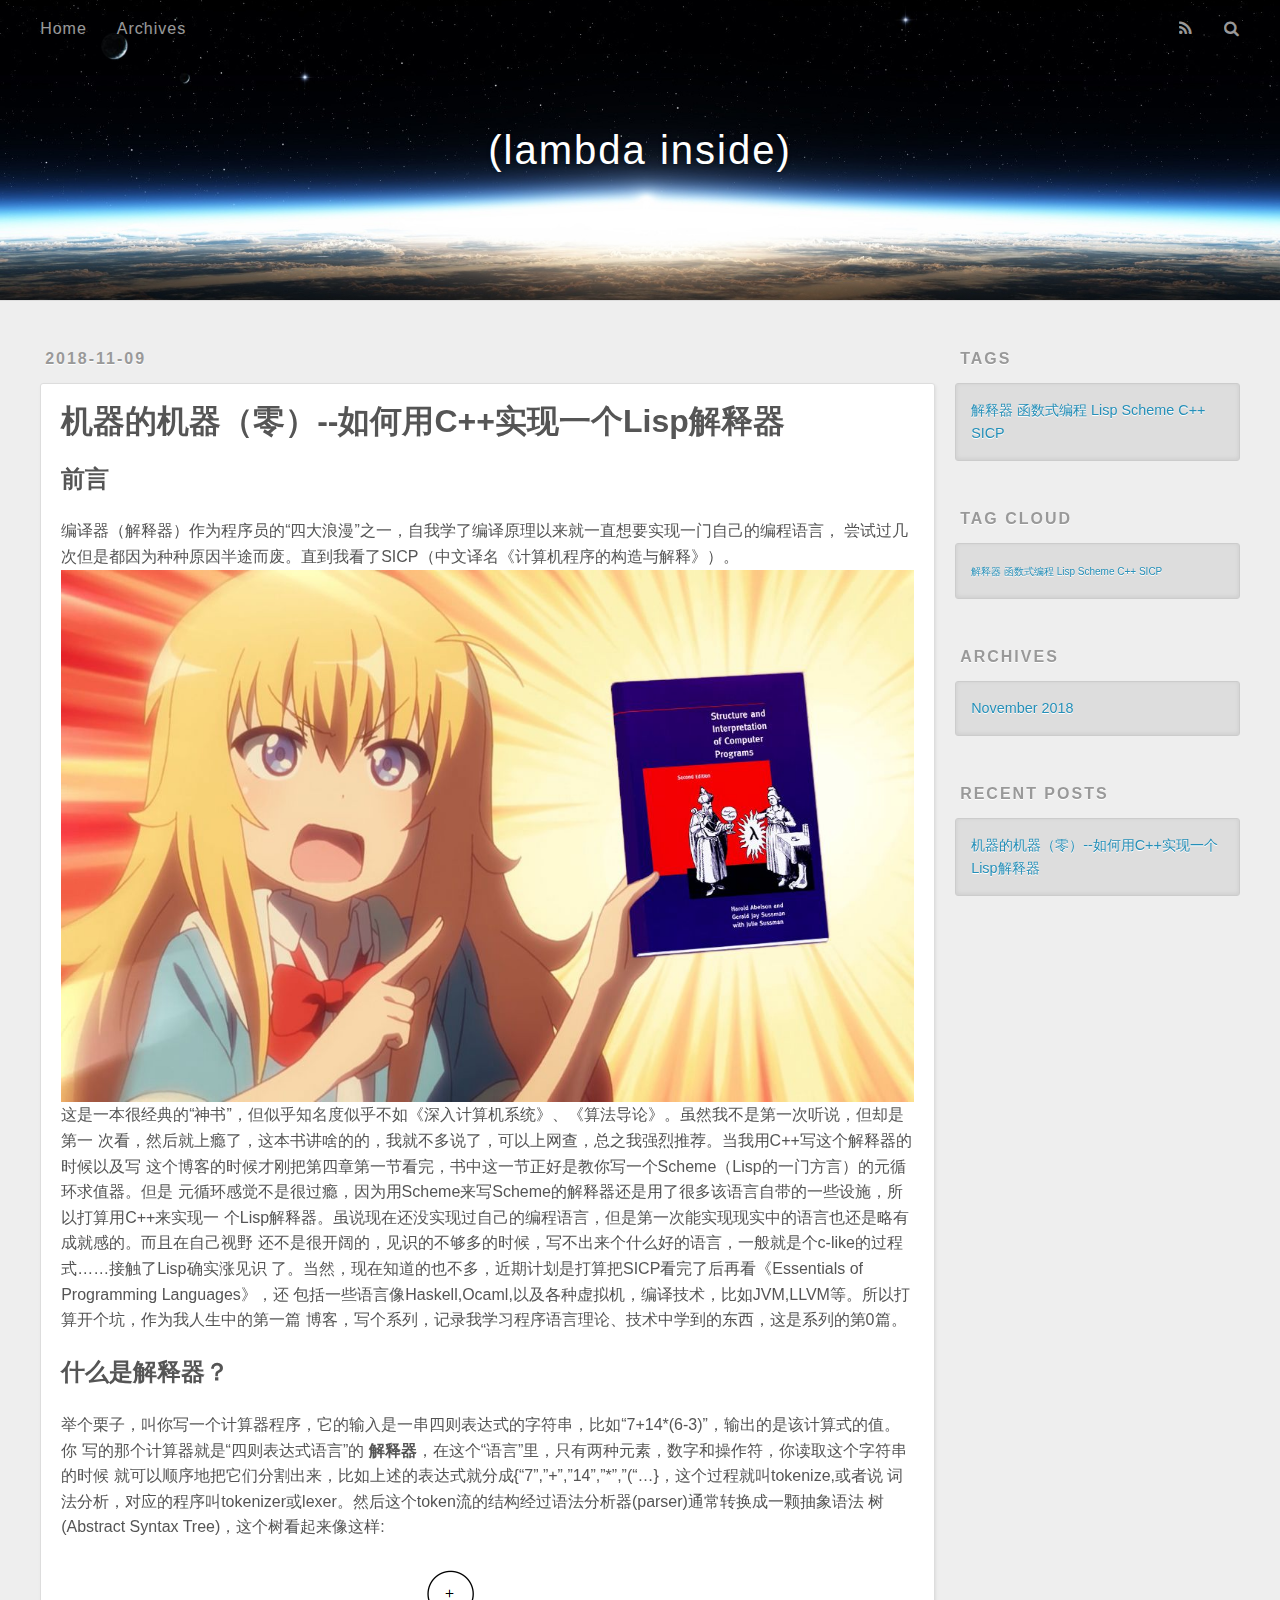
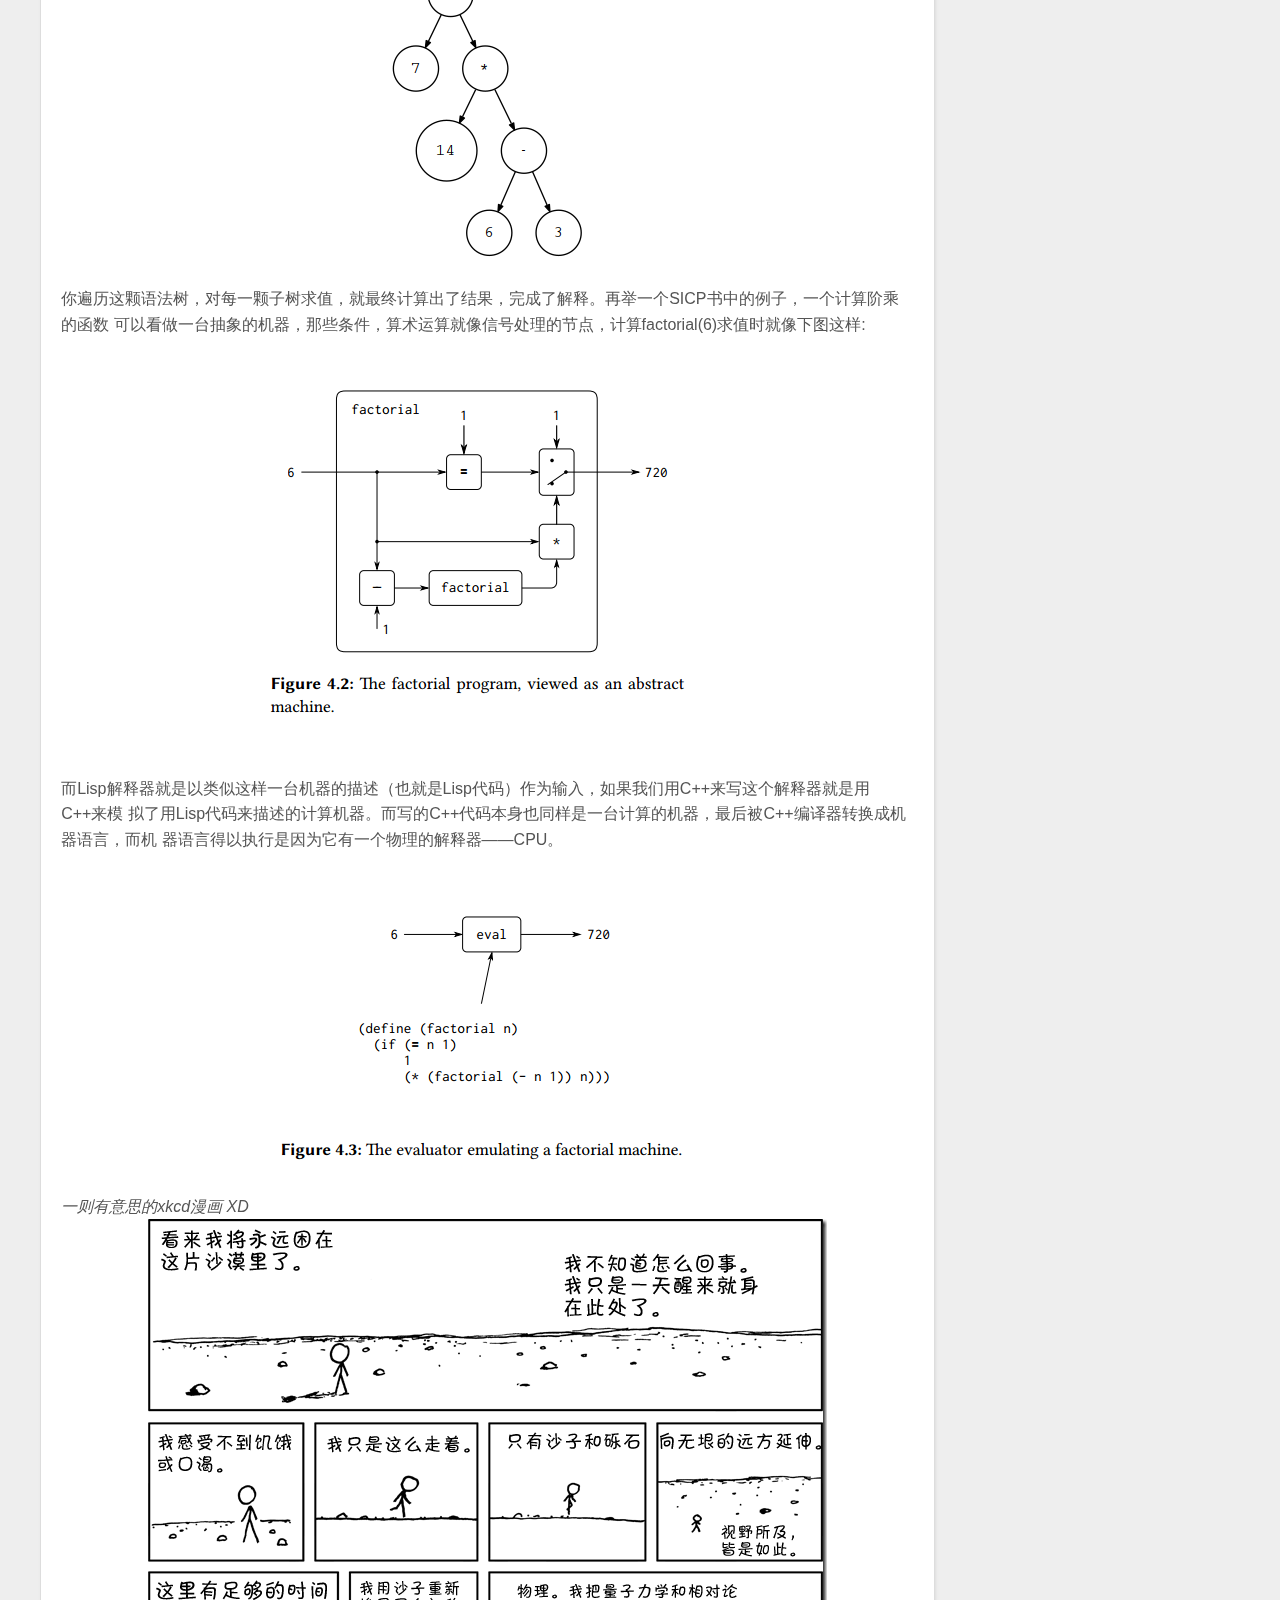
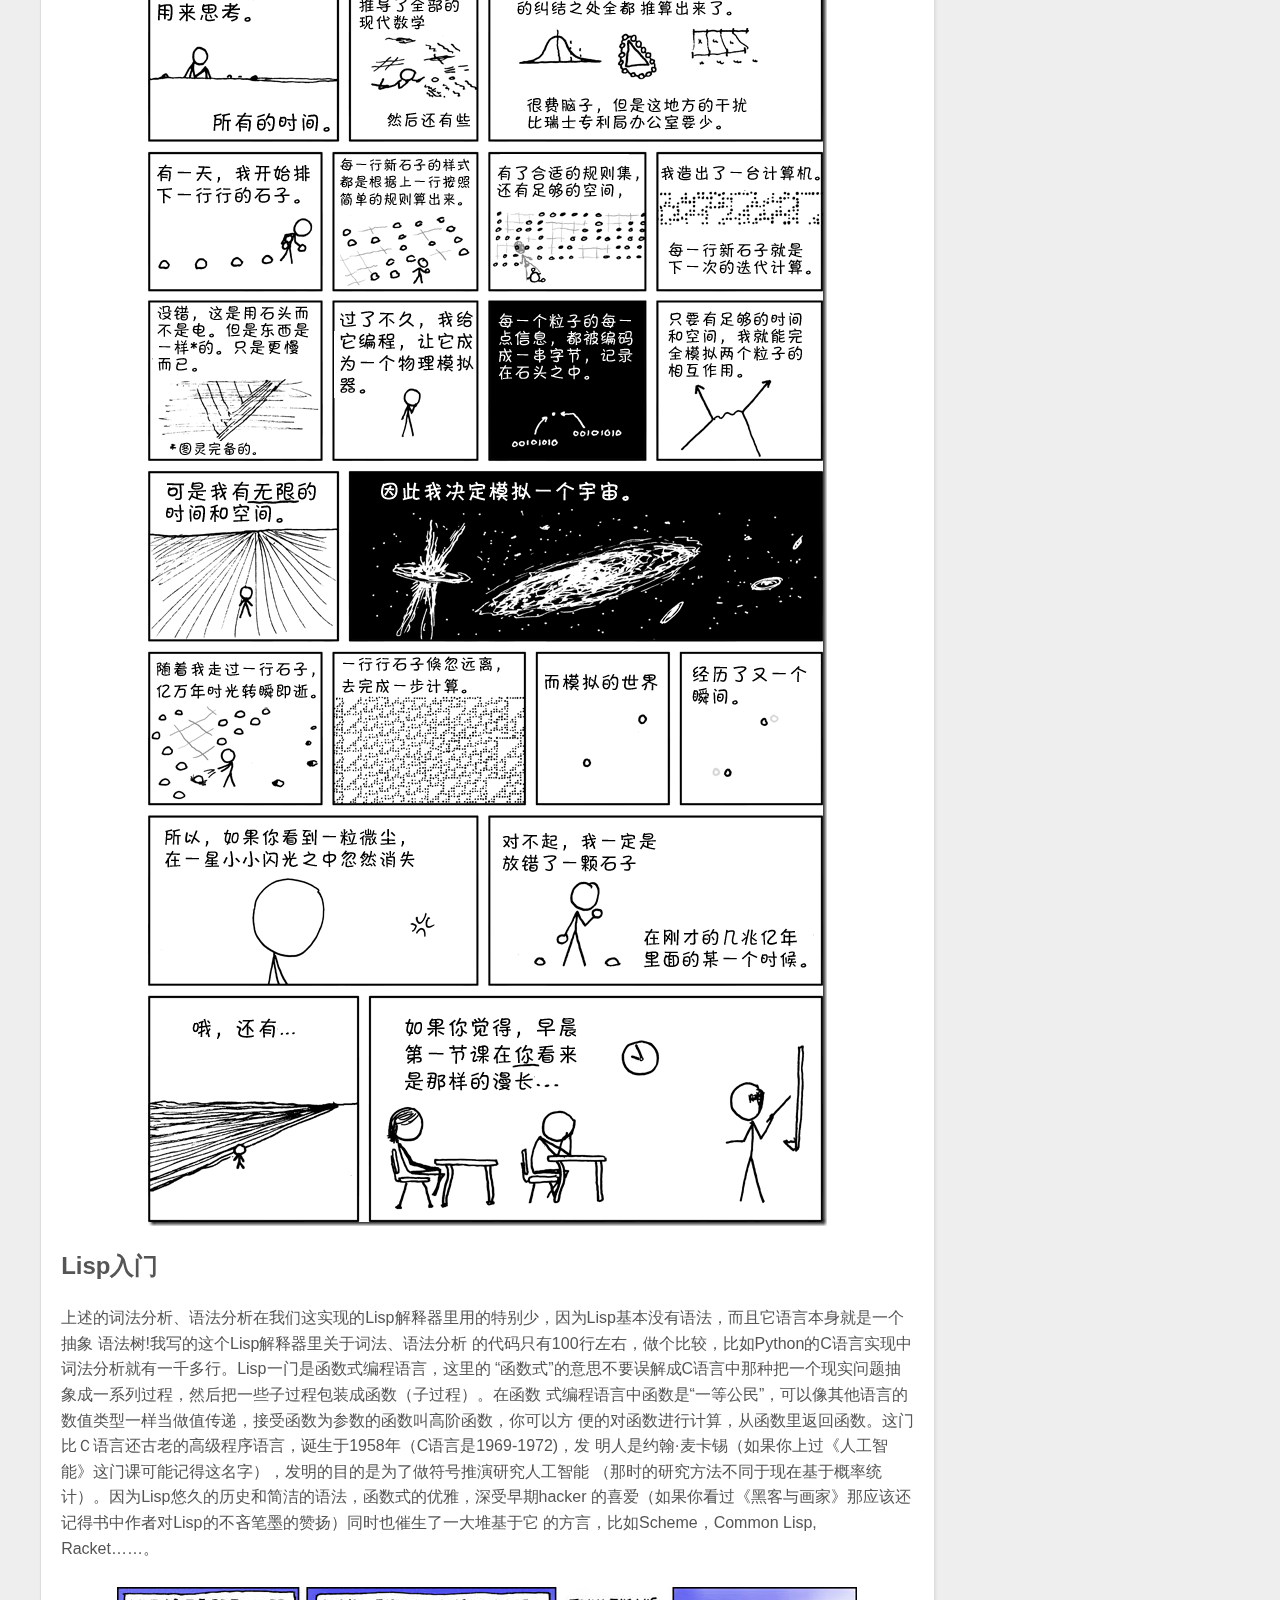
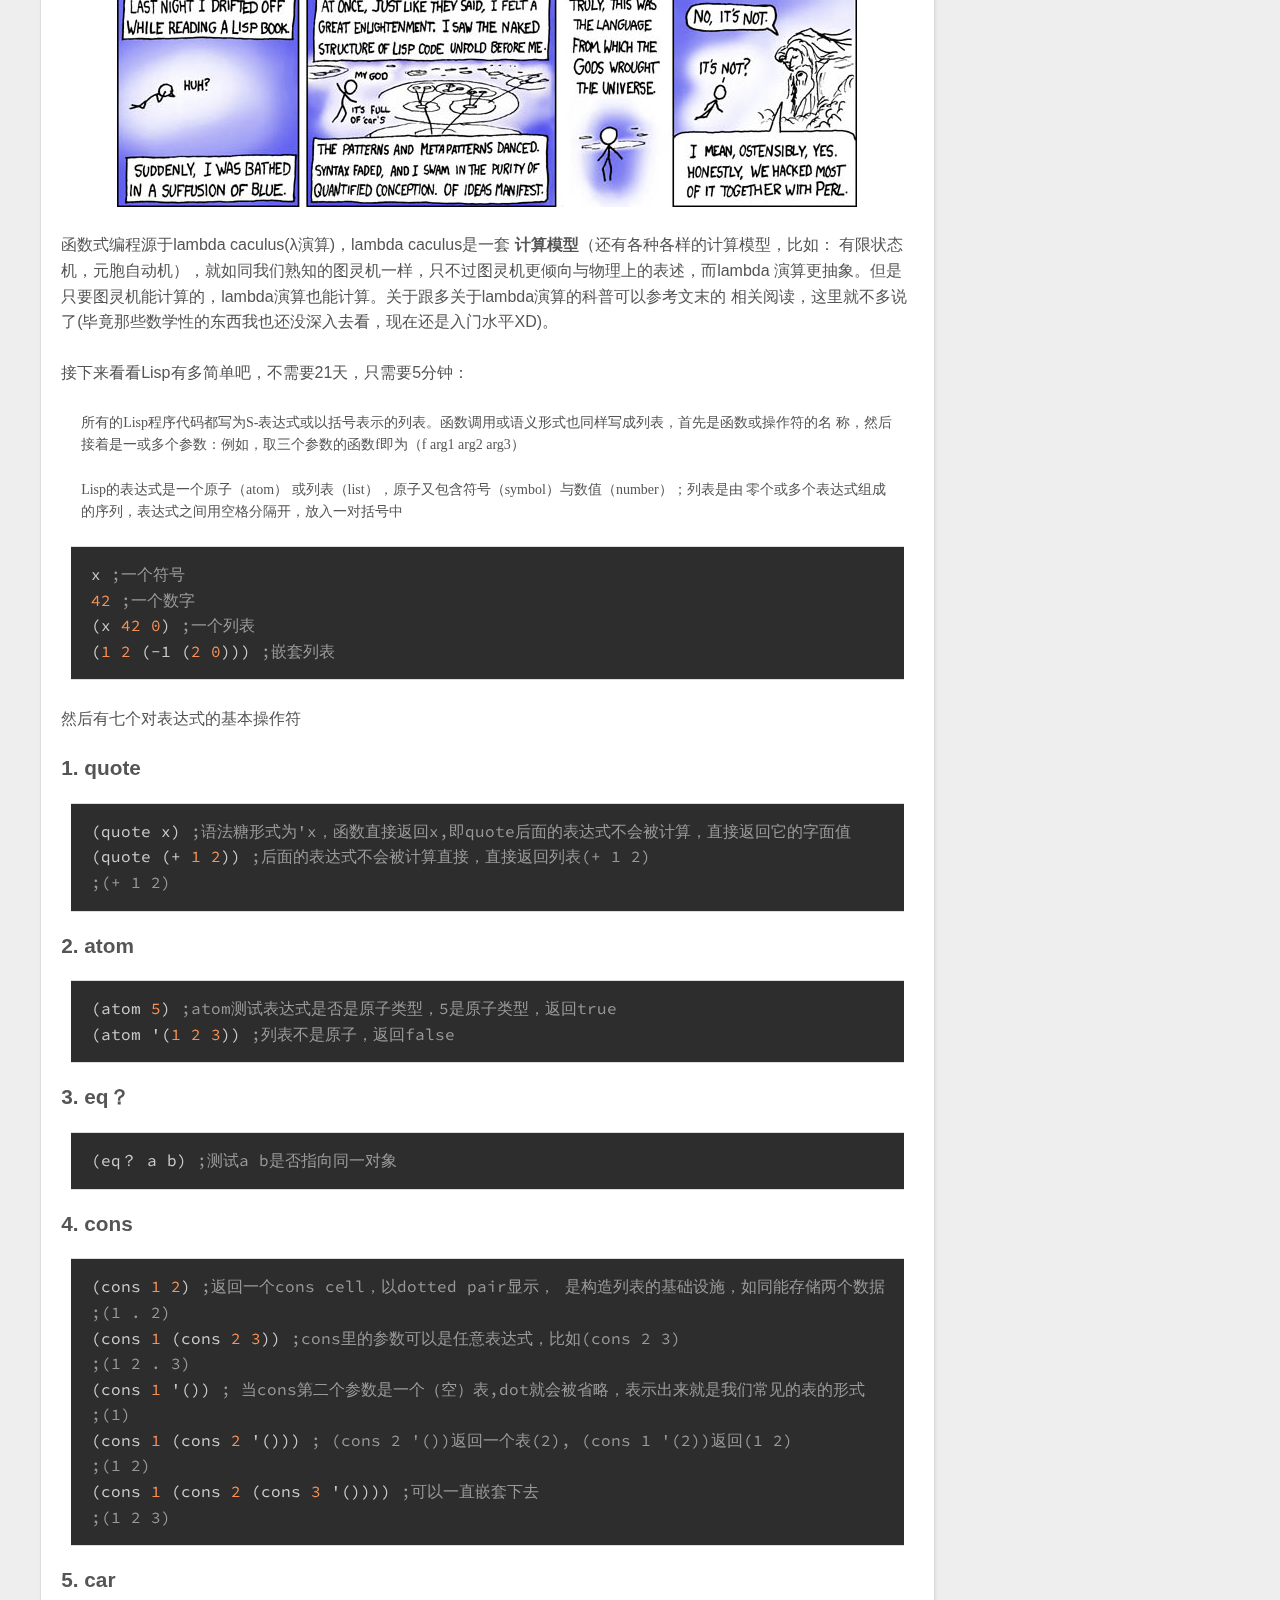
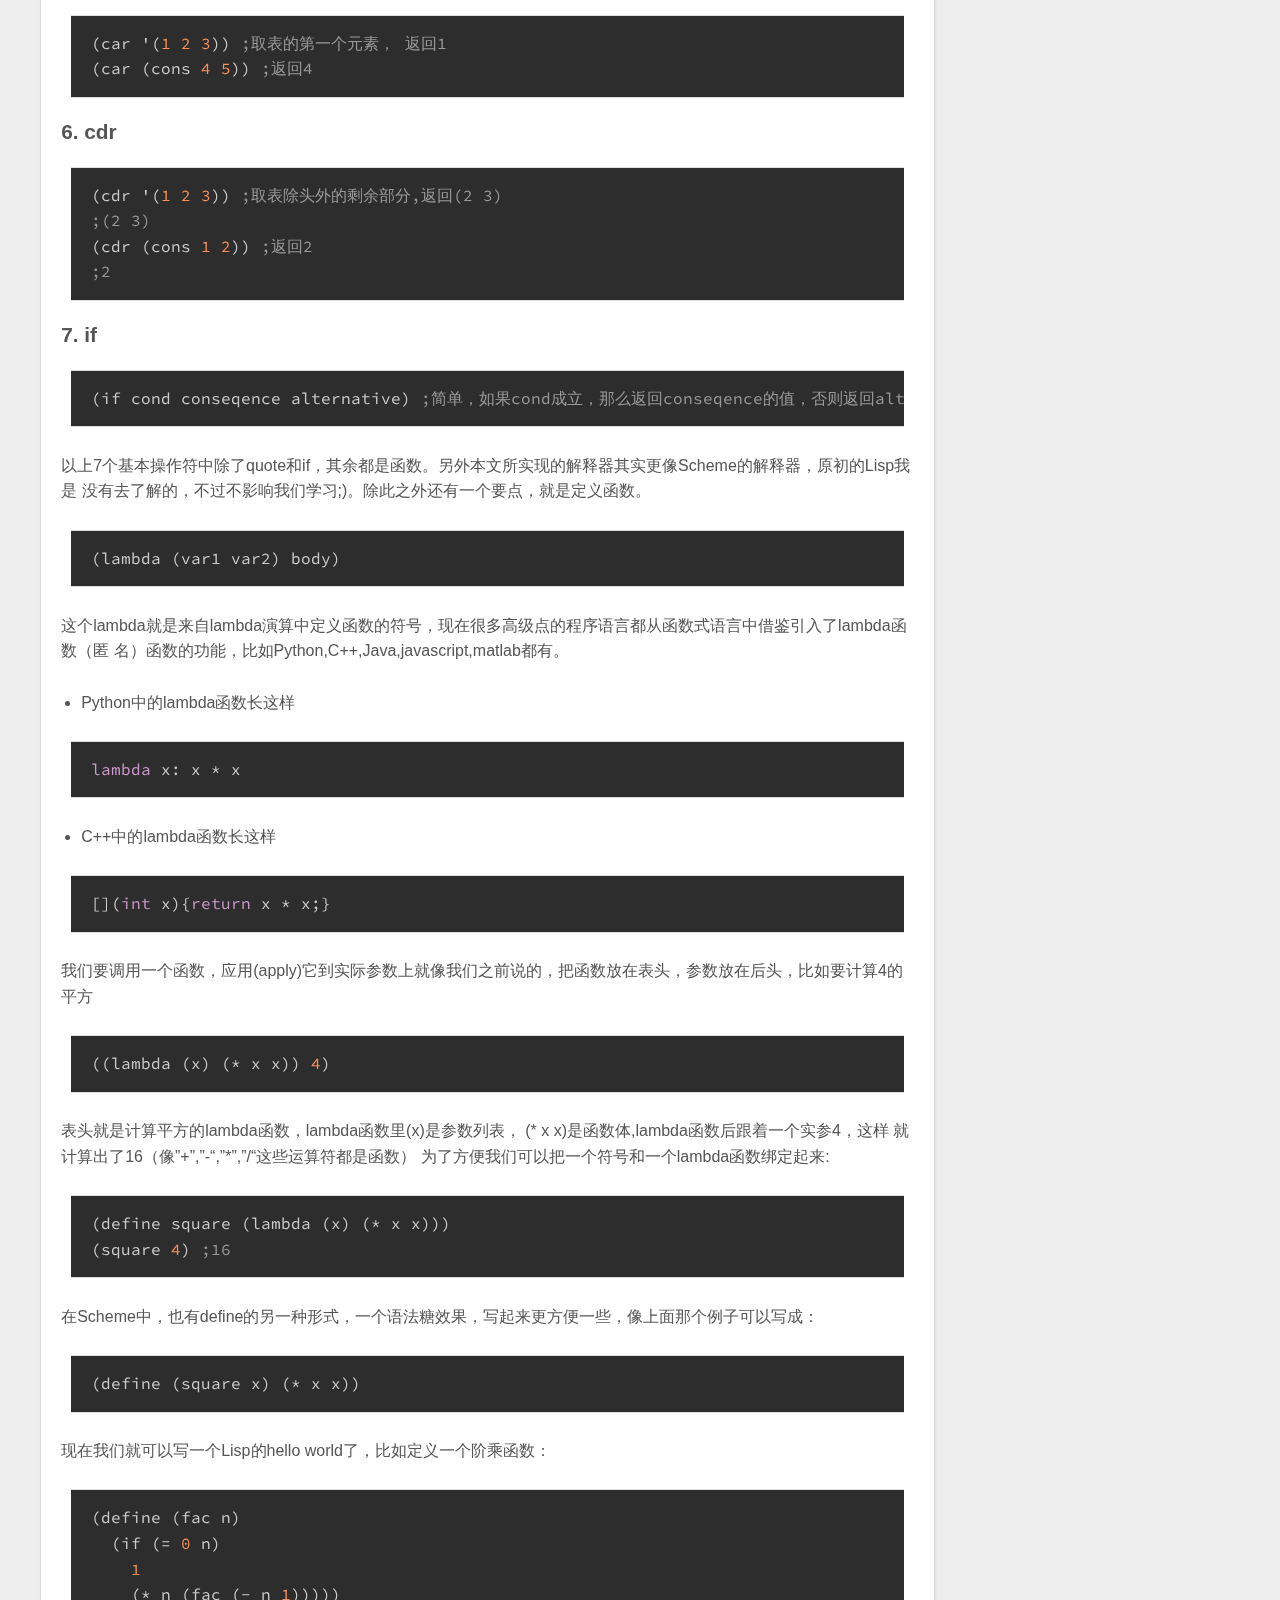
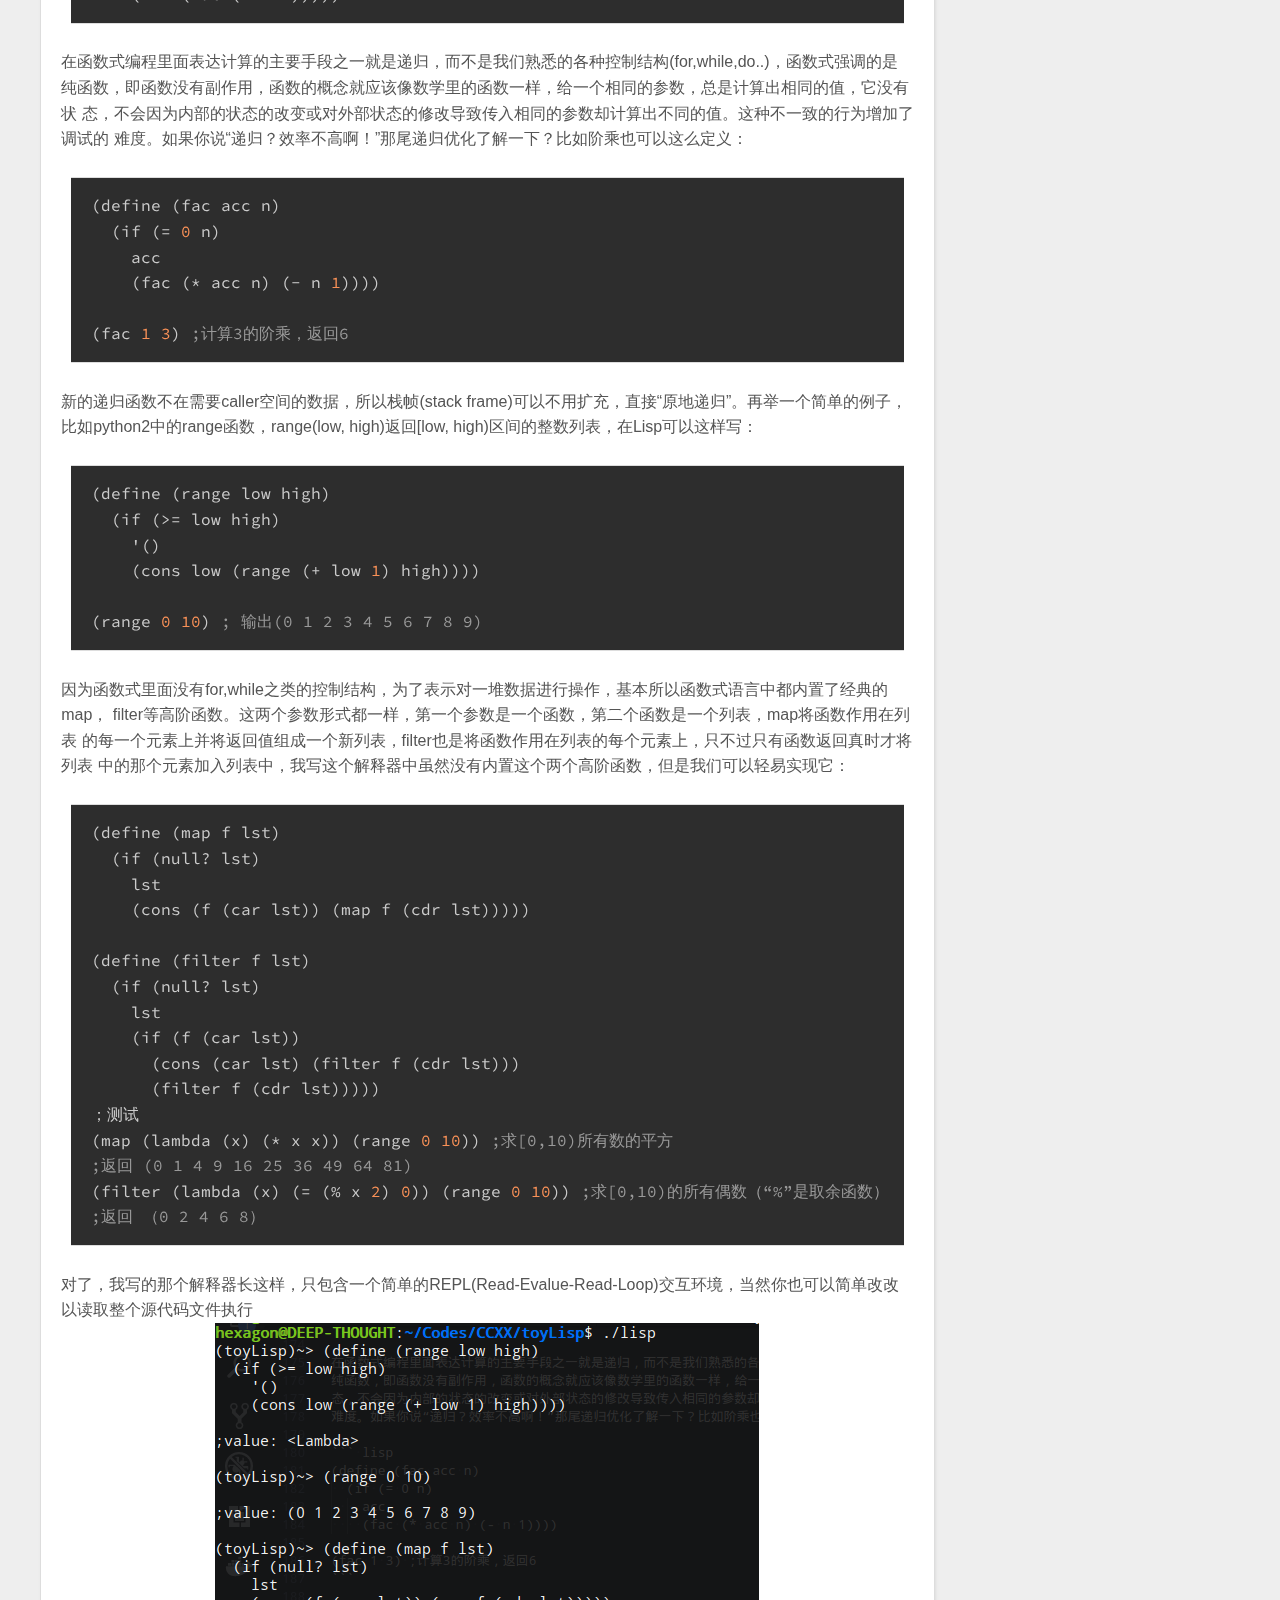
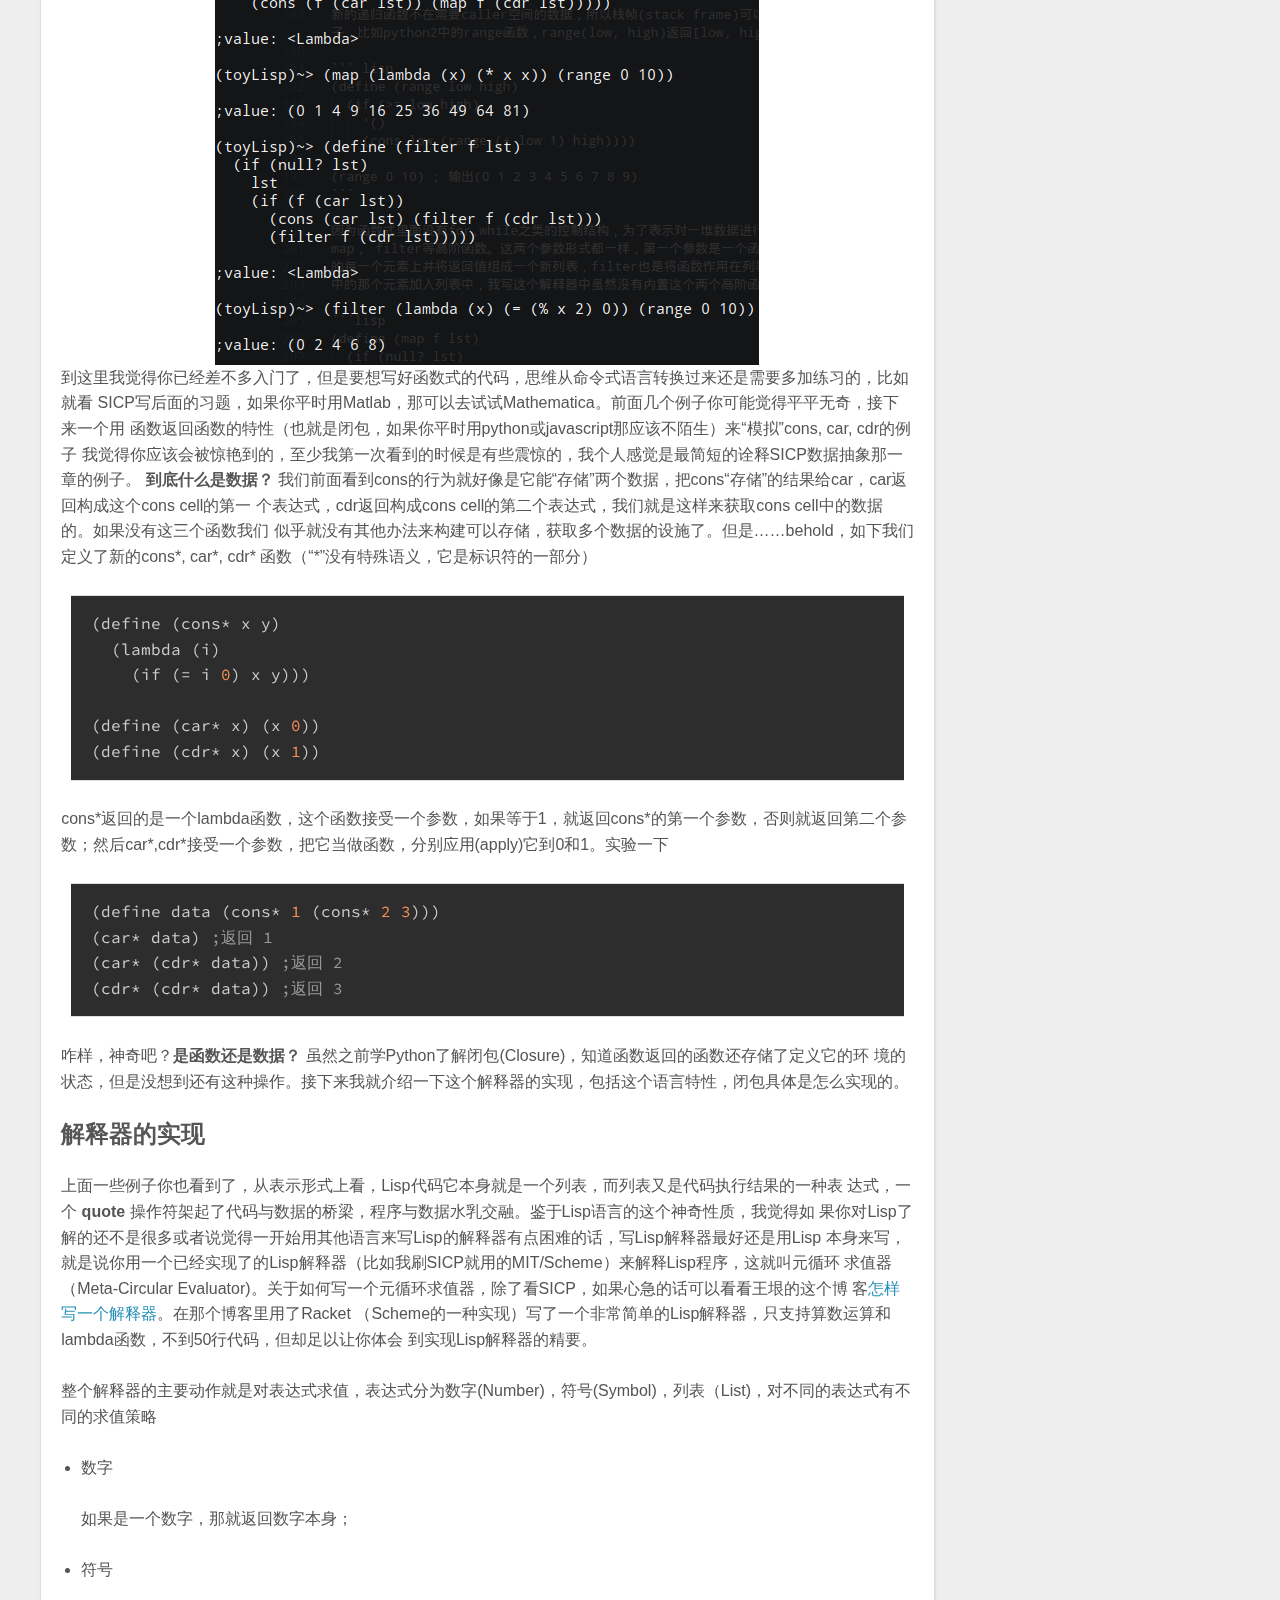
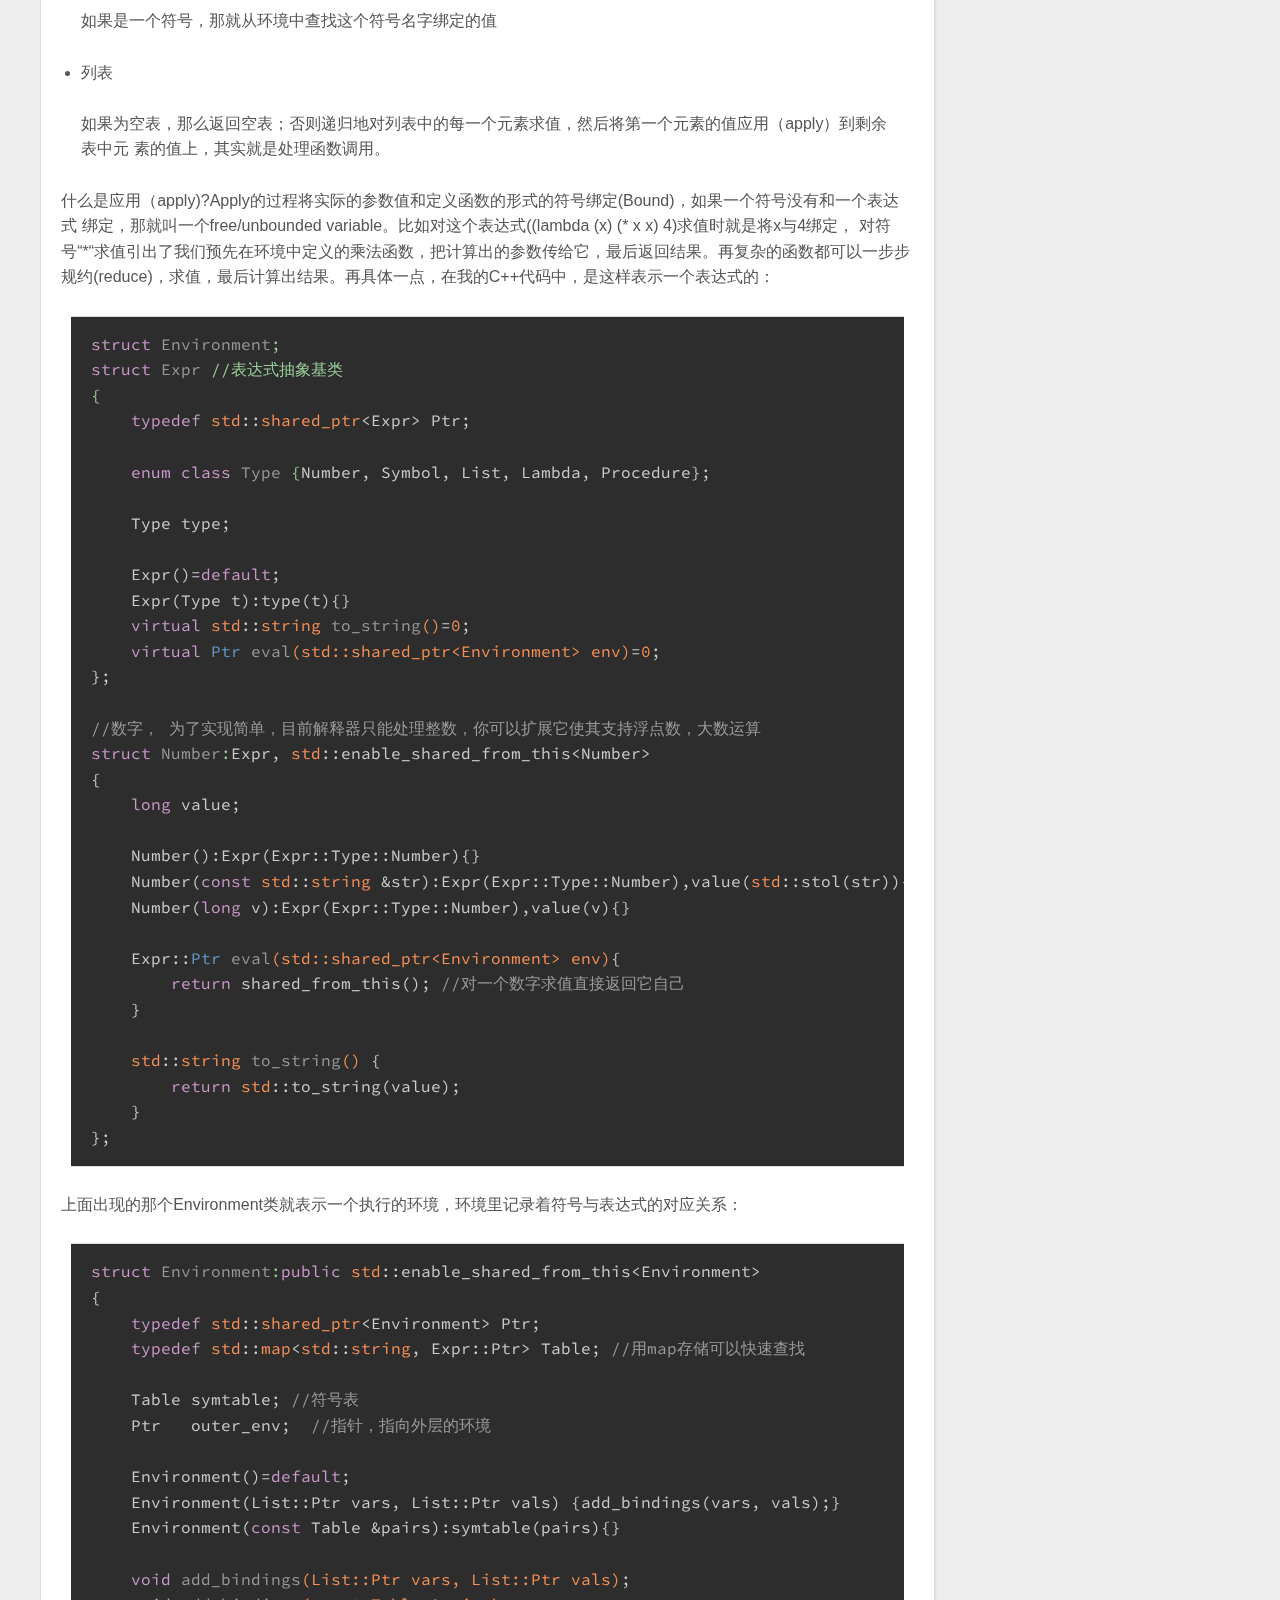
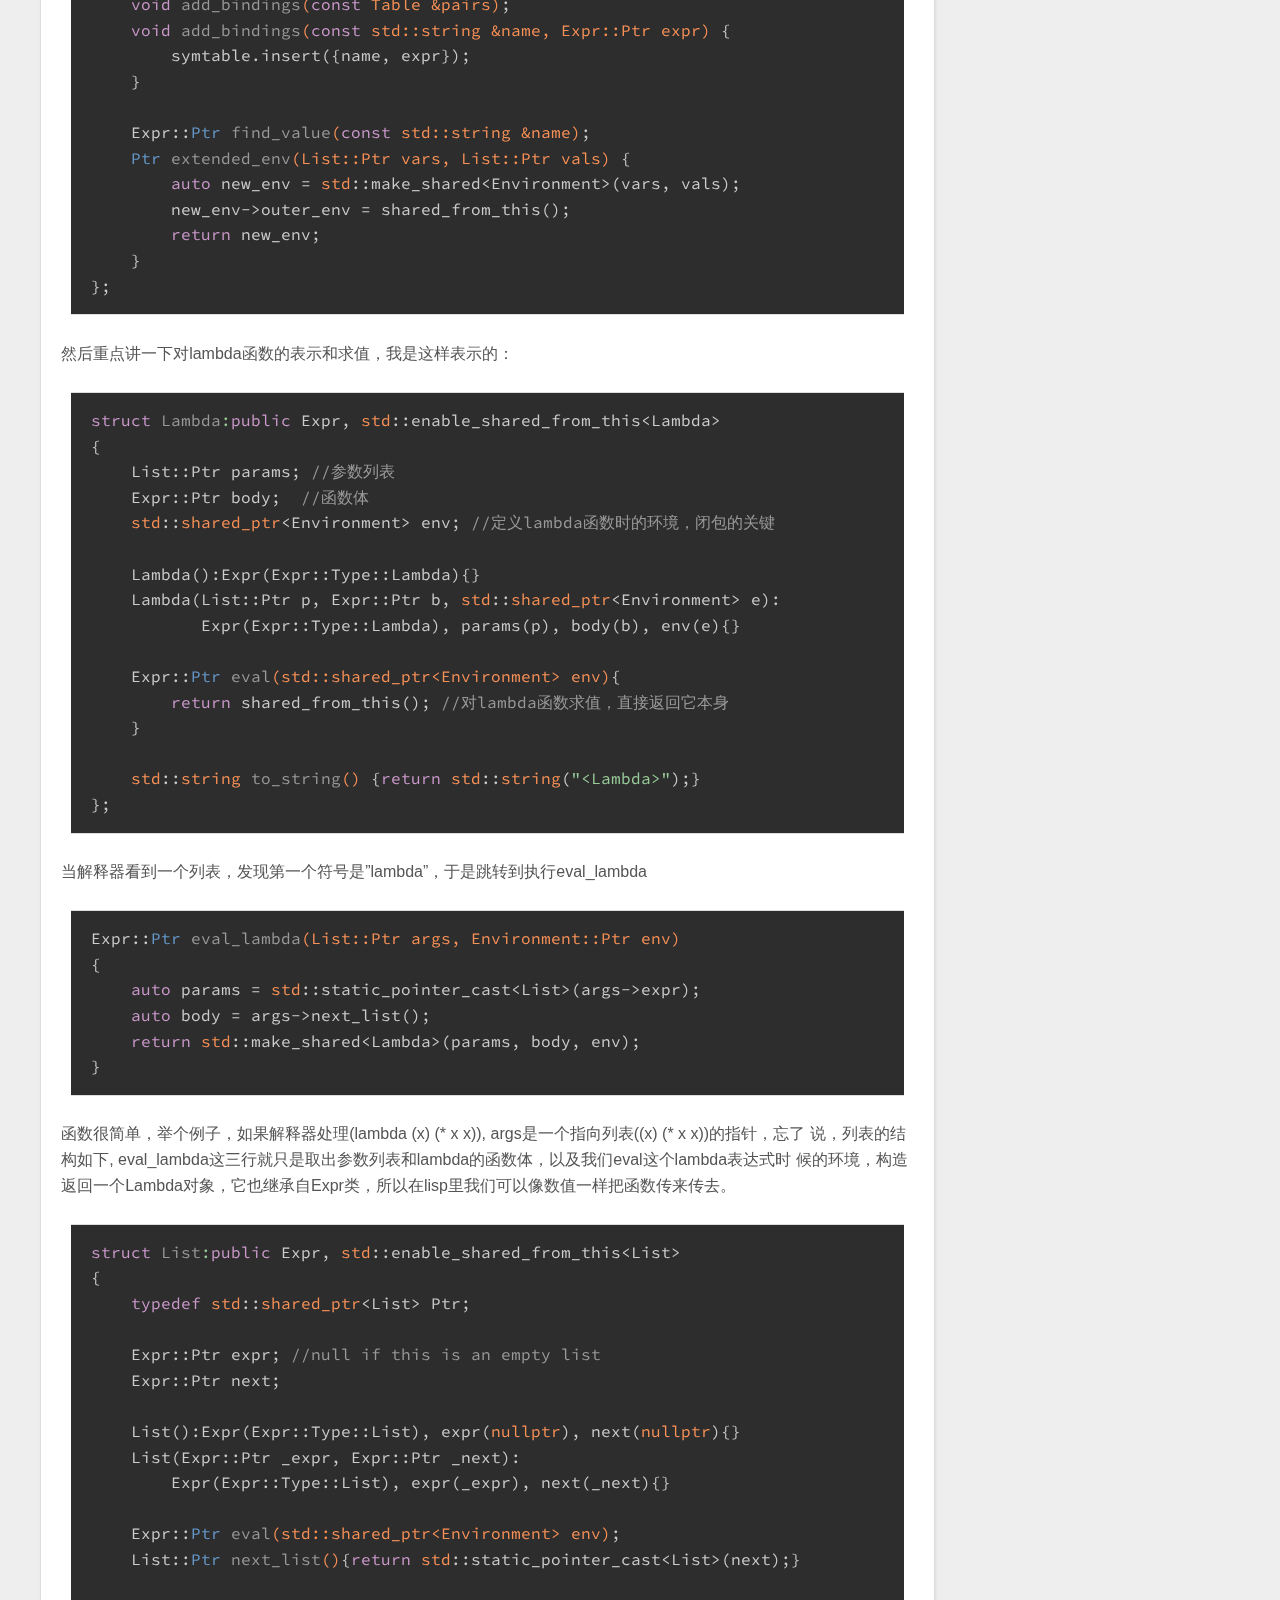
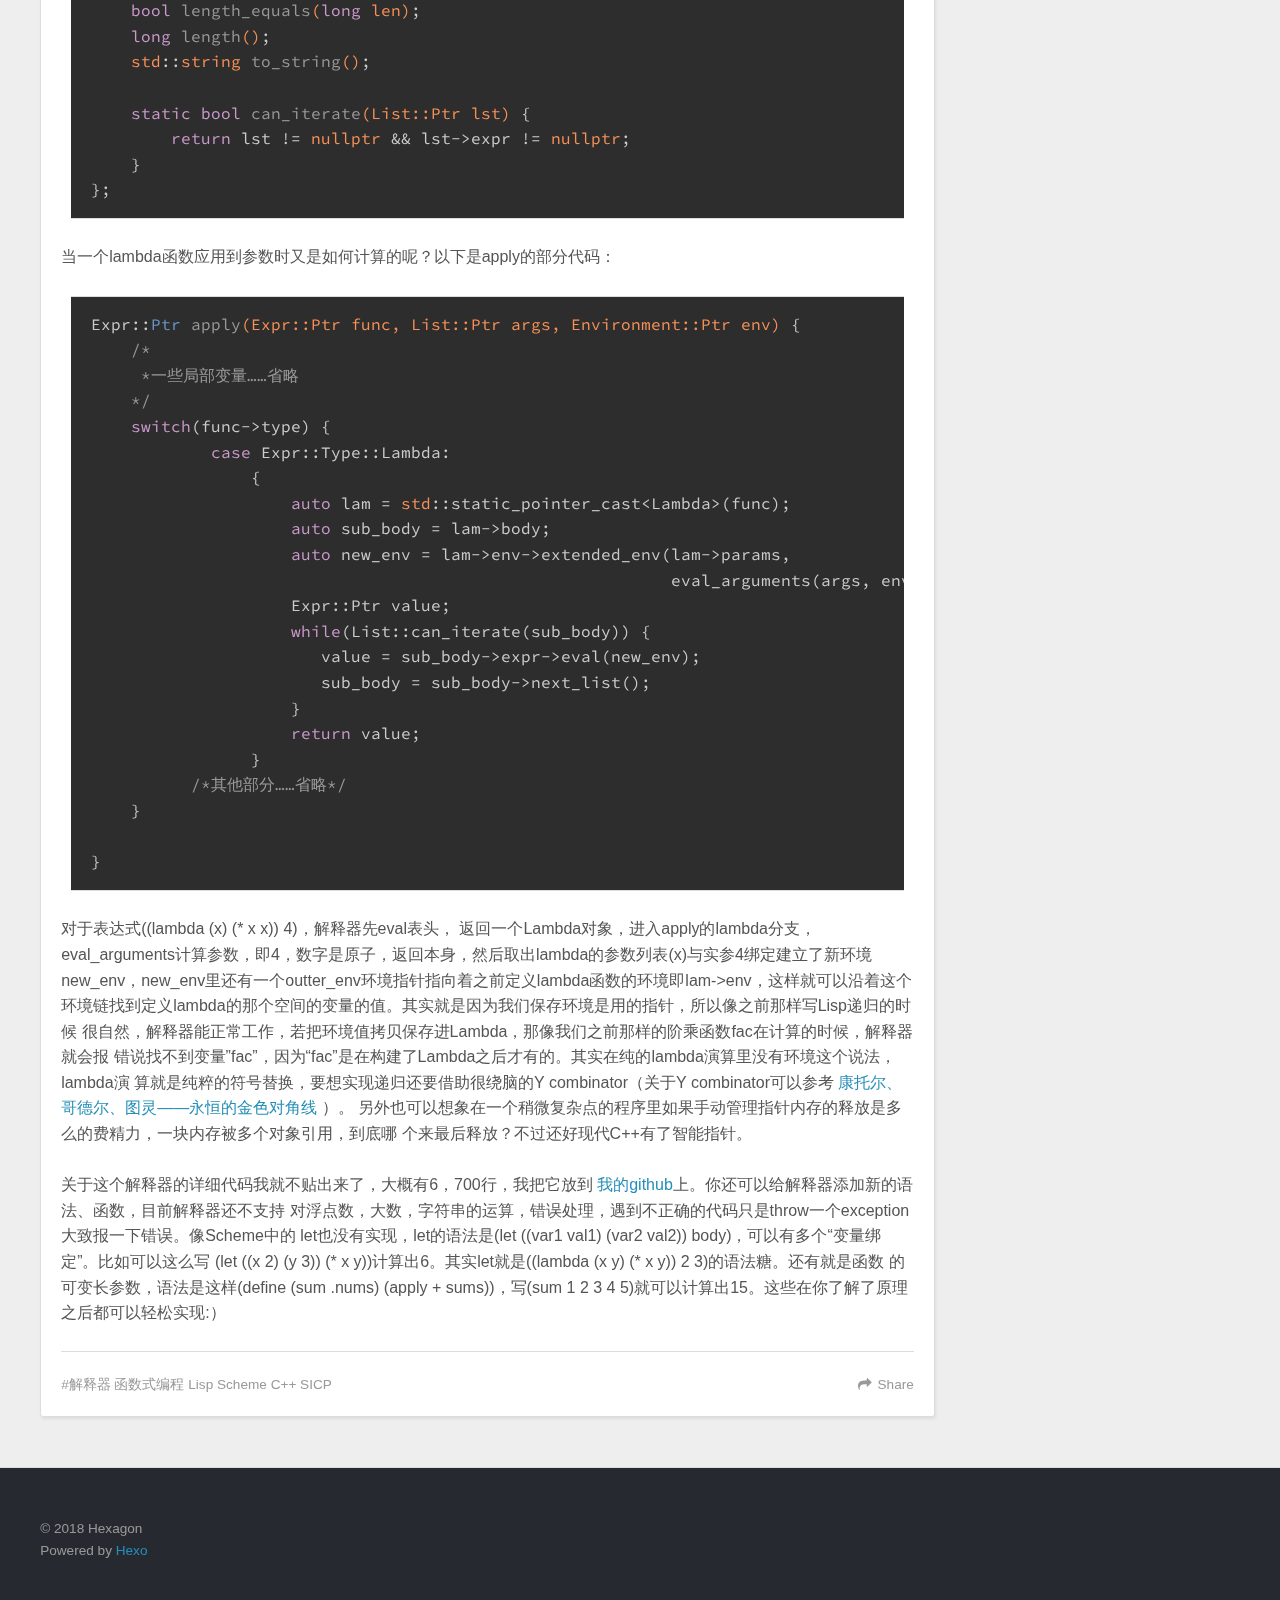
<file: index.html>
<!DOCTYPE html>
<html>
<head><meta name="generator" content="Hexo 3.8.0">
  <meta charset="utf-8">
  

  
  <title>(lambda inside)</title>
  <meta name="viewport" content="width=device-width, initial-scale=1, maximum-scale=1">
  <meta property="og:type" content="website">
<meta property="og:title" content="(lambda inside)">
<meta property="og:url" content="https://xc42.github.io/index.html">
<meta property="og:site_name" content="(lambda inside)">
<meta property="og:locale" content="default">
<meta name="twitter:card" content="summary">
<meta name="twitter:title" content="(lambda inside)">
  
    <link rel="alternate" href="/atom.xml" title="(lambda inside)" type="application/atom+xml">
  
  
    <link rel="icon" href="/favicon.png">
  
  
    <link href="//fonts.googleapis.com/css?family=Source+Code+Pro" rel="stylesheet" type="text/css">
  
  <link rel="stylesheet" href="/css/style.css">
</head>
</html>
<body>
  <div id="container">
    <div id="wrap">
      <header id="header">
  <div id="banner"></div>
  <div id="header-outer" class="outer">
    <div id="header-title" class="inner">
      <h1 id="logo-wrap">
        <a href="/" id="logo">(lambda inside)</a>
      </h1>
      
    </div>
    <div id="header-inner" class="inner">
      <nav id="main-nav">
        <a id="main-nav-toggle" class="nav-icon"></a>
        
          <a class="main-nav-link" href="/">Home</a>
        
          <a class="main-nav-link" href="/archives">Archives</a>
        
      </nav>
      <nav id="sub-nav">
        
          <a id="nav-rss-link" class="nav-icon" href="/atom.xml" title="RSS Feed"></a>
        
        <a id="nav-search-btn" class="nav-icon" title="Search"></a>
      </nav>
      <div id="search-form-wrap">
        <form action="//google.com/search" method="get" accept-charset="UTF-8" class="search-form"><input type="search" name="q" class="search-form-input" placeholder="Search"><button type="submit" class="search-form-submit">&#xF002;</button><input type="hidden" name="sitesearch" value="https://xc42.github.io"></form>
      </div>
    </div>
  </div>
</header>
      <div class="outer">
        <section id="main">
  
    <article id="post-cpp-lisp-interpreter" class="article article-type-post" itemscope="" itemprop="blogPost">
  <div class="article-meta">
    <a href="/2018/11/09/cpp-lisp-interpreter/" class="article-date">
  <time datetime="2018-11-09T05:27:59.000Z" itemprop="datePublished">2018-11-09</time>
</a>
    
  </div>
  <div class="article-inner">
    
    
      <header class="article-header">
        
  
    <h1 itemprop="name">
      <a class="article-title" href="/2018/11/09/cpp-lisp-interpreter/">机器的机器（零）--如何用C++实现一个Lisp解释器</a>
    </h1>
  

      </header>
    
    <div class="article-entry" itemprop="articleBody">
      
        <h2 id="前言"><a href="#前言" class="headerlink" title="前言"></a>前言</h2><p>编译器（解释器）作为程序员的“四大浪漫”之一，自我学了编译原理以来就一直想要实现一门自己的编程语言，
尝试过几次但是都因为种种原因半途而废。直到我看了SICP（中文译名《计算机程序的构造与解释》）。
<img src="/2018/11/09/cpp-lisp-interpreter/sicp.jpg">
这是一本很经典的“神书”，但似乎知名度似乎不如《深入计算机系统》、《算法导论》。虽然我不是第一次听说，但却是第一
次看，然后就上瘾了，这本书讲啥的的，我就不多说了，可以上网查，总之我强烈推荐。当我用C++写这个解释器的时候以及写
这个博客的时候才刚把第四章第一节看完，书中这一节正好是教你写一个Scheme（Lisp的一门方言）的元循环求值器。但是
元循环感觉不是很过瘾，因为用Scheme来写Scheme的解释器还是用了很多该语言自带的一些设施，所以打算用C++来实现一
个Lisp解释器。虽说现在还没实现过自己的编程语言，但是第一次能实现现实中的语言也还是略有成就感的。而且在自己视野
还不是很开阔的，见识的不够多的时候，写不出来个什么好的语言，一般就是个c-like的过程式……接触了Lisp确实涨见识
了。当然，现在知道的也不多，近期计划是打算把SICP看完了后再看《Essentials of Programming Languages》，还
包括一些语言像Haskell,Ocaml,以及各种虚拟机，编译技术，比如JVM,LLVM等。所以打算开个坑，作为我人生中的第一篇
博客，写个系列，记录我学习程序语言理论、技术中学到的东西，这是系列的第0篇。</p>
<h2 id="什么是解释器？"><a href="#什么是解释器？" class="headerlink" title="什么是解释器？"></a>什么是解释器？</h2><p>举个栗子，叫你写一个计算器程序，它的输入是一串四则表达式的字符串，比如“7+14*(6-3)”，输出的是该计算式的值。你
写的那个计算器就是“四则表达式语言”的 <strong>解释器</strong>，在这个“语言”里，只有两种元素，数字和操作符，你读取这个字符串的时候
就可以顺序地把它们分割出来，比如上述的表达式就分成{“7”,”+”,”14”,”*”,”(“…}，这个过程就叫tokenize,或者说
词法分析，对应的程序叫tokenizer或lexer。然后这个token流的结构经过语法分析器(parser)通常转换成一颗抽象语法
树(Abstract Syntax Tree)，这个树看起来像这样:</p>
<img src="/2018/11/09/cpp-lisp-interpreter/ast.png">
<p>你遍历这颗语法树，对每一颗子树求值，就最终计算出了结果，完成了解释。再举一个SICP书中的例子，一个计算阶乘的函数
可以看做一台抽象的机器，那些条件，算术运算就像信号处理的节点，计算factorial(6)求值时就像下图这样:</p>
<img src="/2018/11/09/cpp-lisp-interpreter/fac-machine.png">
<p>而Lisp解释器就是以类似这样一台机器的描述（也就是Lisp代码）作为输入，如果我们用C++来写这个解释器就是用C++来模
拟了用Lisp代码来描述的计算机器。而写的C++代码本身也同样是一台计算的机器，最后被C++编译器转换成机器语言，而机
器语言得以执行是因为它有一个物理的解释器——CPU。</p>
<img src="/2018/11/09/cpp-lisp-interpreter/evaluator.png">
<p><em>一则有意思的xkcd漫画 XD</em>
<img src="/2018/11/09/cpp-lisp-interpreter/computation-xkcd.png" title="元胞自动机"></p>
<h2 id="Lisp入门"><a href="#Lisp入门" class="headerlink" title="Lisp入门"></a>Lisp入门</h2><p>上述的词法分析、语法分析在我们这实现的Lisp解释器里用的特别少，因为Lisp基本没有语法，而且它语言本身就是一个抽象
语法树!我写的这个Lisp解释器里关于词法、语法分析
的代码只有100行左右，做个比较，比如Python的C语言实现中词法分析就有一千多行。Lisp一门是函数式编程语言，这里的
“函数式”的意思不要误解成C语言中那种把一个现实问题抽象成一系列过程，然后把一些子过程包装成函数（子过程）。在函数
式编程语言中函数是“一等公民”，可以像其他语言的数值类型一样当做值传递，接受函数为参数的函数叫高阶函数，你可以方
便的对函数进行计算，从函数里返回函数。这门比Ｃ语言还古老的高级程序语言，诞生于1958年（C语言是1969-1972)，发
明人是约翰·麦卡锡（如果你上过《人工智能》这门课可能记得这名字），发明的目的是为了做符号推演研究人工智能
（那时的研究方法不同于现在基于概率统计）。因为Lisp悠久的历史和简洁的语法，函数式的优雅，深受早期hacker
的喜爱（如果你看过《黑客与画家》那应该还记得书中作者对Lisp的不吝笔墨的赞扬）同时也催生了一大堆基于它
的方言，比如Scheme，Common Lisp, Racket……。</p>
<img src="/2018/11/09/cpp-lisp-interpreter/lisp-xkcd.jpg" title="还有一些meme">
<p>函数式编程源于lambda caculus(λ演算)，lambda caculus是一套 <strong>计算模型</strong>（还有各种各样的计算模型，比如：
有限状态机，元胞自动机），就如同我们熟知的图灵机一样，只不过图灵机更倾向与物理上的表述，而lambda
演算更抽象。但是只要图灵机能计算的，lambda演算也能计算。关于跟多关于lambda演算的科普可以参考文末的
相关阅读，这里就不多说了(毕竟那些数学性的东西我也还没深入去看，现在还是入门水平XD)。</p>
<p>接下来看看Lisp有多简单吧，不需要21天，只需要5分钟：</p>
<blockquote>
<p>所有的Lisp程序代码都写为S-表达式或以括号表示的列表。函数调用或语义形式也同样写成列表，首先是函数或操作符的名
称，然后接着是一或多个参数：例如，取三个参数的函数f即为（f arg1 arg2 arg3）</p>
</blockquote>
<blockquote>
<p>Lisp的表达式是一个原子（atom）
或列表（list），原子又包含符号（symbol）与数值（number）；列表是由
零个或多个表达式组成的序列，表达式之间用空格分隔开，放入一对括号中</p>
</blockquote>
<figure class="highlight lisp"><table><tr><td class="code"><pre><span class="line">x <span class="comment">;一个符号</span></span><br><span class="line"><span class="number">42</span> <span class="comment">;一个数字</span></span><br><span class="line">(<span class="name">x</span> <span class="number">42</span> <span class="number">0</span>) <span class="comment">;一个列表</span></span><br><span class="line">(<span class="number">1</span> <span class="number">2</span> (<span class="name">-1</span> (<span class="number">2</span> <span class="number">0</span>))) <span class="comment">;嵌套列表</span></span><br></pre></td></tr></table></figure>
<p>然后有七个对表达式的基本操作符</p>
<h3 id="1-quote"><a href="#1-quote" class="headerlink" title="1. quote"></a>1. quote</h3><figure class="highlight lisp"><table><tr><td class="code"><pre><span class="line">(<span class="name">quote</span> x) <span class="comment">;语法糖形式为'x，函数直接返回x,即quote后面的表达式不会被计算，直接返回它的字面值</span></span><br><span class="line">(<span class="name">quote</span> (+ <span class="number">1</span> <span class="number">2</span>)) <span class="comment">;后面的表达式不会被计算直接，直接返回列表(+ 1 2)</span></span><br><span class="line"><span class="comment">;(+ 1 2)</span></span><br></pre></td></tr></table></figure>
<h3 id="2-atom"><a href="#2-atom" class="headerlink" title="2. atom"></a>2. atom</h3><figure class="highlight lisp"><table><tr><td class="code"><pre><span class="line">(<span class="name">atom</span> <span class="number">5</span>) <span class="comment">;atom测试表达式是否是原子类型，5是原子类型，返回true</span></span><br><span class="line">(<span class="name">atom</span> '(<span class="number">1</span> <span class="number">2</span> <span class="number">3</span>)) <span class="comment">;列表不是原子，返回false</span></span><br></pre></td></tr></table></figure>
<h3 id="3-eq？"><a href="#3-eq？" class="headerlink" title="3. eq？"></a>3. eq？</h3><figure class="highlight lisp"><table><tr><td class="code"><pre><span class="line">(<span class="name">eq</span>？ a b) <span class="comment">;测试a b是否指向同一对象</span></span><br></pre></td></tr></table></figure>
<h3 id="4-cons"><a href="#4-cons" class="headerlink" title="4. cons"></a>4. cons</h3><figure class="highlight lisp"><table><tr><td class="code"><pre><span class="line">(<span class="name">cons</span> <span class="number">1</span> <span class="number">2</span>) <span class="comment">;返回一个cons cell，以dotted pair显示， 是构造列表的基础设施，如同能存储两个数据</span></span><br><span class="line"><span class="comment">;(1 . 2)</span></span><br><span class="line">(<span class="name">cons</span> <span class="number">1</span> (<span class="name">cons</span> <span class="number">2</span> <span class="number">3</span>)) <span class="comment">;cons里的参数可以是任意表达式，比如(cons 2 3)</span></span><br><span class="line"><span class="comment">;(1 2 . 3)</span></span><br><span class="line">(<span class="name">cons</span> <span class="number">1</span> '()) <span class="comment">; 当cons第二个参数是一个（空）表,dot就会被省略，表示出来就是我们常见的表的形式</span></span><br><span class="line"><span class="comment">;(1)</span></span><br><span class="line">(<span class="name">cons</span> <span class="number">1</span> (<span class="name">cons</span> <span class="number">2</span> '())) <span class="comment">; (cons 2 '())返回一个表(2), (cons 1 '(2))返回(1 2)</span></span><br><span class="line"><span class="comment">;(1 2)</span></span><br><span class="line">(<span class="name">cons</span> <span class="number">1</span> (<span class="name">cons</span> <span class="number">2</span> (<span class="name">cons</span> <span class="number">3</span> '()))) <span class="comment">;可以一直嵌套下去</span></span><br><span class="line"><span class="comment">;(1 2 3)</span></span><br></pre></td></tr></table></figure>
<h3 id="5-car"><a href="#5-car" class="headerlink" title="5. car"></a>5. car</h3><figure class="highlight lisp"><table><tr><td class="code"><pre><span class="line">(<span class="name">car</span> '(<span class="number">1</span> <span class="number">2</span> <span class="number">3</span>)) <span class="comment">;取表的第一个元素， 返回1</span></span><br><span class="line">(<span class="name">car</span> (<span class="name">cons</span> <span class="number">4</span> <span class="number">5</span>)) <span class="comment">;返回4</span></span><br></pre></td></tr></table></figure>
<h3 id="6-cdr"><a href="#6-cdr" class="headerlink" title="6. cdr"></a>6. cdr</h3><figure class="highlight lisp"><table><tr><td class="code"><pre><span class="line">(<span class="name">cdr</span> '(<span class="number">1</span> <span class="number">2</span> <span class="number">3</span>)) <span class="comment">;取表除头外的剩余部分,返回(2 3)</span></span><br><span class="line"><span class="comment">;(2 3)</span></span><br><span class="line">(<span class="name">cdr</span> (<span class="name">cons</span> <span class="number">1</span> <span class="number">2</span>)) <span class="comment">;返回2</span></span><br><span class="line"><span class="comment">;2</span></span><br></pre></td></tr></table></figure>
<h3 id="7-if"><a href="#7-if" class="headerlink" title="7. if"></a>7. if</h3><figure class="highlight lisp"><table><tr><td class="code"><pre><span class="line">(<span class="name">if</span> cond conseqence alternative) <span class="comment">;简单，如果cond成立，那么返回conseqence的值，否则返回alternative</span></span><br></pre></td></tr></table></figure>
<p>以上7个基本操作符中除了quote和if，其余都是函数。另外本文所实现的解释器其实更像Scheme的解释器，原初的Lisp我是
没有去了解的，不过不影响我们学习;)。除此之外还有一个要点，就是定义函数。</p>
<figure class="highlight lisp"><table><tr><td class="code"><pre><span class="line">(<span class="name">lambda</span> (<span class="name">var1</span> var2) body)</span><br></pre></td></tr></table></figure>
<p>这个lambda就是来自lambda演算中定义函数的符号，现在很多高级点的程序语言都从函数式语言中借鉴引入了lambda函数（匿
名）函数的功能，比如Python,C++,Java,javascript,matlab都有。</p>
<ul>
<li>Python中的lambda函数长这样</li>
</ul>
<figure class="highlight python"><table><tr><td class="code"><pre><span class="line"><span class="keyword">lambda</span> x: x * x</span><br></pre></td></tr></table></figure>
<ul>
<li>C++中的lambda函数长这样</li>
</ul>
<figure class="highlight c++"><table><tr><td class="code"><pre><span class="line">[](<span class="keyword">int</span> x)&#123;<span class="keyword">return</span> x * x;&#125;</span><br></pre></td></tr></table></figure>
<p>我们要调用一个函数，应用(apply)它到实际参数上就像我们之前说的，把函数放在表头，参数放在后头，比如要计算4的平方</p>
<figure class="highlight lisp"><table><tr><td class="code"><pre><span class="line">((<span class="name">lambda</span> (<span class="name">x</span>) (<span class="name">*</span> x x)) <span class="number">4</span>)</span><br></pre></td></tr></table></figure>
<p>表头就是计算平方的lambda函数，lambda函数里(x)是参数列表， (* x x)是函数体,lambda函数后跟着一个实参4，这样
就计算出了16（像”+”,”-“,”*”,”/“这些运算符都是函数）
为了方便我们可以把一个符号和一个lambda函数绑定起来:</p>
<figure class="highlight lisp"><table><tr><td class="code"><pre><span class="line">(<span class="name">define</span> square (<span class="name">lambda</span> (<span class="name">x</span>) (<span class="name">*</span> x x)))</span><br><span class="line">(<span class="name">square</span> <span class="number">4</span>) <span class="comment">;16</span></span><br></pre></td></tr></table></figure>
<p>在Scheme中，也有define的另一种形式，一个语法糖效果，写起来更方便一些，像上面那个例子可以写成：</p>
<figure class="highlight lisp"><table><tr><td class="code"><pre><span class="line">(<span class="name">define</span> (<span class="name">square</span> x) (<span class="name">*</span> x x))</span><br></pre></td></tr></table></figure>
<p>现在我们就可以写一个Lisp的hello world了，比如定义一个阶乘函数：</p>
<figure class="highlight lisp"><table><tr><td class="code"><pre><span class="line">(<span class="name">define</span> (<span class="name">fac</span> n)</span><br><span class="line">  (<span class="name">if</span> (<span class="name">=</span> <span class="number">0</span> n)</span><br><span class="line">    <span class="number">1</span>   </span><br><span class="line">    (<span class="name">*</span> n (<span class="name">fac</span> (<span class="name">-</span> n <span class="number">1</span>)))))</span><br></pre></td></tr></table></figure>
<p>在函数式编程里面表达计算的主要手段之一就是递归，而不是我们熟悉的各种控制结构(for,while,do..)，函数式强调的是
纯函数，即函数没有副作用，函数的概念就应该像数学里的函数一样，给一个相同的参数，总是计算出相同的值，它没有状
态，不会因为内部的状态的改变或对外部状态的修改导致传入相同的参数却计算出不同的值。这种不一致的行为增加了调试的
难度。如果你说“递归？效率不高啊！”那尾递归优化了解一下？比如阶乘也可以这么定义：</p>
<figure class="highlight lisp"><table><tr><td class="code"><pre><span class="line">(<span class="name">define</span> (<span class="name">fac</span> acc n)</span><br><span class="line">  (<span class="name">if</span> (<span class="name">=</span> <span class="number">0</span> n)</span><br><span class="line">    acc</span><br><span class="line">    (<span class="name">fac</span> (<span class="name">*</span> acc n) (<span class="name">-</span> n <span class="number">1</span>))))</span><br><span class="line"></span><br><span class="line">(<span class="name">fac</span> <span class="number">1</span> <span class="number">3</span>) <span class="comment">;计算3的阶乘，返回6</span></span><br></pre></td></tr></table></figure>
<p>新的递归函数不在需要caller空间的数据，所以栈帧(stack frame)可以不用扩充，直接“原地递归”。再举一个简单的例子，比如python2中的range函数，range(low, high)返回[low, high)区间的整数列表，在Lisp可以这样写：</p>
<figure class="highlight lisp"><table><tr><td class="code"><pre><span class="line">(<span class="name">define</span> (<span class="name">range</span> low high)</span><br><span class="line">  (<span class="name">if</span> (<span class="name">&gt;=</span> low high)</span><br><span class="line">    '()</span><br><span class="line">    (<span class="name">cons</span> low (<span class="name">range</span> (<span class="name">+</span> low <span class="number">1</span>) high))))</span><br><span class="line"></span><br><span class="line">(<span class="name">range</span> <span class="number">0</span> <span class="number">10</span>) <span class="comment">; 输出(0 1 2 3 4 5 6 7 8 9)</span></span><br></pre></td></tr></table></figure>
<p>因为函数式里面没有for,while之类的控制结构，为了表示对一堆数据进行操作，基本所以函数式语言中都内置了经典的
map， filter等高阶函数。这两个参数形式都一样，第一个参数是一个函数，第二个函数是一个列表，map将函数作用在列表
的每一个元素上并将返回值组成一个新列表，filter也是将函数作用在列表的每个元素上，只不过只有函数返回真时才将列表
中的那个元素加入列表中，我写这个解释器中虽然没有内置这个两个高阶函数，但是我们可以轻易实现它：</p>
<figure class="highlight lisp"><table><tr><td class="code"><pre><span class="line">(<span class="name">define</span> (<span class="name">map</span> f lst)</span><br><span class="line">  (<span class="name">if</span> (<span class="name">null</span>? lst)</span><br><span class="line">    lst</span><br><span class="line">    (<span class="name">cons</span> (<span class="name">f</span> (<span class="name">car</span> lst)) (<span class="name">map</span> f (<span class="name">cdr</span> lst)))))</span><br><span class="line"></span><br><span class="line">(<span class="name">define</span> (<span class="name">filter</span> f lst)</span><br><span class="line">  (<span class="name">if</span> (<span class="name">null</span>? lst)</span><br><span class="line">    lst</span><br><span class="line">    (<span class="name">if</span> (<span class="name">f</span> (<span class="name">car</span> lst))</span><br><span class="line">      (<span class="name">cons</span> (<span class="name">car</span> lst) (<span class="name">filter</span> f (<span class="name">cdr</span> lst)))</span><br><span class="line">      (<span class="name">filter</span> f (<span class="name">cdr</span> lst)))))</span><br><span class="line">；测试</span><br><span class="line">(<span class="name">map</span> (<span class="name">lambda</span> (<span class="name">x</span>) (<span class="name">*</span> x x)) (<span class="name">range</span> <span class="number">0</span> <span class="number">10</span>)) <span class="comment">;求[0,10)所有数的平方</span></span><br><span class="line"><span class="comment">;返回 (0 1 4 9 16 25 36 49 64 81) </span></span><br><span class="line">(<span class="name">filter</span> (<span class="name">lambda</span> (<span class="name">x</span>) (<span class="name">=</span> (% x <span class="number">2</span>) <span class="number">0</span>)) (<span class="name">range</span> <span class="number">0</span> <span class="number">10</span>)) <span class="comment">;求[0,10)的所有偶数（“%”是取余函数）</span></span><br><span class="line"><span class="comment">;返回 （0 2 4 6 8）</span></span><br></pre></td></tr></table></figure>
<p>对了，我写的那个解释器长这样，只包含一个简单的REPL(Read-Evalue-Read-Loop)交互环境，当然你也可以简单改改
以读取整个源代码文件执行
<img src="/2018/11/09/cpp-lisp-interpreter/toyLisp.png" title="toyLisp">
到这里我觉得你已经差不多入门了，但是要想写好函数式的代码，思维从命令式语言转换过来还是需要多加练习的，比如就看
SICP写后面的习题，如果你平时用Matlab，那可以去试试Mathematica。前面几个例子你可能觉得平平无奇，接下来一个用
函数返回函数的特性（也就是闭包，如果你平时用python或javascript那应该不陌生）来“模拟”cons, car, cdr的例子
我觉得你应该会被惊艳到的，至少我第一次看到的时候是有些震惊的，我个人感觉是最简短的诠释SICP数据抽象那一章的例子。
<strong>到底什么是数据？</strong>
我们前面看到cons的行为就好像是它能“存储”两个数据，把cons“存储”的结果给car，car返回构成这个cons cell的第一
个表达式，cdr返回构成cons cell的第二个表达式，我们就是这样来获取cons cell中的数据的。如果没有这三个函数我们
似乎就没有其他办法来构建可以存储，获取多个数据的设施了。但是……behold，如下我们定义了新的cons*, car*, cdr*
函数（“*”没有特殊语义，它是标识符的一部分）</p>
<figure class="highlight lisp"><table><tr><td class="code"><pre><span class="line">(<span class="name">define</span> (<span class="name">cons*</span> x y)  </span><br><span class="line">  (<span class="name">lambda</span> (<span class="name">i</span>)</span><br><span class="line">    (<span class="name">if</span> (<span class="name">=</span> i <span class="number">0</span>) x y)))</span><br><span class="line"></span><br><span class="line">(<span class="name">define</span> (<span class="name">car*</span> x) (<span class="name">x</span> <span class="number">0</span>))</span><br><span class="line">(<span class="name">define</span> (<span class="name">cdr*</span> x) (<span class="name">x</span> <span class="number">1</span>))</span><br></pre></td></tr></table></figure>
<p>cons*返回的是一个lambda函数，这个函数接受一个参数，如果等于1，就返回cons*的第一个参数，否则就返回第二个参
数；然后car*,cdr*接受一个参数，把它当做函数，分别应用(apply)它到0和1。实验一下</p>
<figure class="highlight lisp"><table><tr><td class="code"><pre><span class="line">(<span class="name">define</span> data (<span class="name">cons*</span> <span class="number">1</span> (<span class="name">cons*</span> <span class="number">2</span> <span class="number">3</span>)))</span><br><span class="line">(<span class="name">car*</span> data) <span class="comment">;返回 1</span></span><br><span class="line">(<span class="name">car*</span> (<span class="name">cdr*</span> data)) <span class="comment">;返回 2</span></span><br><span class="line">(<span class="name">cdr*</span> (<span class="name">cdr*</span> data)) <span class="comment">;返回 3</span></span><br></pre></td></tr></table></figure>
<p>咋样，神奇吧？<strong>是函数还是数据？</strong> 虽然之前学Python了解闭包(Closure)，知道函数返回的函数还存储了定义它的环
境的状态，但是没想到还有这种操作。接下来我就介绍一下这个解释器的实现，包括这个语言特性，闭包具体是怎么实现的。</p>
<h2 id="解释器的实现"><a href="#解释器的实现" class="headerlink" title="解释器的实现"></a>解释器的实现</h2><p>上面一些例子你也看到了，从表示形式上看，Lisp代码它本身就是一个列表，而列表又是代码执行结果的一种表
达式，一个  <strong>quote</strong> 操作符架起了代码与数据的桥梁，程序与数据水乳交融。鉴于Lisp语言的这个神奇性质，我觉得如
果你对Lisp了解的还不是很多或者说觉得一开始用其他语言来写Lisp的解释器有点困难的话，写Lisp解释器最好还是用Lisp
本身来写，就是说你用一个已经实现了的Lisp解释器（比如我刷SICP就用的MIT/Scheme）来解释Lisp程序，这就叫元循环
求值器（Meta-Circular Evaluator)。关于如何写一个元循环求值器，除了看SICP，如果心急的话可以看看王垠的这个博
客<a href="http://www.yinwang.org/blog-cn/2012/08/01/interpreter" target="_blank" rel="noopener">怎样写一个解释器</a>。在那个博客里用了Racket
（Scheme的一种实现）写了一个非常简单的Lisp解释器，只支持算数运算和lambda函数，不到50行代码，但却足以让你体会
到实现Lisp解释器的精要。</p>
<p>整个解释器的主要动作就是对表达式求值，表达式分为数字(Number)，符号(Symbol)，列表（List)，对不同的表达式有不
同的求值策略</p>
<ul>
<li><p>数字</p>
<p>如果是一个数字，那就返回数字本身；</p>
</li>
<li><p>符号</p>
<p>如果是一个符号，那就从环境中查找这个符号名字绑定的值</p>
</li>
<li><p>列表</p>
<p>如果为空表，那么返回空表；否则递归地对列表中的每一个元素求值，然后将第一个元素的值应用（apply）到剩余表中元
素的值上，其实就是处理函数调用。</p>
</li>
</ul>
<p>什么是应用（apply)?Apply的过程将实际的参数值和定义函数的形式的符号绑定(Bound)，如果一个符号没有和一个表达式
绑定，那就叫一个free/unbounded variable。比如对这个表达式((lambda (x) (* x x) 4)求值时就是将x与4绑定，
对符号“*“求值引出了我们预先在环境中定义的乘法函数，把计算出的参数传给它，最后返回结果。再复杂的函数都可以一步步
规约(reduce)，求值，最后计算出结果。再具体一点，在我的C++代码中，是这样表示一个表达式的：</p>
<figure class="highlight c++"><table><tr><td class="code"><pre><span class="line"><span class="class"><span class="keyword">struct</span> <span class="title">Environment</span>;</span></span><br><span class="line"><span class="class"><span class="keyword">struct</span> <span class="title">Expr</span> //表达式抽象基类</span></span><br><span class="line"><span class="class">&#123;</span></span><br><span class="line">    <span class="keyword">typedef</span> <span class="built_in">std</span>::<span class="built_in">shared_ptr</span>&lt;Expr&gt; Ptr;</span><br><span class="line"></span><br><span class="line">    <span class="keyword">enum</span> <span class="class"><span class="keyword">class</span> <span class="title">Type</span> &#123;</span>Number, Symbol, List, Lambda, Procedure&#125;;</span><br><span class="line"></span><br><span class="line">    Type type;</span><br><span class="line"></span><br><span class="line">    Expr()=<span class="keyword">default</span>;</span><br><span class="line">    Expr(Type t):type(t)&#123;&#125;</span><br><span class="line">    <span class="keyword">virtual</span> <span class="built_in">std</span>::<span class="function"><span class="built_in">string</span> <span class="title">to_string</span><span class="params">()</span></span>=<span class="number">0</span>;</span><br><span class="line">    <span class="function"><span class="keyword">virtual</span> Ptr <span class="title">eval</span><span class="params">(<span class="built_in">std</span>::<span class="built_in">shared_ptr</span>&lt;Environment&gt; env)</span></span>=<span class="number">0</span>;</span><br><span class="line">&#125;;</span><br><span class="line"></span><br><span class="line"><span class="comment">//数字， 为了实现简单，目前解释器只能处理整数，你可以扩展它使其支持浮点数，大数运算</span></span><br><span class="line"><span class="class"><span class="keyword">struct</span> <span class="title">Number</span>:</span>Expr, <span class="built_in">std</span>::enable_shared_from_this&lt;Number&gt;</span><br><span class="line">&#123;</span><br><span class="line">    <span class="keyword">long</span> value;</span><br><span class="line"></span><br><span class="line">    Number():Expr(Expr::Type::Number)&#123;&#125;</span><br><span class="line">    Number(<span class="keyword">const</span> <span class="built_in">std</span>::<span class="built_in">string</span> &amp;str):Expr(Expr::Type::Number),value(<span class="built_in">std</span>::stol(str))&#123;&#125;</span><br><span class="line">    Number(<span class="keyword">long</span> v):Expr(Expr::Type::Number),value(v)&#123;&#125;</span><br><span class="line">    </span><br><span class="line">    Expr::<span class="function">Ptr <span class="title">eval</span><span class="params">(<span class="built_in">std</span>::<span class="built_in">shared_ptr</span>&lt;Environment&gt; env)</span></span>&#123;</span><br><span class="line">        <span class="keyword">return</span> shared_from_this(); <span class="comment">//对一个数字求值直接返回它自己</span></span><br><span class="line">    &#125;</span><br><span class="line"></span><br><span class="line">    <span class="built_in">std</span>::<span class="function"><span class="built_in">string</span> <span class="title">to_string</span><span class="params">()</span> </span>&#123;</span><br><span class="line">        <span class="keyword">return</span> <span class="built_in">std</span>::to_string(value);</span><br><span class="line">    &#125;</span><br><span class="line">&#125;;</span><br></pre></td></tr></table></figure>
<p>上面出现的那个Environment类就表示一个执行的环境，环境里记录着符号与表达式的对应关系：</p>
<figure class="highlight c++"><table><tr><td class="code"><pre><span class="line"><span class="class"><span class="keyword">struct</span> <span class="title">Environment</span>:</span><span class="keyword">public</span> <span class="built_in">std</span>::enable_shared_from_this&lt;Environment&gt;</span><br><span class="line">&#123;</span><br><span class="line">    <span class="keyword">typedef</span> <span class="built_in">std</span>::<span class="built_in">shared_ptr</span>&lt;Environment&gt; Ptr;</span><br><span class="line">    <span class="keyword">typedef</span> <span class="built_in">std</span>::<span class="built_in">map</span>&lt;<span class="built_in">std</span>::<span class="built_in">string</span>, Expr::Ptr&gt; Table; <span class="comment">//用map存储可以快速查找</span></span><br><span class="line"></span><br><span class="line">    Table symtable; <span class="comment">//符号表</span></span><br><span class="line">    Ptr   outer_env;  <span class="comment">//指针，指向外层的环境</span></span><br><span class="line">   </span><br><span class="line">    Environment()=<span class="keyword">default</span>;</span><br><span class="line">    Environment(List::Ptr vars, List::Ptr vals) &#123;add_bindings(vars, vals);&#125;</span><br><span class="line">    Environment(<span class="keyword">const</span> Table &amp;pairs):symtable(pairs)&#123;&#125;</span><br><span class="line"></span><br><span class="line">    <span class="function"><span class="keyword">void</span> <span class="title">add_bindings</span><span class="params">(List::Ptr vars, List::Ptr vals)</span></span>;</span><br><span class="line">    <span class="function"><span class="keyword">void</span> <span class="title">add_bindings</span><span class="params">(<span class="keyword">const</span> Table &amp;pairs)</span></span>; </span><br><span class="line">    <span class="function"><span class="keyword">void</span> <span class="title">add_bindings</span><span class="params">(<span class="keyword">const</span> <span class="built_in">std</span>::<span class="built_in">string</span> &amp;name, Expr::Ptr expr)</span> </span>&#123;</span><br><span class="line">        symtable.insert(&#123;name, expr&#125;);</span><br><span class="line">    &#125;</span><br><span class="line"></span><br><span class="line">    Expr::<span class="function">Ptr <span class="title">find_value</span><span class="params">(<span class="keyword">const</span> <span class="built_in">std</span>::<span class="built_in">string</span> &amp;name)</span></span>; </span><br><span class="line">    <span class="function">Ptr <span class="title">extended_env</span><span class="params">(List::Ptr vars, List::Ptr vals)</span> </span>&#123;</span><br><span class="line">        <span class="keyword">auto</span> new_env = <span class="built_in">std</span>::make_shared&lt;Environment&gt;(vars, vals);</span><br><span class="line">        new_env-&gt;outer_env = shared_from_this(); </span><br><span class="line">        <span class="keyword">return</span> new_env;</span><br><span class="line">    &#125;</span><br><span class="line">&#125;;</span><br></pre></td></tr></table></figure>
<p>然后重点讲一下对lambda函数的表示和求值，我是这样表示的：</p>
<figure class="highlight cpp"><table><tr><td class="code"><pre><span class="line"><span class="class"><span class="keyword">struct</span> <span class="title">Lambda</span>:</span><span class="keyword">public</span> Expr, <span class="built_in">std</span>::enable_shared_from_this&lt;Lambda&gt;</span><br><span class="line">&#123;</span><br><span class="line">    List::Ptr params; <span class="comment">//参数列表</span></span><br><span class="line">    Expr::Ptr body;  <span class="comment">//函数体</span></span><br><span class="line">    <span class="built_in">std</span>::<span class="built_in">shared_ptr</span>&lt;Environment&gt; env; <span class="comment">//定义lambda函数时的环境，闭包的关键</span></span><br><span class="line"></span><br><span class="line">    Lambda():Expr(Expr::Type::Lambda)&#123;&#125;</span><br><span class="line">    Lambda(List::Ptr p, Expr::Ptr b, <span class="built_in">std</span>::<span class="built_in">shared_ptr</span>&lt;Environment&gt; e):</span><br><span class="line">           Expr(Expr::Type::Lambda), params(p), body(b), env(e)&#123;&#125;</span><br><span class="line"></span><br><span class="line">    Expr::<span class="function">Ptr <span class="title">eval</span><span class="params">(<span class="built_in">std</span>::<span class="built_in">shared_ptr</span>&lt;Environment&gt; env)</span></span>&#123;</span><br><span class="line">        <span class="keyword">return</span> shared_from_this(); <span class="comment">//对lambda函数求值，直接返回它本身</span></span><br><span class="line">    &#125;</span><br><span class="line"></span><br><span class="line">    <span class="built_in">std</span>::<span class="function"><span class="built_in">string</span> <span class="title">to_string</span><span class="params">()</span> </span>&#123;<span class="keyword">return</span> <span class="built_in">std</span>::<span class="built_in">string</span>(<span class="string">"&lt;Lambda&gt;"</span>);&#125;</span><br><span class="line">&#125;;</span><br></pre></td></tr></table></figure>
<p>当解释器看到一个列表，发现第一个符号是”lambda”，于是跳转到执行eval_lambda</p>
<figure class="highlight cpp"><table><tr><td class="code"><pre><span class="line">Expr::<span class="function">Ptr <span class="title">eval_lambda</span><span class="params">(List::Ptr args, Environment::Ptr env)</span></span></span><br><span class="line"><span class="function"></span>&#123;</span><br><span class="line">    <span class="keyword">auto</span> params = <span class="built_in">std</span>::static_pointer_cast&lt;List&gt;(args-&gt;expr);</span><br><span class="line">    <span class="keyword">auto</span> body = args-&gt;next_list();</span><br><span class="line">    <span class="keyword">return</span> <span class="built_in">std</span>::make_shared&lt;Lambda&gt;(params, body, env);</span><br><span class="line">&#125;</span><br></pre></td></tr></table></figure>
<p>函数很简单，举个例子，如果解释器处理(lambda (x) (* x x)), args是一个指向列表((x) (* x x))的指针，忘了
说，列表的结构如下,  eval_lambda这三行就只是取出参数列表和lambda的函数体，以及我们eval这个lambda表达式时
候的环境，构造返回一个Lambda对象，它也继承自Expr类，所以在lisp里我们可以像数值一样把函数传来传去。</p>
<figure class="highlight cpp"><table><tr><td class="code"><pre><span class="line"><span class="class"><span class="keyword">struct</span> <span class="title">List</span>:</span><span class="keyword">public</span> Expr, <span class="built_in">std</span>::enable_shared_from_this&lt;List&gt;</span><br><span class="line">&#123;</span><br><span class="line">    <span class="keyword">typedef</span> <span class="built_in">std</span>::<span class="built_in">shared_ptr</span>&lt;List&gt; Ptr;</span><br><span class="line"></span><br><span class="line">    Expr::Ptr expr; <span class="comment">//null if this is an empty list</span></span><br><span class="line">    Expr::Ptr next;</span><br><span class="line"></span><br><span class="line">    List():Expr(Expr::Type::List), expr(<span class="literal">nullptr</span>), next(<span class="literal">nullptr</span>)&#123;&#125;</span><br><span class="line">    List(Expr::Ptr _expr, Expr::Ptr _next):</span><br><span class="line">        Expr(Expr::Type::List), expr(_expr), next(_next)&#123;&#125;</span><br><span class="line"></span><br><span class="line">    Expr::<span class="function">Ptr <span class="title">eval</span><span class="params">(<span class="built_in">std</span>::<span class="built_in">shared_ptr</span>&lt;Environment&gt; env)</span></span>;</span><br><span class="line">    List::<span class="function">Ptr <span class="title">next_list</span><span class="params">()</span></span>&#123;<span class="keyword">return</span> <span class="built_in">std</span>::static_pointer_cast&lt;List&gt;(next);&#125;</span><br><span class="line"></span><br><span class="line">    <span class="function"><span class="keyword">bool</span> <span class="title">length_equals</span><span class="params">(<span class="keyword">long</span> len)</span></span>; </span><br><span class="line">    <span class="function"><span class="keyword">long</span> <span class="title">length</span><span class="params">()</span></span>;</span><br><span class="line">    <span class="built_in">std</span>::<span class="function"><span class="built_in">string</span> <span class="title">to_string</span><span class="params">()</span></span>; </span><br><span class="line"></span><br><span class="line">    <span class="function"><span class="keyword">static</span> <span class="keyword">bool</span> <span class="title">can_iterate</span><span class="params">(List::Ptr lst)</span> </span>&#123;</span><br><span class="line">        <span class="keyword">return</span> lst != <span class="literal">nullptr</span> &amp;&amp; lst-&gt;expr != <span class="literal">nullptr</span>;</span><br><span class="line">    &#125;</span><br><span class="line">&#125;;</span><br></pre></td></tr></table></figure>
<p>当一个lambda函数应用到参数时又是如何计算的呢？以下是apply的部分代码：</p>
<figure class="highlight cpp"><table><tr><td class="code"><pre><span class="line">Expr::<span class="function">Ptr <span class="title">apply</span><span class="params">(Expr::Ptr func, List::Ptr args, Environment::Ptr env)</span> </span>&#123;</span><br><span class="line">    <span class="comment">/*</span></span><br><span class="line"><span class="comment">     *一些局部变量……省略</span></span><br><span class="line"><span class="comment">    */</span></span><br><span class="line">    <span class="keyword">switch</span>(func-&gt;type) &#123;</span><br><span class="line">            <span class="keyword">case</span> Expr::Type::Lambda:</span><br><span class="line">                &#123;</span><br><span class="line">                    <span class="keyword">auto</span> lam = <span class="built_in">std</span>::static_pointer_cast&lt;Lambda&gt;(func);</span><br><span class="line">                    <span class="keyword">auto</span> sub_body = lam-&gt;body;</span><br><span class="line">                    <span class="keyword">auto</span> new_env = lam-&gt;env-&gt;extended_env(lam-&gt;params,</span><br><span class="line">                                                          eval_arguments(args, env));</span><br><span class="line">                    Expr::Ptr value;</span><br><span class="line">                    <span class="keyword">while</span>(List::can_iterate(sub_body)) &#123;</span><br><span class="line">                       value = sub_body-&gt;expr-&gt;eval(new_env);</span><br><span class="line">                       sub_body = sub_body-&gt;next_list();</span><br><span class="line">                    &#125;</span><br><span class="line">                    <span class="keyword">return</span> value;</span><br><span class="line">                &#125;</span><br><span class="line">          <span class="comment">/*其他部分……省略*/</span></span><br><span class="line">    &#125;</span><br><span class="line"></span><br><span class="line">&#125;</span><br></pre></td></tr></table></figure>
<p>对于表达式((lambda (x) (* x x)) 4)，解释器先eval表头， 返回一个Lambda对象，进入apply的lambda分支，
eval_arguments计算参数，即4，数字是原子，返回本身，然后取出lambda的参数列表(x)与实参4绑定建立了新环境
new_env，new_env里还有一个outter_env环境指针指向着之前定义lambda函数的环境即lam-&gt;env，这样就可以沿着这个
环境链找到定义lambda的那个空间的变量的值。其实就是因为我们保存环境是用的指针，所以像之前那样写Lisp递归的时候
很自然，解释器能正常工作，若把环境值拷贝保存进Lambda，那像我们之前那样的阶乘函数fac在计算的时候，解释器就会报
错说找不到变量”fac”，因为“fac”是在构建了Lambda之后才有的。其实在纯的lambda演算里没有环境这个说法，lambda演
算就是纯粹的符号替换，要想实现递归还要借助很绕脑的Y combinator（关于Y combinator可以参考
<a href="http://mindhacks.cn/2006/10/15/cantor-godel-turing-an-eternal-golden-diagonal/" target="_blank" rel="noopener">康托尔、哥德尔、图灵——永恒的金色对角线</a> ）。
另外也可以想象在一个稍微复杂点的程序里如果手动管理指针内存的释放是多么的费精力，一块内存被多个对象引用，到底哪
个来最后释放？不过还好现代C++有了智能指针。</p>
<p>关于这个解释器的详细代码我就不贴出来了，大概有6，700行，我把它放到
<a href="https://github.com/xc42/toyLisp" target="_blank" rel="noopener">我的github</a>上。你还可以给解释器添加新的语法、函数，目前解释器还不支持
对浮点数，大数，字符串的运算，错误处理，遇到不正确的代码只是throw一个exception大致报一下错误。像Scheme中的
let也没有实现，let的语法是(let ((var1 val1) (var2 val2)) body)，可以有多个“变量绑定”。比如可以这么写
(let ((x 2) (y 3)) (* x y))计算出6。其实let就是((lambda (x y) (* x y)) 2 3)的语法糖。还有就是函数
的可变长参数，语法是这样(define (sum .nums) (apply + sums))，写(sum 1 2 3 4 5)就可以计算出15。这些在你了解了原理之后都可以轻松实现:）</p>

      
    </div>
    <footer class="article-footer">
      <a data-url="https://xc42.github.io/2018/11/09/cpp-lisp-interpreter/" data-id="cjo9nf2l00000jhpqz27lr28u" class="article-share-link">Share</a>
      
      
  <ul class="article-tag-list"><li class="article-tag-list-item"><a class="article-tag-list-link" href="/tags/解释器-函数式编程-Lisp-Scheme-C-SICP/">解释器 函数式编程 Lisp Scheme C++ SICP</a></li></ul>

    </footer>
  </div>
  
</article>


  


</section>
        
          <aside id="sidebar">
  
    

  
    
  <div class="widget-wrap">
    <h3 class="widget-title">Tags</h3>
    <div class="widget">
      <ul class="tag-list"><li class="tag-list-item"><a class="tag-list-link" href="/tags/解释器-函数式编程-Lisp-Scheme-C-SICP/">解释器 函数式编程 Lisp Scheme C++ SICP</a></li></ul>
    </div>
  </div>


  
    
  <div class="widget-wrap">
    <h3 class="widget-title">Tag Cloud</h3>
    <div class="widget tagcloud">
      <a href="/tags/解释器-函数式编程-Lisp-Scheme-C-SICP/" style="font-size: 10px;">解释器 函数式编程 Lisp Scheme C++ SICP</a>
    </div>
  </div>

  
    
  <div class="widget-wrap">
    <h3 class="widget-title">Archives</h3>
    <div class="widget">
      <ul class="archive-list"><li class="archive-list-item"><a class="archive-list-link" href="/archives/2018/11/">November 2018</a></li></ul>
    </div>
  </div>


  
    
  <div class="widget-wrap">
    <h3 class="widget-title">Recent Posts</h3>
    <div class="widget">
      <ul>
        
          <li>
            <a href="/2018/11/09/cpp-lisp-interpreter/">机器的机器（零）--如何用C++实现一个Lisp解释器</a>
          </li>
        
      </ul>
    </div>
  </div>

  
</aside>
        
      </div>
      <footer id="footer">
  
  <div class="outer">
    <div id="footer-info" class="inner">
      &copy; 2018 Hexagon<br>
      Powered by <a href="http://hexo.io/" target="_blank">Hexo</a>
    </div>
  </div>
</footer>
    </div>
    <nav id="mobile-nav">
  
    <a href="/" class="mobile-nav-link">Home</a>
  
    <a href="/archives" class="mobile-nav-link">Archives</a>
  
</nav>
    

<script src="//ajax.googleapis.com/ajax/libs/jquery/2.0.3/jquery.min.js"></script>


  <link rel="stylesheet" href="/fancybox/jquery.fancybox.css">
  <script src="/fancybox/jquery.fancybox.pack.js"></script>


<script src="/js/script.js"></script>



  </div>
</body>
</html>
</file>
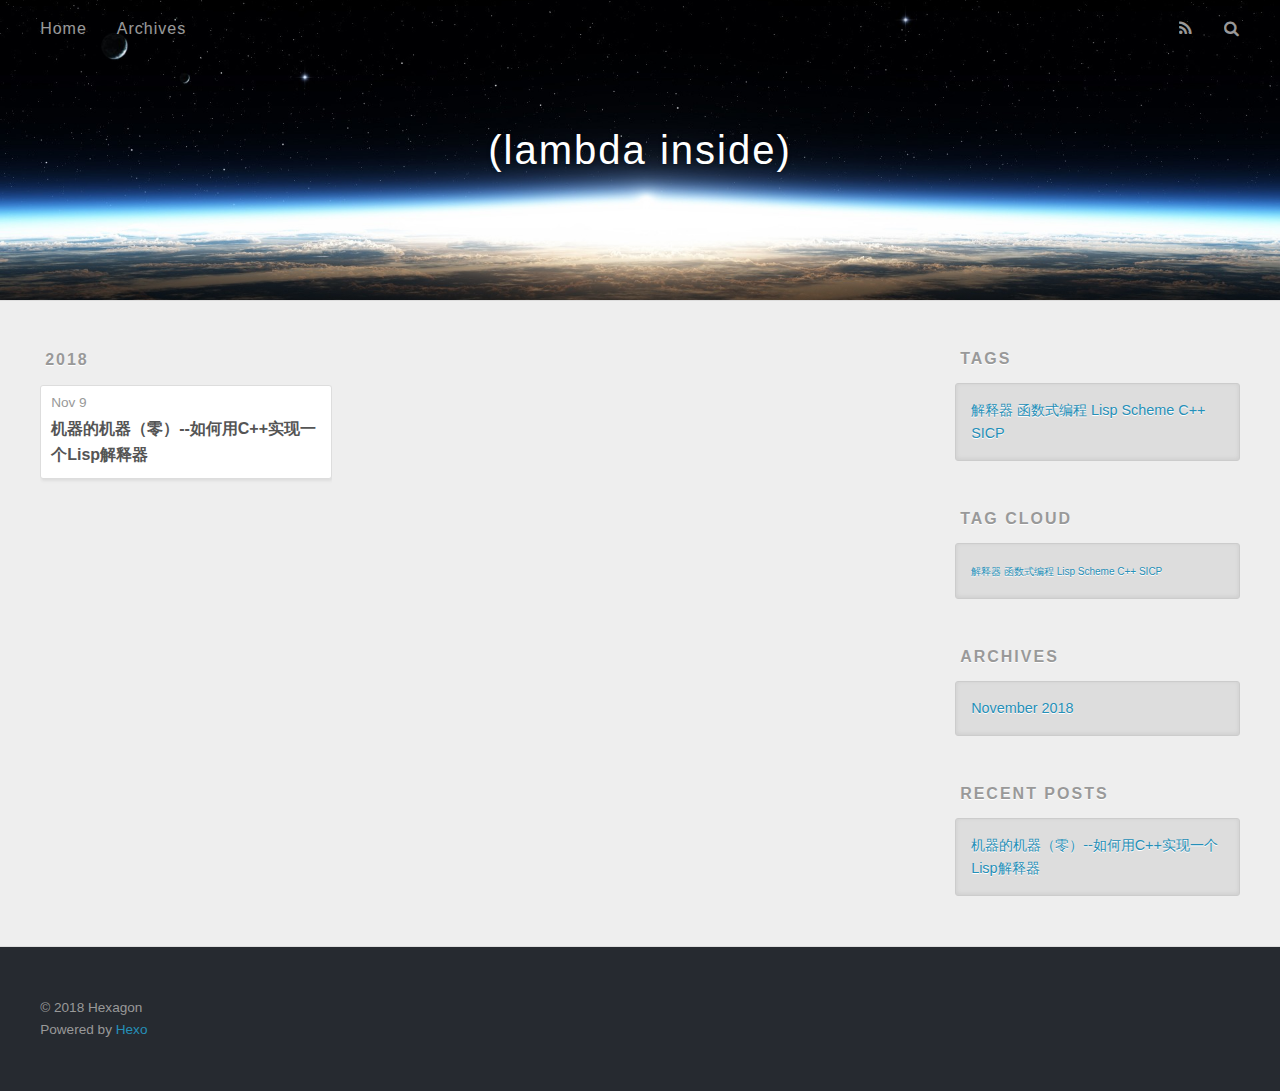
<file: archives/index.html>
<!DOCTYPE html>
<html>
<head><meta name="generator" content="Hexo 3.8.0">
  <meta charset="utf-8">
  

  
  <title>Archives | (lambda inside)</title>
  <meta name="viewport" content="width=device-width, initial-scale=1, maximum-scale=1">
  <meta property="og:type" content="website">
<meta property="og:title" content="(lambda inside)">
<meta property="og:url" content="https://xc42.github.io/archives/index.html">
<meta property="og:site_name" content="(lambda inside)">
<meta property="og:locale" content="default">
<meta name="twitter:card" content="summary">
<meta name="twitter:title" content="(lambda inside)">
  
    <link rel="alternate" href="/atom.xml" title="(lambda inside)" type="application/atom+xml">
  
  
    <link rel="icon" href="/favicon.png">
  
  
    <link href="//fonts.googleapis.com/css?family=Source+Code+Pro" rel="stylesheet" type="text/css">
  
  <link rel="stylesheet" href="/css/style.css">
</head>
</html>
<body>
  <div id="container">
    <div id="wrap">
      <header id="header">
  <div id="banner"></div>
  <div id="header-outer" class="outer">
    <div id="header-title" class="inner">
      <h1 id="logo-wrap">
        <a href="/" id="logo">(lambda inside)</a>
      </h1>
      
    </div>
    <div id="header-inner" class="inner">
      <nav id="main-nav">
        <a id="main-nav-toggle" class="nav-icon"></a>
        
          <a class="main-nav-link" href="/">Home</a>
        
          <a class="main-nav-link" href="/archives">Archives</a>
        
      </nav>
      <nav id="sub-nav">
        
          <a id="nav-rss-link" class="nav-icon" href="/atom.xml" title="RSS Feed"></a>
        
        <a id="nav-search-btn" class="nav-icon" title="Search"></a>
      </nav>
      <div id="search-form-wrap">
        <form action="//google.com/search" method="get" accept-charset="UTF-8" class="search-form"><input type="search" name="q" class="search-form-input" placeholder="Search"><button type="submit" class="search-form-submit">&#xF002;</button><input type="hidden" name="sitesearch" value="https://xc42.github.io"></form>
      </div>
    </div>
  </div>
</header>
      <div class="outer">
        <section id="main">
  
  
    
    
      
      
      <section class="archives-wrap">
        <div class="archive-year-wrap">
          <a href="/archives/2018" class="archive-year">2018</a>
        </div>
        <div class="archives">
    
    <article class="archive-article archive-type-post">
  <div class="archive-article-inner">
    <header class="archive-article-header">
      <a href="/2018/11/09/cpp-lisp-interpreter/" class="archive-article-date">
  <time datetime="2018-11-09T05:27:59.000Z" itemprop="datePublished">Nov 9</time>
</a>
      
  
    <h1 itemprop="name">
      <a class="archive-article-title" href="/2018/11/09/cpp-lisp-interpreter/">机器的机器（零）--如何用C++实现一个Lisp解释器</a>
    </h1>
  

    </header>
  </div>
</article>
  
  
    </div></section>
  


</section>
        
          <aside id="sidebar">
  
    

  
    
  <div class="widget-wrap">
    <h3 class="widget-title">Tags</h3>
    <div class="widget">
      <ul class="tag-list"><li class="tag-list-item"><a class="tag-list-link" href="/tags/解释器-函数式编程-Lisp-Scheme-C-SICP/">解释器 函数式编程 Lisp Scheme C++ SICP</a></li></ul>
    </div>
  </div>


  
    
  <div class="widget-wrap">
    <h3 class="widget-title">Tag Cloud</h3>
    <div class="widget tagcloud">
      <a href="/tags/解释器-函数式编程-Lisp-Scheme-C-SICP/" style="font-size: 10px;">解释器 函数式编程 Lisp Scheme C++ SICP</a>
    </div>
  </div>

  
    
  <div class="widget-wrap">
    <h3 class="widget-title">Archives</h3>
    <div class="widget">
      <ul class="archive-list"><li class="archive-list-item"><a class="archive-list-link" href="/archives/2018/11/">November 2018</a></li></ul>
    </div>
  </div>


  
    
  <div class="widget-wrap">
    <h3 class="widget-title">Recent Posts</h3>
    <div class="widget">
      <ul>
        
          <li>
            <a href="/2018/11/09/cpp-lisp-interpreter/">机器的机器（零）--如何用C++实现一个Lisp解释器</a>
          </li>
        
      </ul>
    </div>
  </div>

  
</aside>
        
      </div>
      <footer id="footer">
  
  <div class="outer">
    <div id="footer-info" class="inner">
      &copy; 2018 Hexagon<br>
      Powered by <a href="http://hexo.io/" target="_blank">Hexo</a>
    </div>
  </div>
</footer>
    </div>
    <nav id="mobile-nav">
  
    <a href="/" class="mobile-nav-link">Home</a>
  
    <a href="/archives" class="mobile-nav-link">Archives</a>
  
</nav>
    

<script src="//ajax.googleapis.com/ajax/libs/jquery/2.0.3/jquery.min.js"></script>


  <link rel="stylesheet" href="/fancybox/jquery.fancybox.css">
  <script src="/fancybox/jquery.fancybox.pack.js"></script>


<script src="/js/script.js"></script>



  </div>
</body>
</html>
</file>
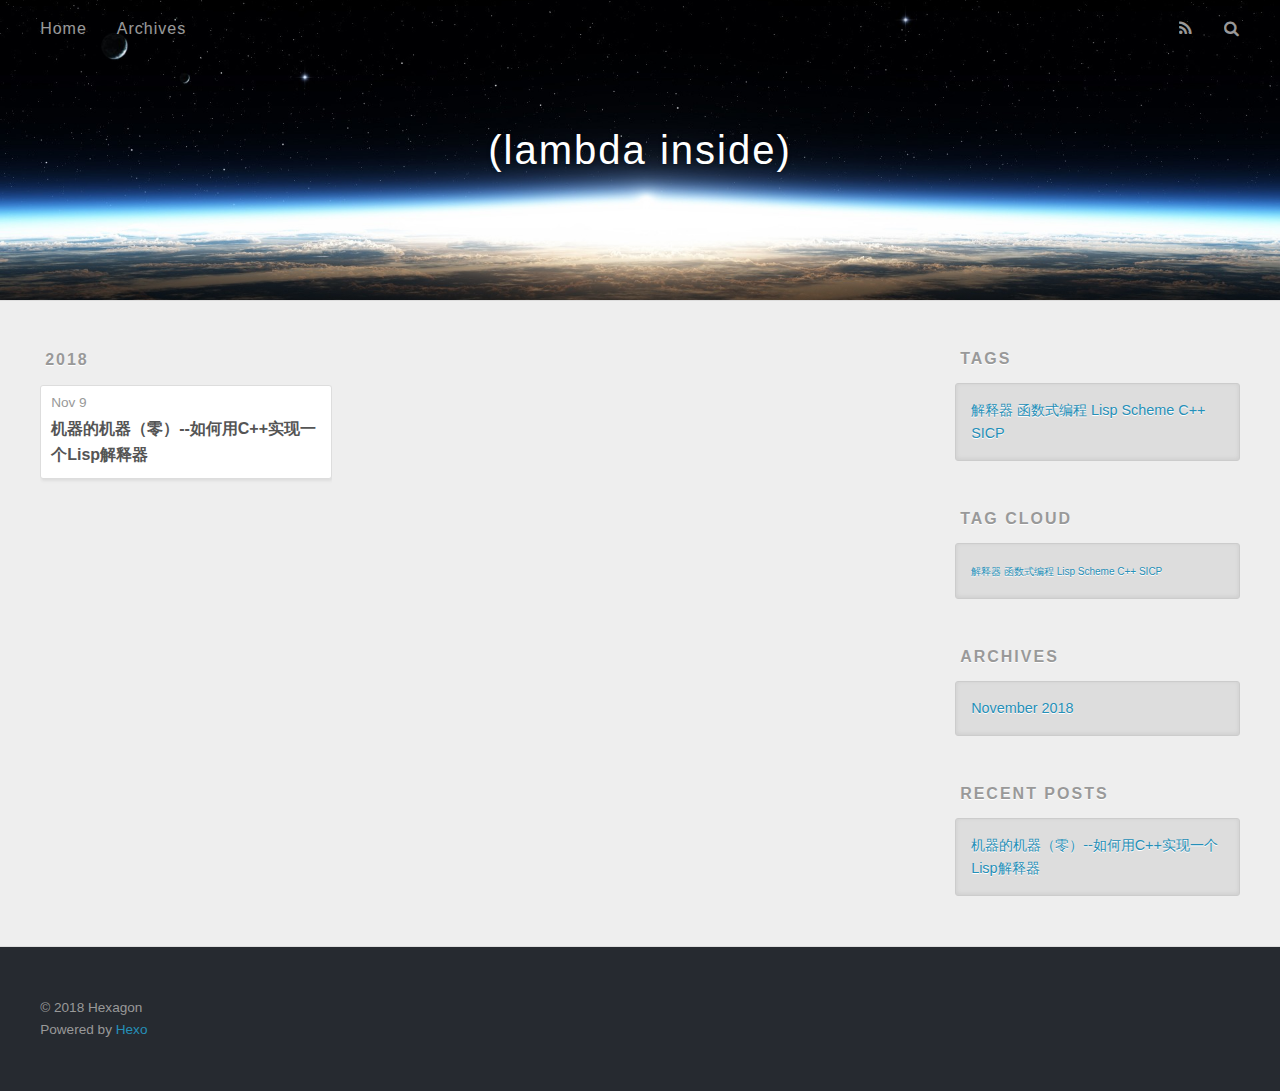
<file: archives/2018/index.html>
<!DOCTYPE html>
<html>
<head><meta name="generator" content="Hexo 3.8.0">
  <meta charset="utf-8">
  

  
  <title>Archives: 2018 | (lambda inside)</title>
  <meta name="viewport" content="width=device-width, initial-scale=1, maximum-scale=1">
  <meta property="og:type" content="website">
<meta property="og:title" content="(lambda inside)">
<meta property="og:url" content="https://xc42.github.io/archives/2018/index.html">
<meta property="og:site_name" content="(lambda inside)">
<meta property="og:locale" content="default">
<meta name="twitter:card" content="summary">
<meta name="twitter:title" content="(lambda inside)">
  
    <link rel="alternate" href="/atom.xml" title="(lambda inside)" type="application/atom+xml">
  
  
    <link rel="icon" href="/favicon.png">
  
  
    <link href="//fonts.googleapis.com/css?family=Source+Code+Pro" rel="stylesheet" type="text/css">
  
  <link rel="stylesheet" href="/css/style.css">
</head>
</html>
<body>
  <div id="container">
    <div id="wrap">
      <header id="header">
  <div id="banner"></div>
  <div id="header-outer" class="outer">
    <div id="header-title" class="inner">
      <h1 id="logo-wrap">
        <a href="/" id="logo">(lambda inside)</a>
      </h1>
      
    </div>
    <div id="header-inner" class="inner">
      <nav id="main-nav">
        <a id="main-nav-toggle" class="nav-icon"></a>
        
          <a class="main-nav-link" href="/">Home</a>
        
          <a class="main-nav-link" href="/archives">Archives</a>
        
      </nav>
      <nav id="sub-nav">
        
          <a id="nav-rss-link" class="nav-icon" href="/atom.xml" title="RSS Feed"></a>
        
        <a id="nav-search-btn" class="nav-icon" title="Search"></a>
      </nav>
      <div id="search-form-wrap">
        <form action="//google.com/search" method="get" accept-charset="UTF-8" class="search-form"><input type="search" name="q" class="search-form-input" placeholder="Search"><button type="submit" class="search-form-submit">&#xF002;</button><input type="hidden" name="sitesearch" value="https://xc42.github.io"></form>
      </div>
    </div>
  </div>
</header>
      <div class="outer">
        <section id="main">
  
  
    
    
      
      
      <section class="archives-wrap">
        <div class="archive-year-wrap">
          <a href="/archives/2018" class="archive-year">2018</a>
        </div>
        <div class="archives">
    
    <article class="archive-article archive-type-post">
  <div class="archive-article-inner">
    <header class="archive-article-header">
      <a href="/2018/11/09/cpp-lisp-interpreter/" class="archive-article-date">
  <time datetime="2018-11-09T05:27:59.000Z" itemprop="datePublished">Nov 9</time>
</a>
      
  
    <h1 itemprop="name">
      <a class="archive-article-title" href="/2018/11/09/cpp-lisp-interpreter/">机器的机器（零）--如何用C++实现一个Lisp解释器</a>
    </h1>
  

    </header>
  </div>
</article>
  
  
    </div></section>
  


</section>
        
          <aside id="sidebar">
  
    

  
    
  <div class="widget-wrap">
    <h3 class="widget-title">Tags</h3>
    <div class="widget">
      <ul class="tag-list"><li class="tag-list-item"><a class="tag-list-link" href="/tags/解释器-函数式编程-Lisp-Scheme-C-SICP/">解释器 函数式编程 Lisp Scheme C++ SICP</a></li></ul>
    </div>
  </div>


  
    
  <div class="widget-wrap">
    <h3 class="widget-title">Tag Cloud</h3>
    <div class="widget tagcloud">
      <a href="/tags/解释器-函数式编程-Lisp-Scheme-C-SICP/" style="font-size: 10px;">解释器 函数式编程 Lisp Scheme C++ SICP</a>
    </div>
  </div>

  
    
  <div class="widget-wrap">
    <h3 class="widget-title">Archives</h3>
    <div class="widget">
      <ul class="archive-list"><li class="archive-list-item"><a class="archive-list-link" href="/archives/2018/11/">November 2018</a></li></ul>
    </div>
  </div>


  
    
  <div class="widget-wrap">
    <h3 class="widget-title">Recent Posts</h3>
    <div class="widget">
      <ul>
        
          <li>
            <a href="/2018/11/09/cpp-lisp-interpreter/">机器的机器（零）--如何用C++实现一个Lisp解释器</a>
          </li>
        
      </ul>
    </div>
  </div>

  
</aside>
        
      </div>
      <footer id="footer">
  
  <div class="outer">
    <div id="footer-info" class="inner">
      &copy; 2018 Hexagon<br>
      Powered by <a href="http://hexo.io/" target="_blank">Hexo</a>
    </div>
  </div>
</footer>
    </div>
    <nav id="mobile-nav">
  
    <a href="/" class="mobile-nav-link">Home</a>
  
    <a href="/archives" class="mobile-nav-link">Archives</a>
  
</nav>
    

<script src="//ajax.googleapis.com/ajax/libs/jquery/2.0.3/jquery.min.js"></script>


  <link rel="stylesheet" href="/fancybox/jquery.fancybox.css">
  <script src="/fancybox/jquery.fancybox.pack.js"></script>


<script src="/js/script.js"></script>



  </div>
</body>
</html>
</file>
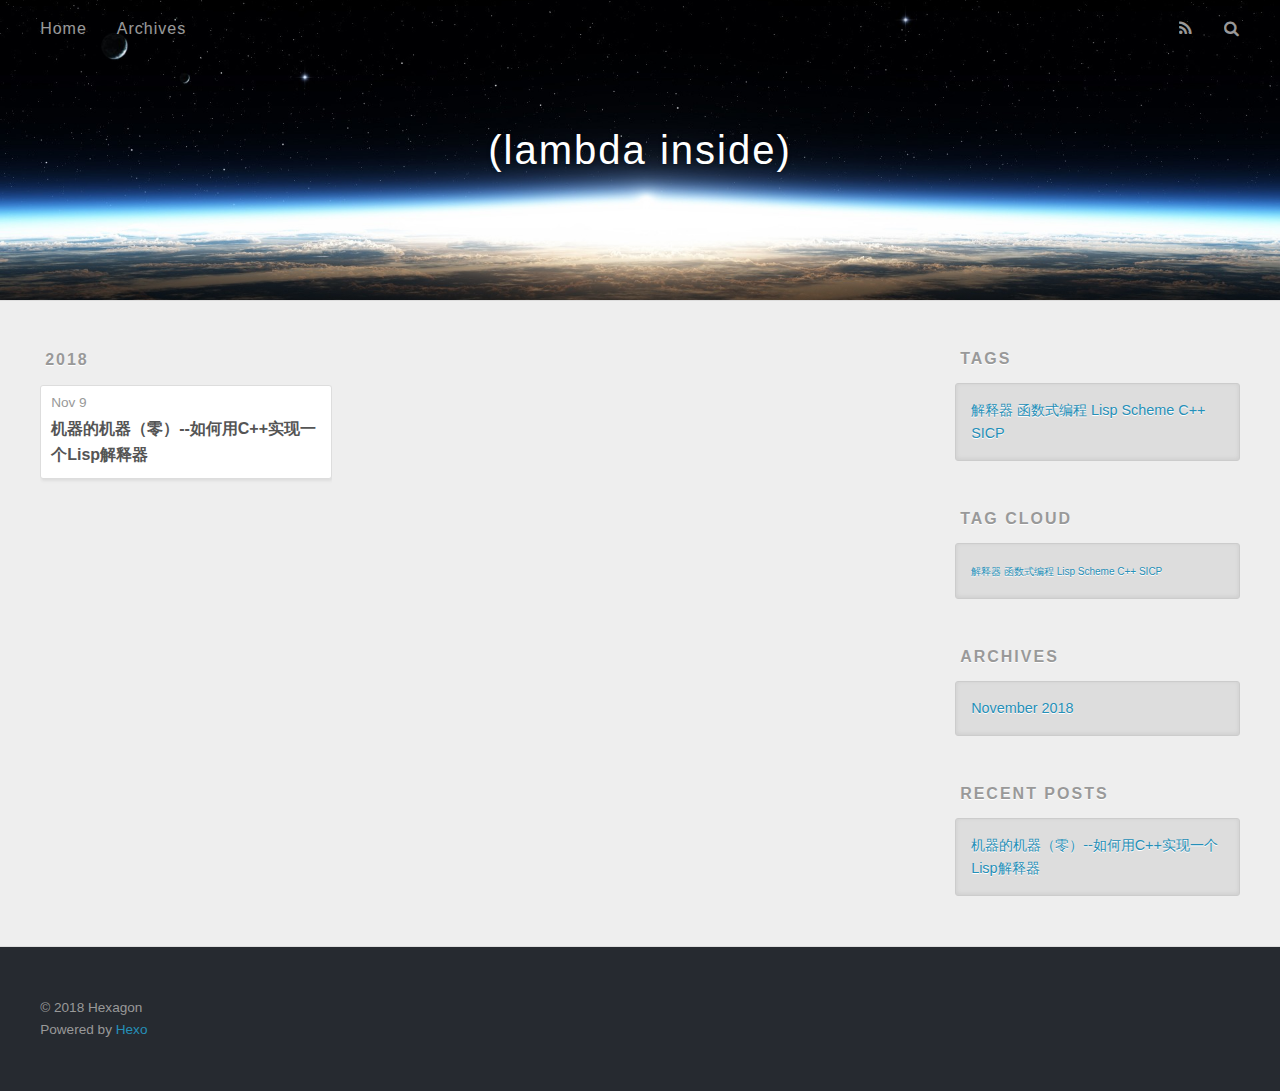
<file: tags/解释器-函数式编程-Lisp-Scheme-C-SICP/index.html>
<!DOCTYPE html>
<html>
<head><meta name="generator" content="Hexo 3.8.0">
  <meta charset="utf-8">
  

  
  <title>Tag: 解释器 函数式编程 Lisp Scheme C++ SICP | (lambda inside)</title>
  <meta name="viewport" content="width=device-width, initial-scale=1, maximum-scale=1">
  <meta property="og:type" content="website">
<meta property="og:title" content="(lambda inside)">
<meta property="og:url" content="https://xc42.github.io/tags/解释器-函数式编程-Lisp-Scheme-C-SICP/index.html">
<meta property="og:site_name" content="(lambda inside)">
<meta property="og:locale" content="default">
<meta name="twitter:card" content="summary">
<meta name="twitter:title" content="(lambda inside)">
  
    <link rel="alternate" href="/atom.xml" title="(lambda inside)" type="application/atom+xml">
  
  
    <link rel="icon" href="/favicon.png">
  
  
    <link href="//fonts.googleapis.com/css?family=Source+Code+Pro" rel="stylesheet" type="text/css">
  
  <link rel="stylesheet" href="/css/style.css">
</head>
</html>
<body>
  <div id="container">
    <div id="wrap">
      <header id="header">
  <div id="banner"></div>
  <div id="header-outer" class="outer">
    <div id="header-title" class="inner">
      <h1 id="logo-wrap">
        <a href="/" id="logo">(lambda inside)</a>
      </h1>
      
    </div>
    <div id="header-inner" class="inner">
      <nav id="main-nav">
        <a id="main-nav-toggle" class="nav-icon"></a>
        
          <a class="main-nav-link" href="/">Home</a>
        
          <a class="main-nav-link" href="/archives">Archives</a>
        
      </nav>
      <nav id="sub-nav">
        
          <a id="nav-rss-link" class="nav-icon" href="/atom.xml" title="RSS Feed"></a>
        
        <a id="nav-search-btn" class="nav-icon" title="Search"></a>
      </nav>
      <div id="search-form-wrap">
        <form action="//google.com/search" method="get" accept-charset="UTF-8" class="search-form"><input type="search" name="q" class="search-form-input" placeholder="Search"><button type="submit" class="search-form-submit">&#xF002;</button><input type="hidden" name="sitesearch" value="https://xc42.github.io"></form>
      </div>
    </div>
  </div>
</header>
      <div class="outer">
        <section id="main">
  
  
    
    
      
      
      <section class="archives-wrap">
        <div class="archive-year-wrap">
          <a href="/archives/2018" class="archive-year">2018</a>
        </div>
        <div class="archives">
    
    <article class="archive-article archive-type-post">
  <div class="archive-article-inner">
    <header class="archive-article-header">
      <a href="/2018/11/09/cpp-lisp-interpreter/" class="archive-article-date">
  <time datetime="2018-11-09T05:27:59.000Z" itemprop="datePublished">Nov 9</time>
</a>
      
  
    <h1 itemprop="name">
      <a class="archive-article-title" href="/2018/11/09/cpp-lisp-interpreter/">机器的机器（零）--如何用C++实现一个Lisp解释器</a>
    </h1>
  

    </header>
  </div>
</article>
  
  
    </div></section>
  


</section>
        
          <aside id="sidebar">
  
    

  
    
  <div class="widget-wrap">
    <h3 class="widget-title">Tags</h3>
    <div class="widget">
      <ul class="tag-list"><li class="tag-list-item"><a class="tag-list-link" href="/tags/解释器-函数式编程-Lisp-Scheme-C-SICP/">解释器 函数式编程 Lisp Scheme C++ SICP</a></li></ul>
    </div>
  </div>


  
    
  <div class="widget-wrap">
    <h3 class="widget-title">Tag Cloud</h3>
    <div class="widget tagcloud">
      <a href="/tags/解释器-函数式编程-Lisp-Scheme-C-SICP/" style="font-size: 10px;">解释器 函数式编程 Lisp Scheme C++ SICP</a>
    </div>
  </div>

  
    
  <div class="widget-wrap">
    <h3 class="widget-title">Archives</h3>
    <div class="widget">
      <ul class="archive-list"><li class="archive-list-item"><a class="archive-list-link" href="/archives/2018/11/">November 2018</a></li></ul>
    </div>
  </div>


  
    
  <div class="widget-wrap">
    <h3 class="widget-title">Recent Posts</h3>
    <div class="widget">
      <ul>
        
          <li>
            <a href="/2018/11/09/cpp-lisp-interpreter/">机器的机器（零）--如何用C++实现一个Lisp解释器</a>
          </li>
        
      </ul>
    </div>
  </div>

  
</aside>
        
      </div>
      <footer id="footer">
  
  <div class="outer">
    <div id="footer-info" class="inner">
      &copy; 2018 Hexagon<br>
      Powered by <a href="http://hexo.io/" target="_blank">Hexo</a>
    </div>
  </div>
</footer>
    </div>
    <nav id="mobile-nav">
  
    <a href="/" class="mobile-nav-link">Home</a>
  
    <a href="/archives" class="mobile-nav-link">Archives</a>
  
</nav>
    

<script src="//ajax.googleapis.com/ajax/libs/jquery/2.0.3/jquery.min.js"></script>


  <link rel="stylesheet" href="/fancybox/jquery.fancybox.css">
  <script src="/fancybox/jquery.fancybox.pack.js"></script>


<script src="/js/script.js"></script>



  </div>
</body>
</html>
</file>
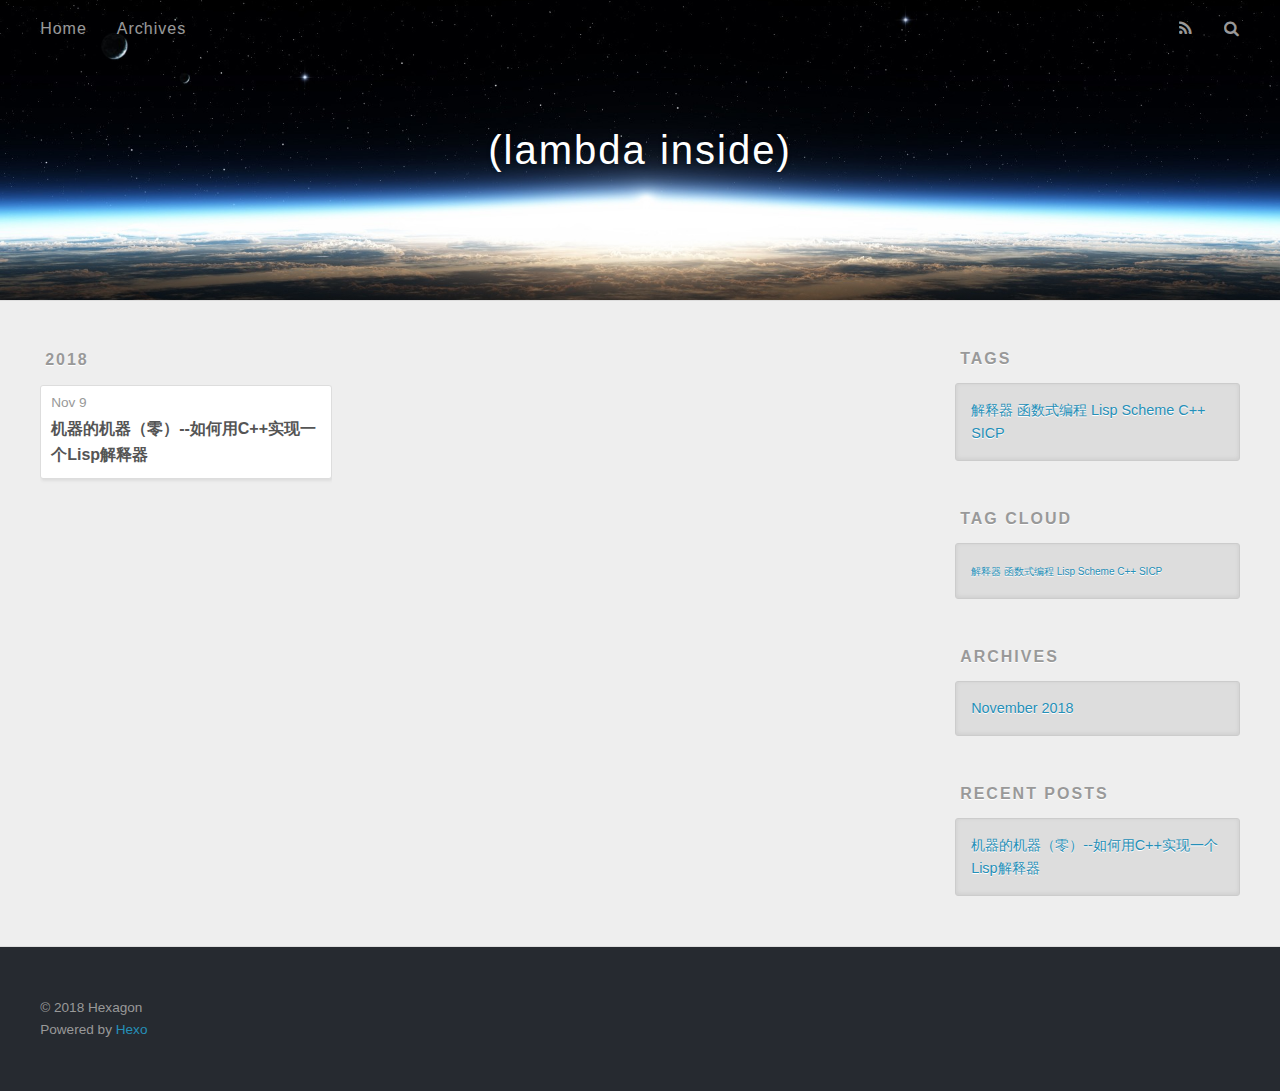
<file: archives/2018/11/index.html>
<!DOCTYPE html>
<html>
<head><meta name="generator" content="Hexo 3.8.0">
  <meta charset="utf-8">
  

  
  <title>Archives: 2018/11 | (lambda inside)</title>
  <meta name="viewport" content="width=device-width, initial-scale=1, maximum-scale=1">
  <meta property="og:type" content="website">
<meta property="og:title" content="(lambda inside)">
<meta property="og:url" content="https://xc42.github.io/archives/2018/11/index.html">
<meta property="og:site_name" content="(lambda inside)">
<meta property="og:locale" content="default">
<meta name="twitter:card" content="summary">
<meta name="twitter:title" content="(lambda inside)">
  
    <link rel="alternate" href="/atom.xml" title="(lambda inside)" type="application/atom+xml">
  
  
    <link rel="icon" href="/favicon.png">
  
  
    <link href="//fonts.googleapis.com/css?family=Source+Code+Pro" rel="stylesheet" type="text/css">
  
  <link rel="stylesheet" href="/css/style.css">
</head>
</html>
<body>
  <div id="container">
    <div id="wrap">
      <header id="header">
  <div id="banner"></div>
  <div id="header-outer" class="outer">
    <div id="header-title" class="inner">
      <h1 id="logo-wrap">
        <a href="/" id="logo">(lambda inside)</a>
      </h1>
      
    </div>
    <div id="header-inner" class="inner">
      <nav id="main-nav">
        <a id="main-nav-toggle" class="nav-icon"></a>
        
          <a class="main-nav-link" href="/">Home</a>
        
          <a class="main-nav-link" href="/archives">Archives</a>
        
      </nav>
      <nav id="sub-nav">
        
          <a id="nav-rss-link" class="nav-icon" href="/atom.xml" title="RSS Feed"></a>
        
        <a id="nav-search-btn" class="nav-icon" title="Search"></a>
      </nav>
      <div id="search-form-wrap">
        <form action="//google.com/search" method="get" accept-charset="UTF-8" class="search-form"><input type="search" name="q" class="search-form-input" placeholder="Search"><button type="submit" class="search-form-submit">&#xF002;</button><input type="hidden" name="sitesearch" value="https://xc42.github.io"></form>
      </div>
    </div>
  </div>
</header>
      <div class="outer">
        <section id="main">
  
  
    
    
      
      
      <section class="archives-wrap">
        <div class="archive-year-wrap">
          <a href="/archives/2018" class="archive-year">2018</a>
        </div>
        <div class="archives">
    
    <article class="archive-article archive-type-post">
  <div class="archive-article-inner">
    <header class="archive-article-header">
      <a href="/2018/11/09/cpp-lisp-interpreter/" class="archive-article-date">
  <time datetime="2018-11-09T05:27:59.000Z" itemprop="datePublished">Nov 9</time>
</a>
      
  
    <h1 itemprop="name">
      <a class="archive-article-title" href="/2018/11/09/cpp-lisp-interpreter/">机器的机器（零）--如何用C++实现一个Lisp解释器</a>
    </h1>
  

    </header>
  </div>
</article>
  
  
    </div></section>
  


</section>
        
          <aside id="sidebar">
  
    

  
    
  <div class="widget-wrap">
    <h3 class="widget-title">Tags</h3>
    <div class="widget">
      <ul class="tag-list"><li class="tag-list-item"><a class="tag-list-link" href="/tags/解释器-函数式编程-Lisp-Scheme-C-SICP/">解释器 函数式编程 Lisp Scheme C++ SICP</a></li></ul>
    </div>
  </div>


  
    
  <div class="widget-wrap">
    <h3 class="widget-title">Tag Cloud</h3>
    <div class="widget tagcloud">
      <a href="/tags/解释器-函数式编程-Lisp-Scheme-C-SICP/" style="font-size: 10px;">解释器 函数式编程 Lisp Scheme C++ SICP</a>
    </div>
  </div>

  
    
  <div class="widget-wrap">
    <h3 class="widget-title">Archives</h3>
    <div class="widget">
      <ul class="archive-list"><li class="archive-list-item"><a class="archive-list-link" href="/archives/2018/11/">November 2018</a></li></ul>
    </div>
  </div>


  
    
  <div class="widget-wrap">
    <h3 class="widget-title">Recent Posts</h3>
    <div class="widget">
      <ul>
        
          <li>
            <a href="/2018/11/09/cpp-lisp-interpreter/">机器的机器（零）--如何用C++实现一个Lisp解释器</a>
          </li>
        
      </ul>
    </div>
  </div>

  
</aside>
        
      </div>
      <footer id="footer">
  
  <div class="outer">
    <div id="footer-info" class="inner">
      &copy; 2018 Hexagon<br>
      Powered by <a href="http://hexo.io/" target="_blank">Hexo</a>
    </div>
  </div>
</footer>
    </div>
    <nav id="mobile-nav">
  
    <a href="/" class="mobile-nav-link">Home</a>
  
    <a href="/archives" class="mobile-nav-link">Archives</a>
  
</nav>
    

<script src="//ajax.googleapis.com/ajax/libs/jquery/2.0.3/jquery.min.js"></script>


  <link rel="stylesheet" href="/fancybox/jquery.fancybox.css">
  <script src="/fancybox/jquery.fancybox.pack.js"></script>


<script src="/js/script.js"></script>



  </div>
</body>
</html>
</file>
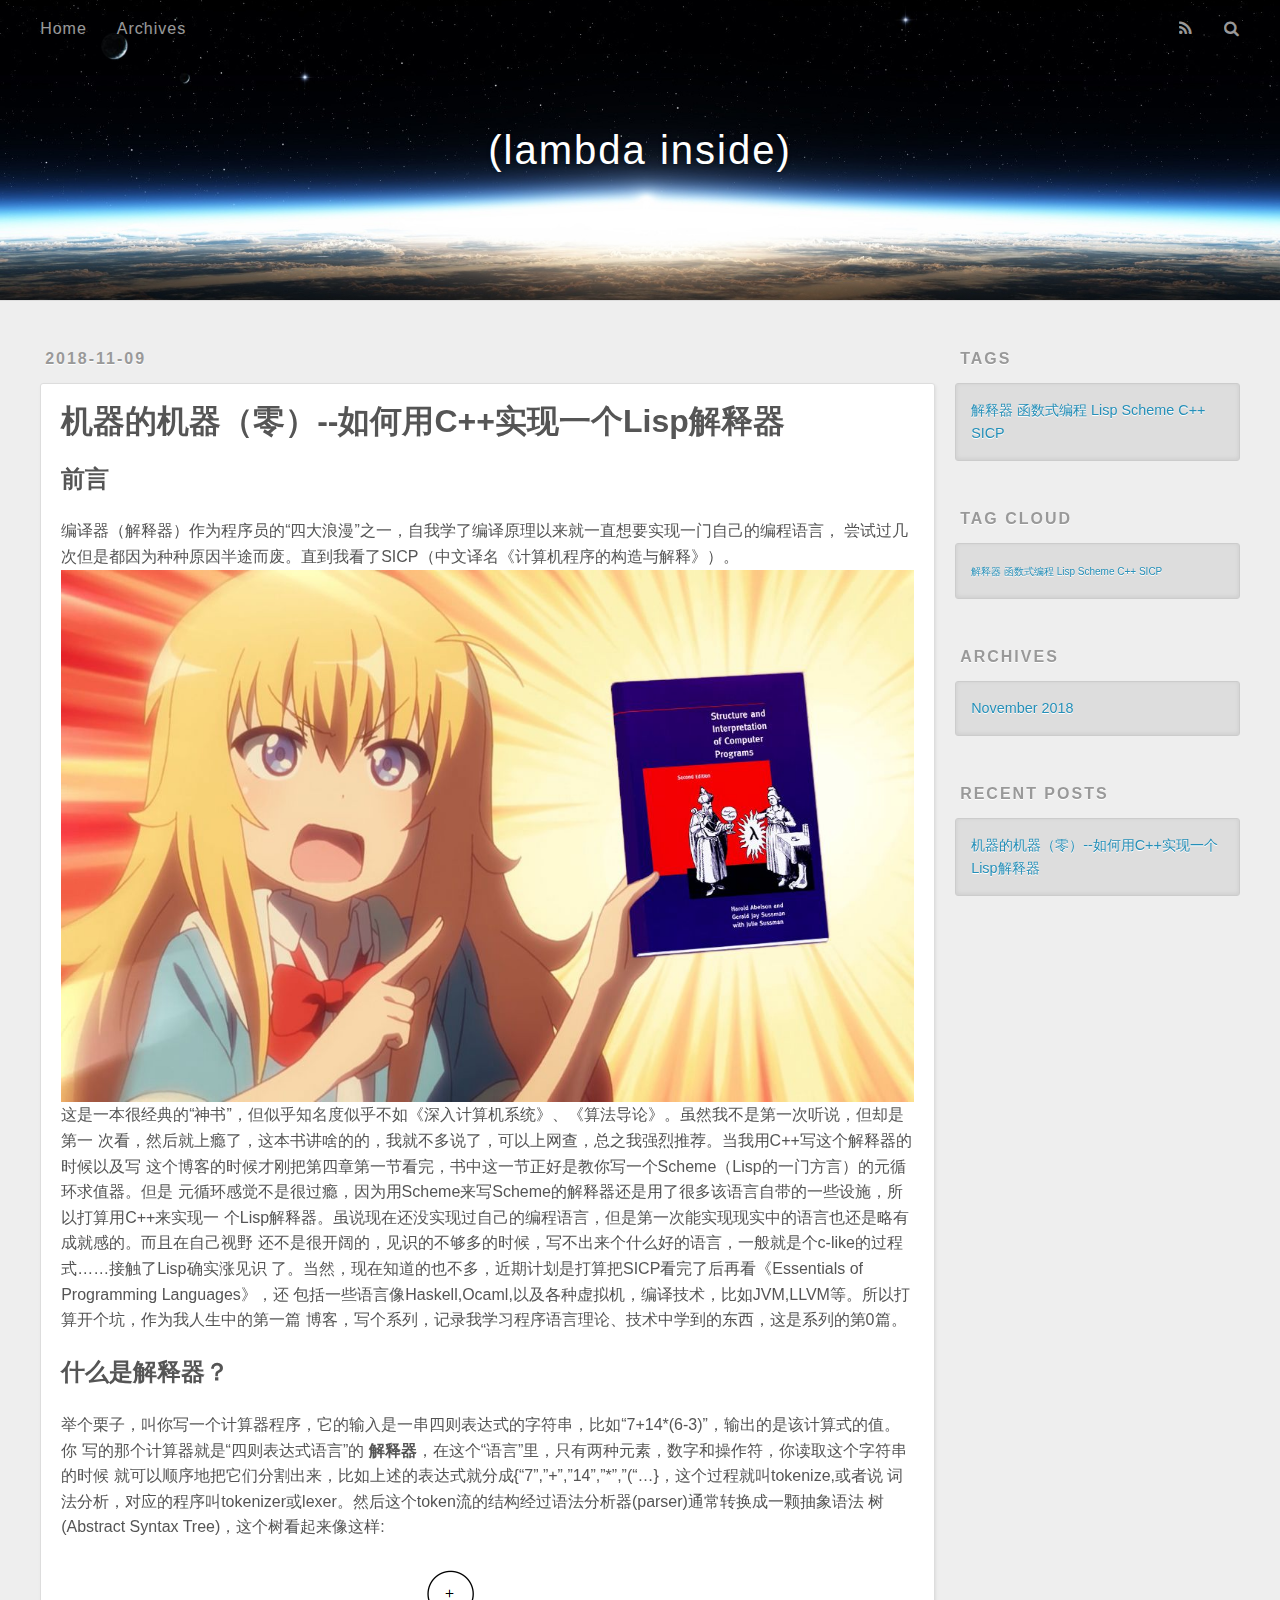
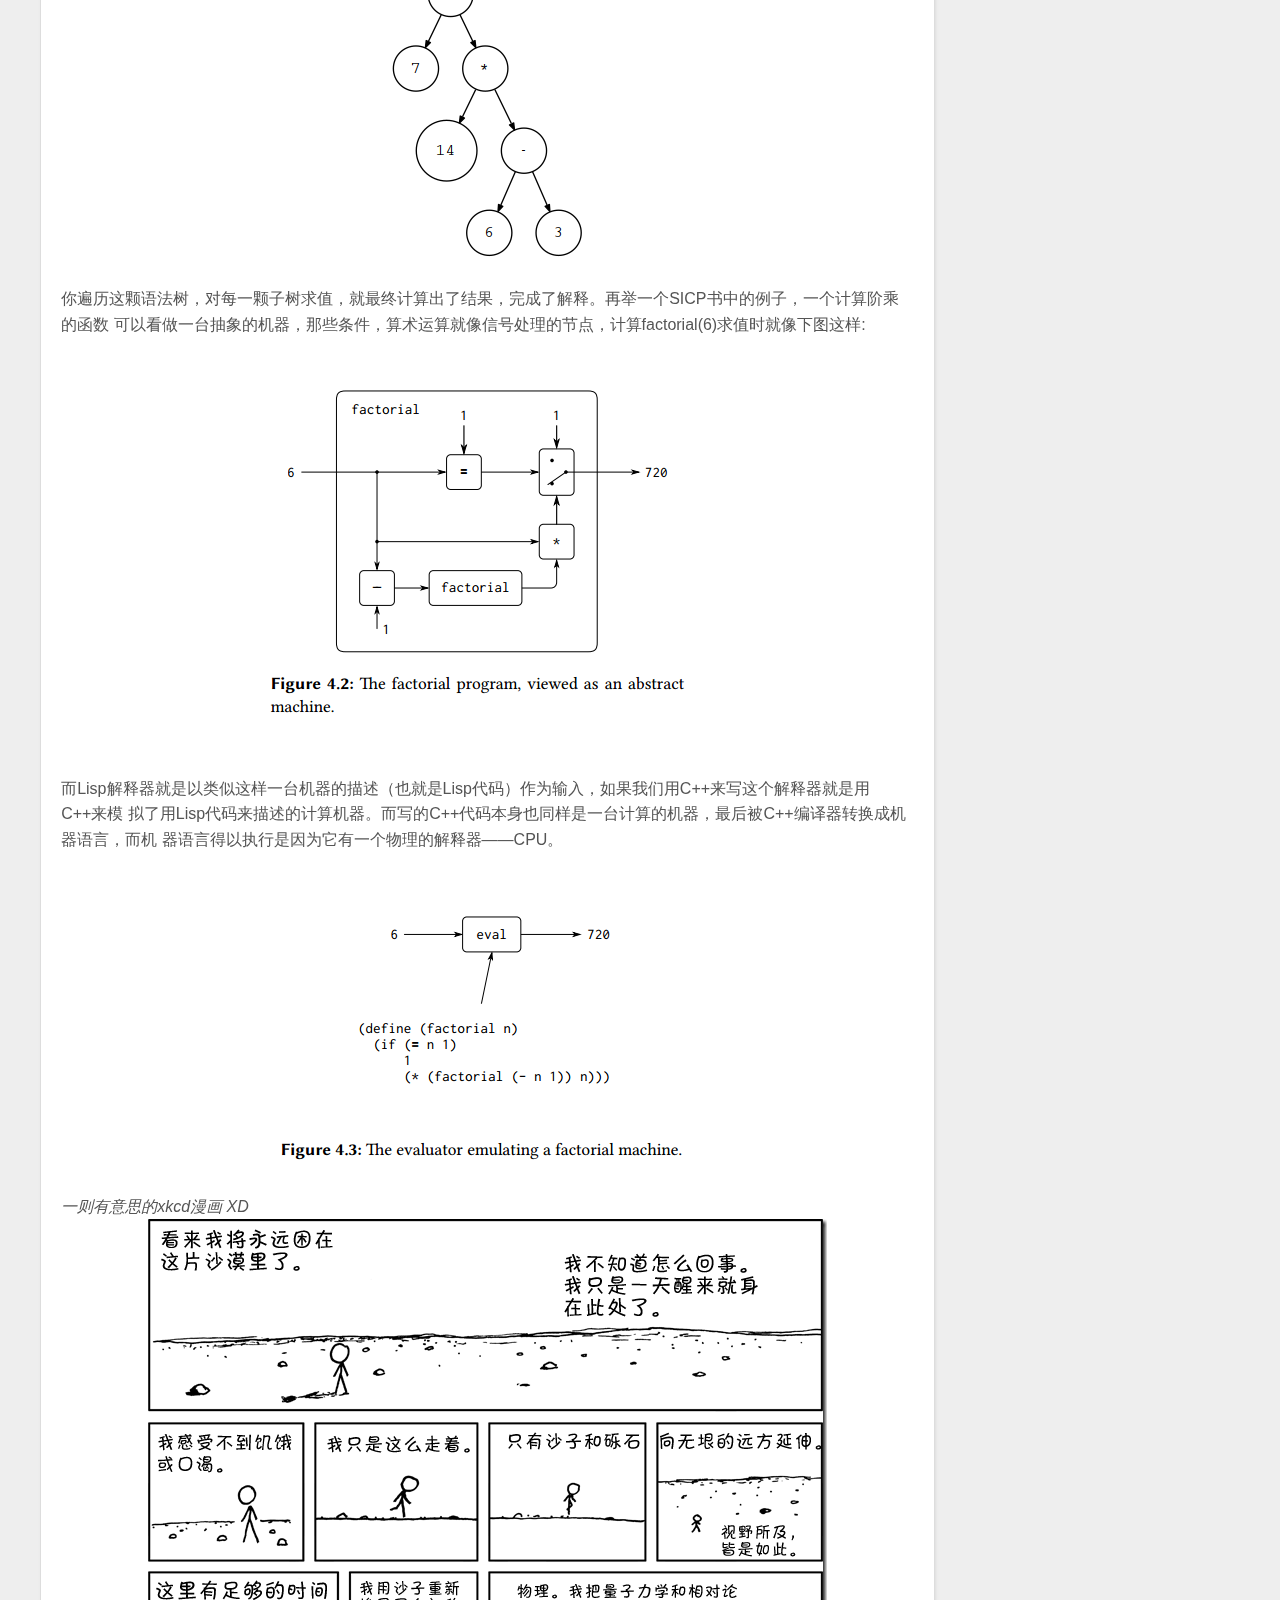
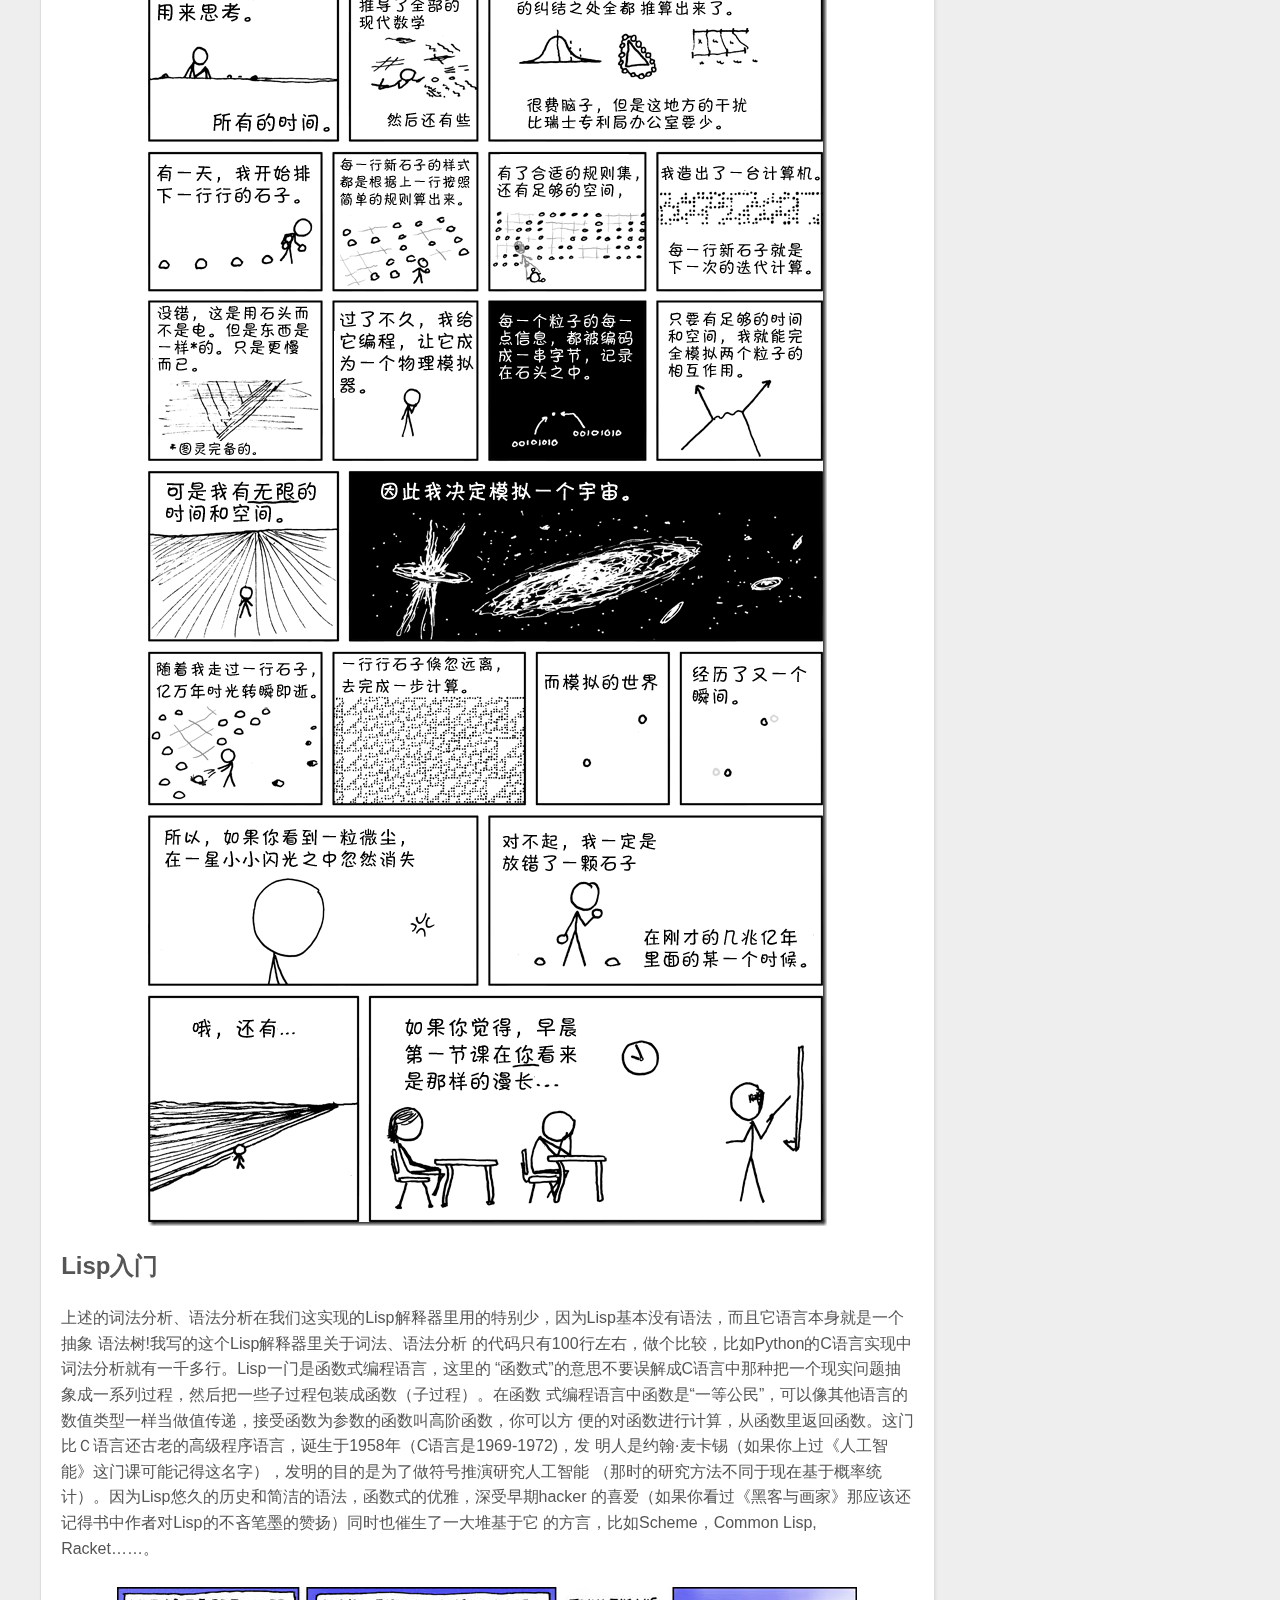
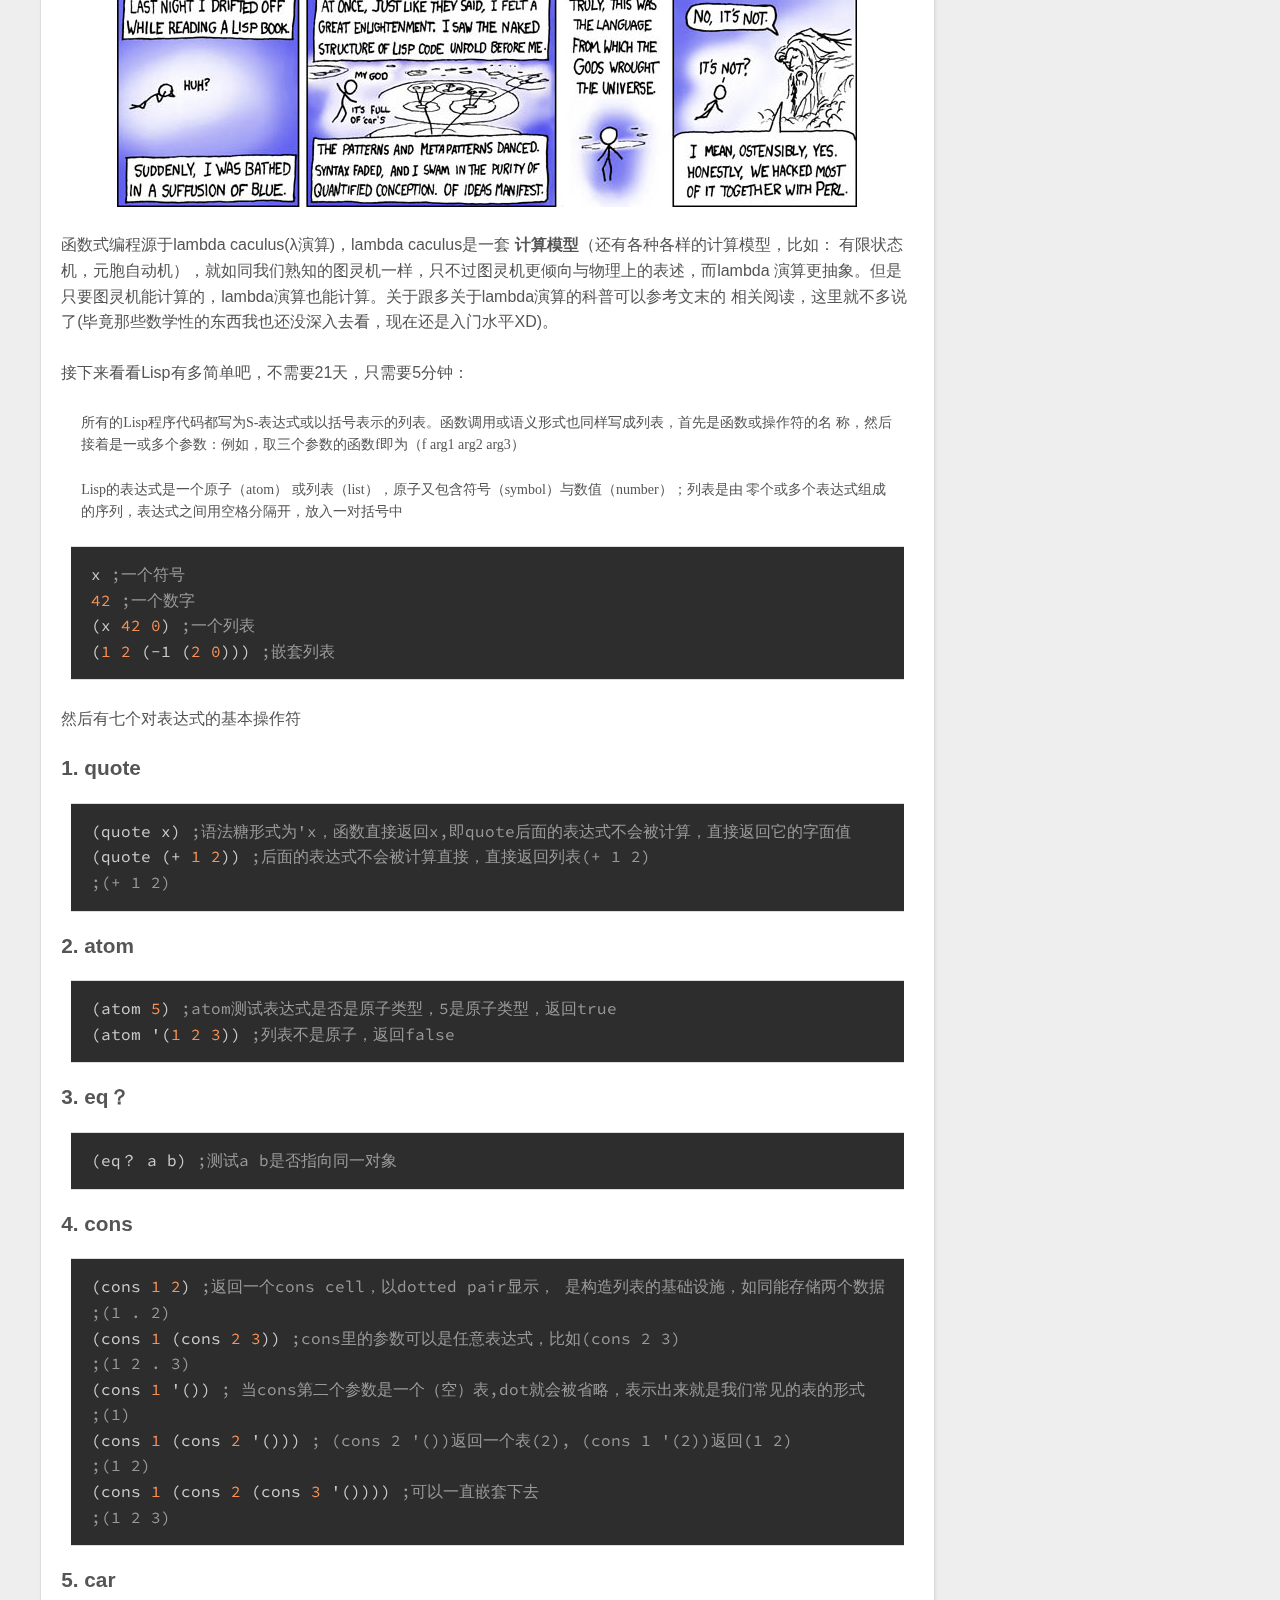
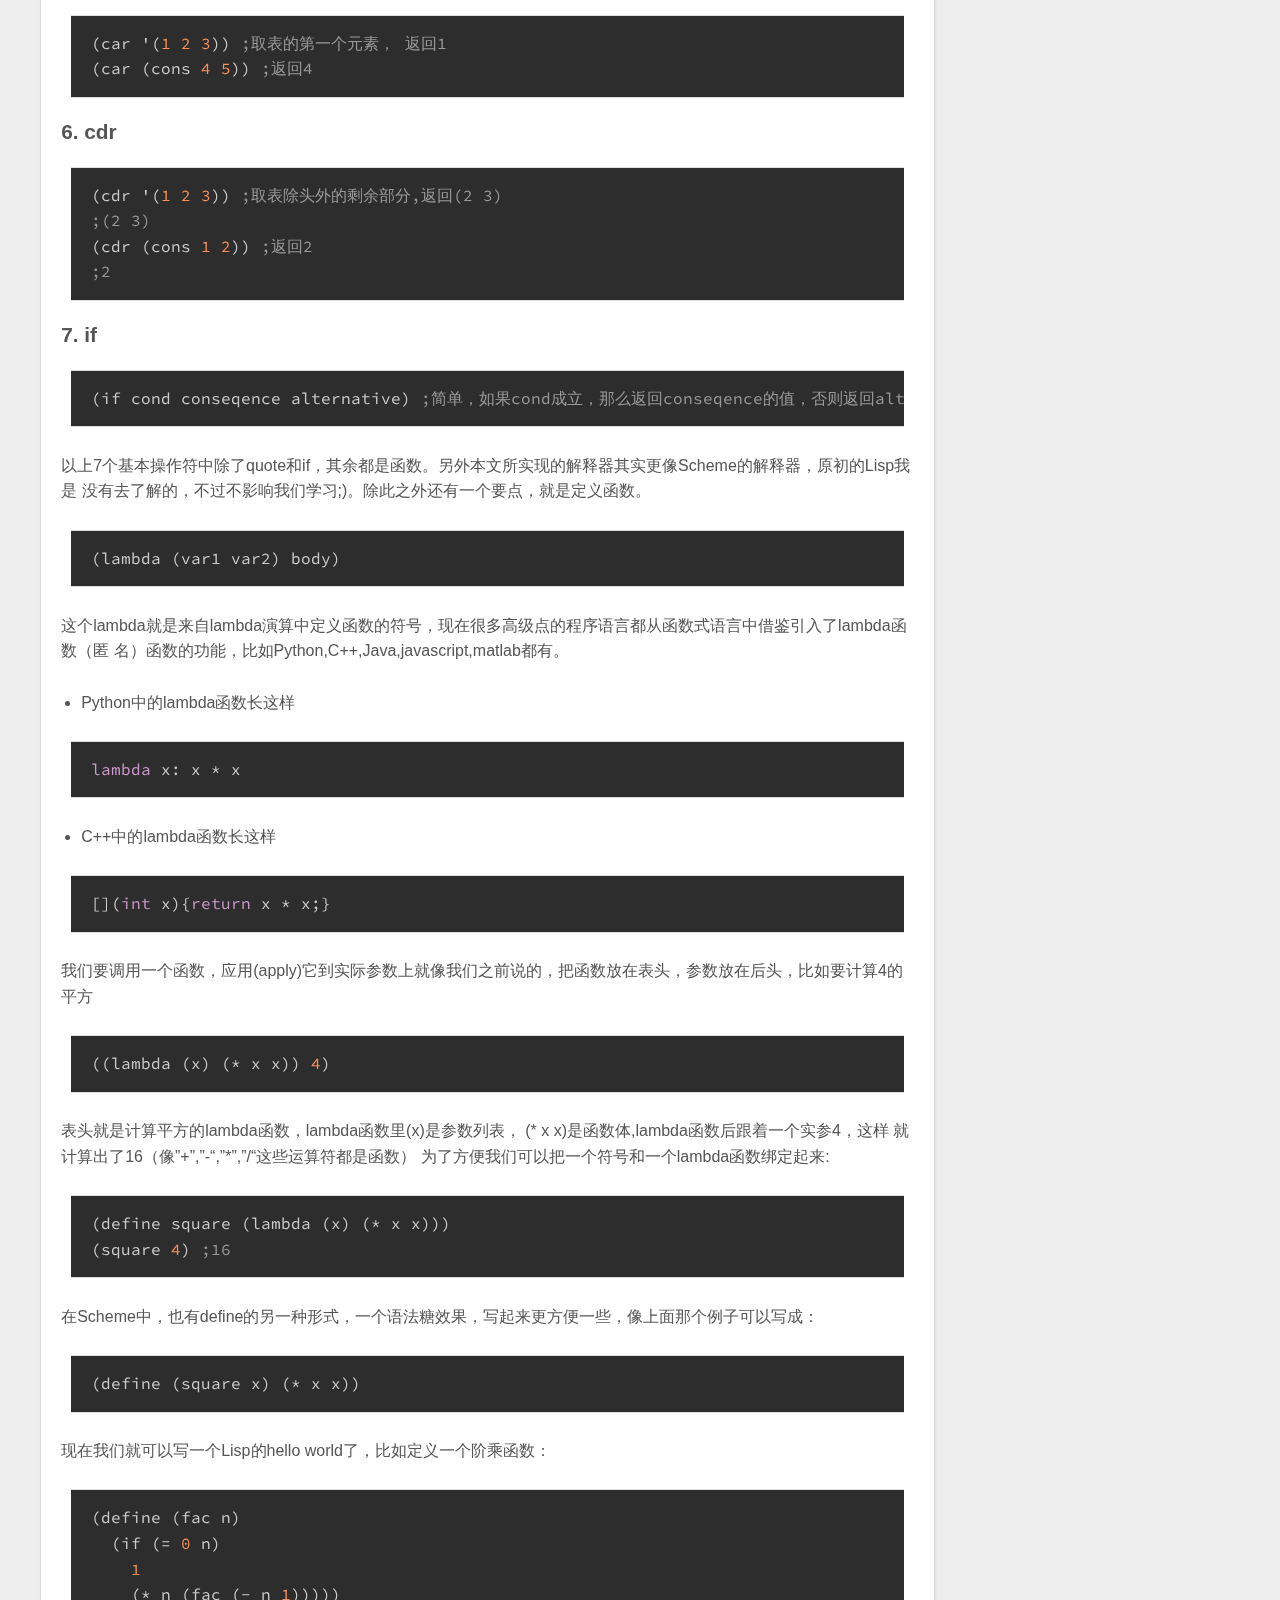
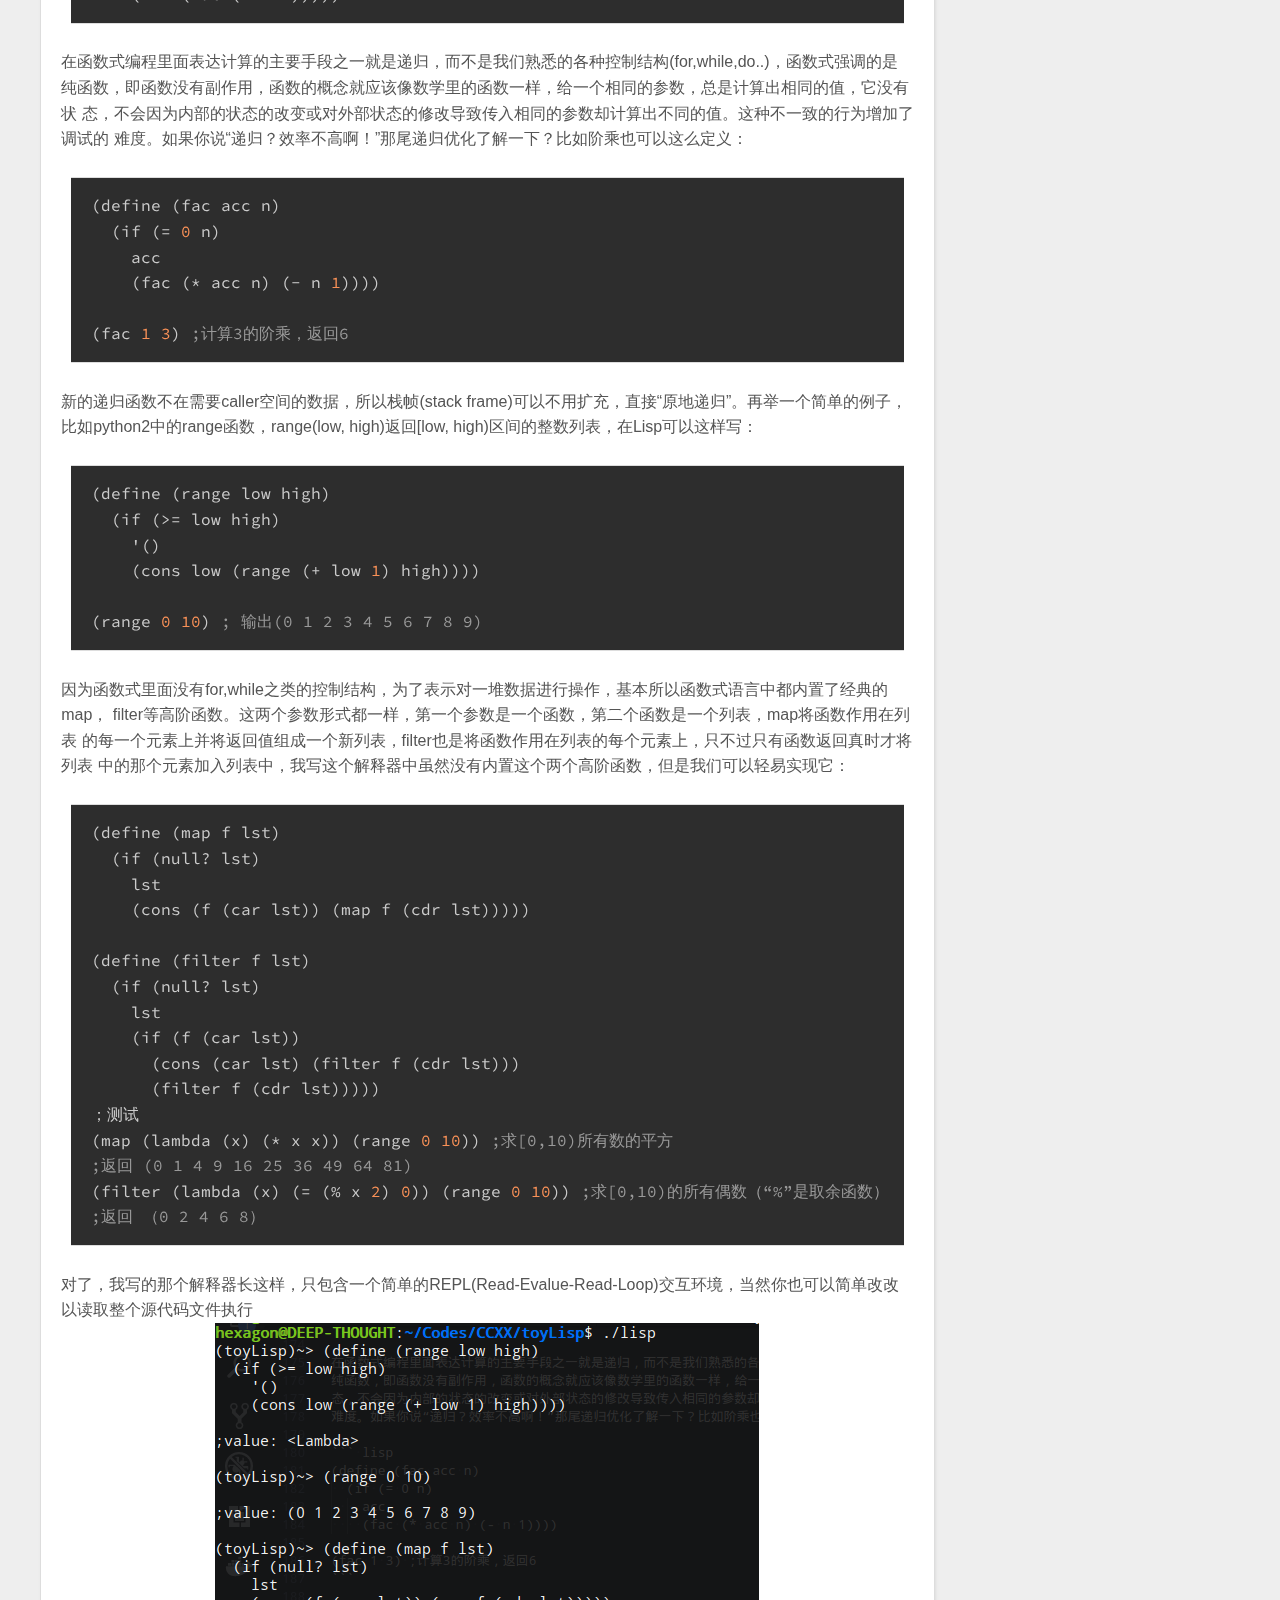
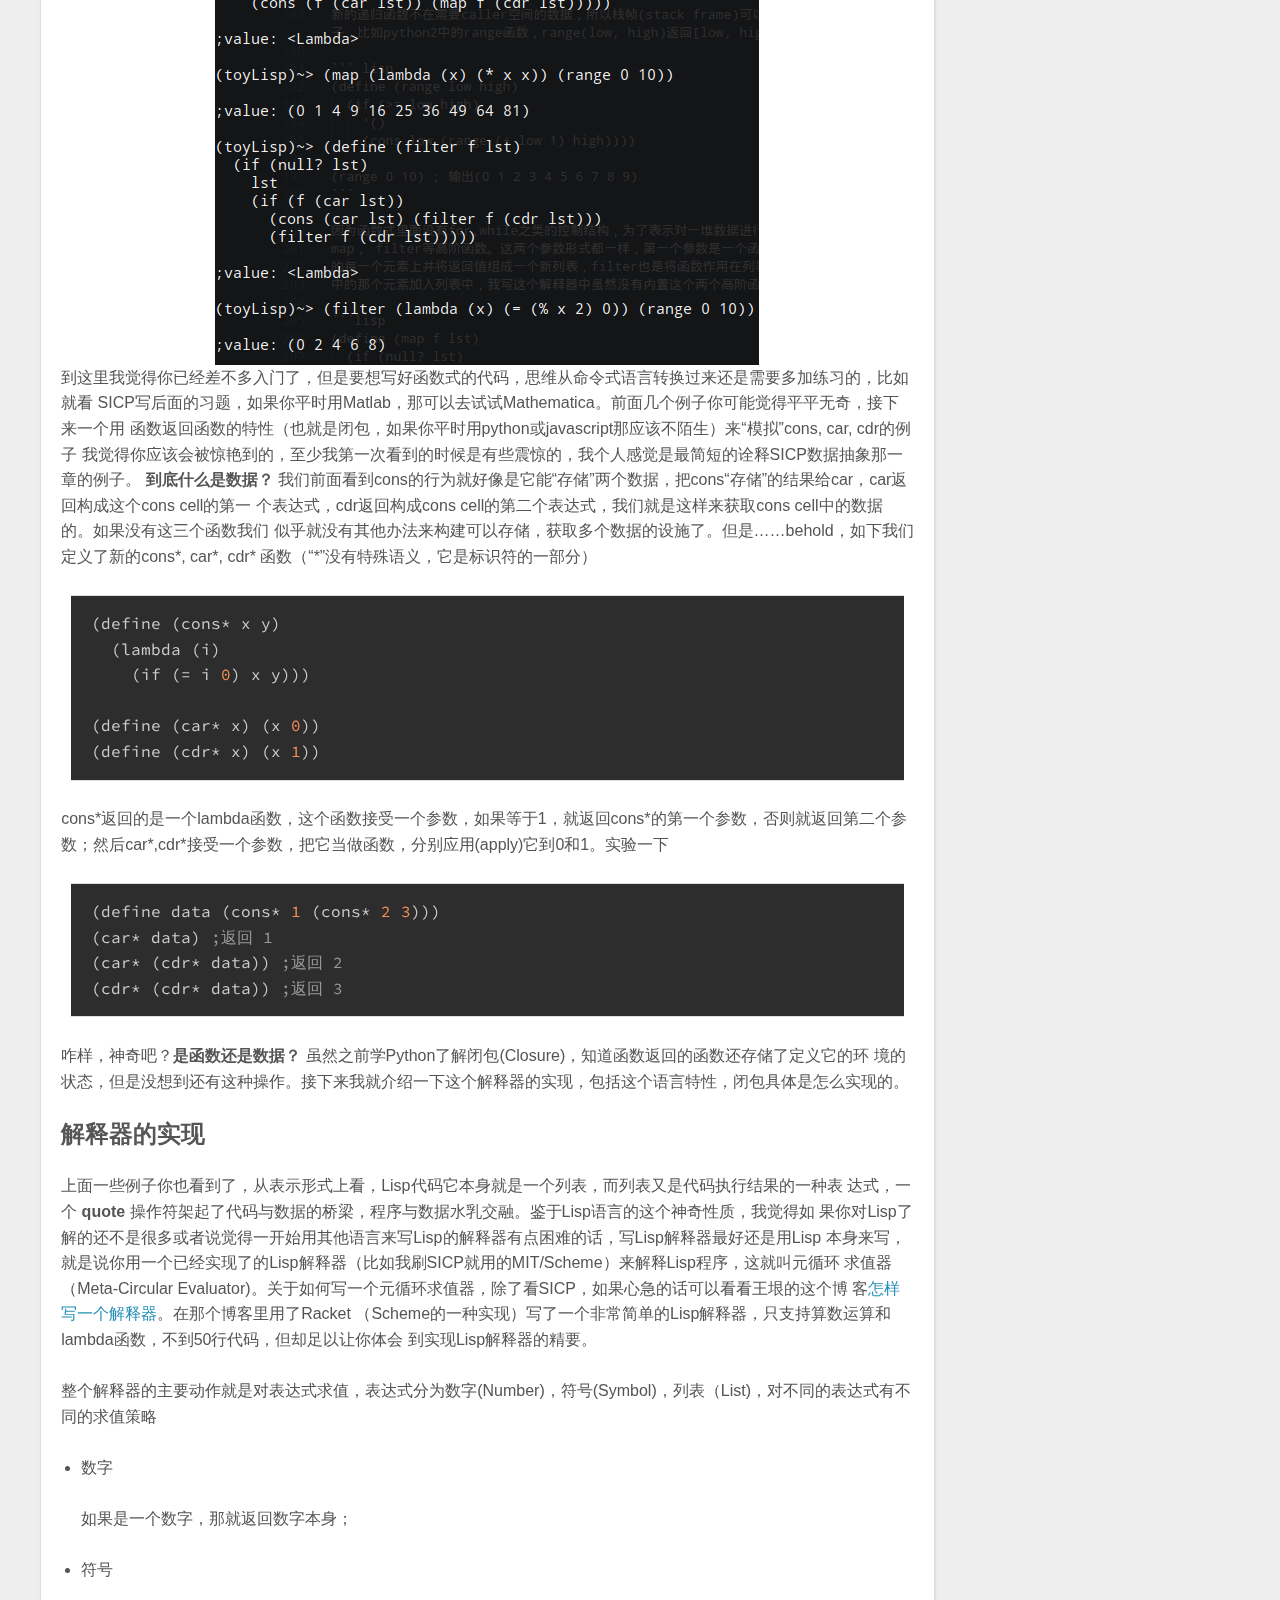
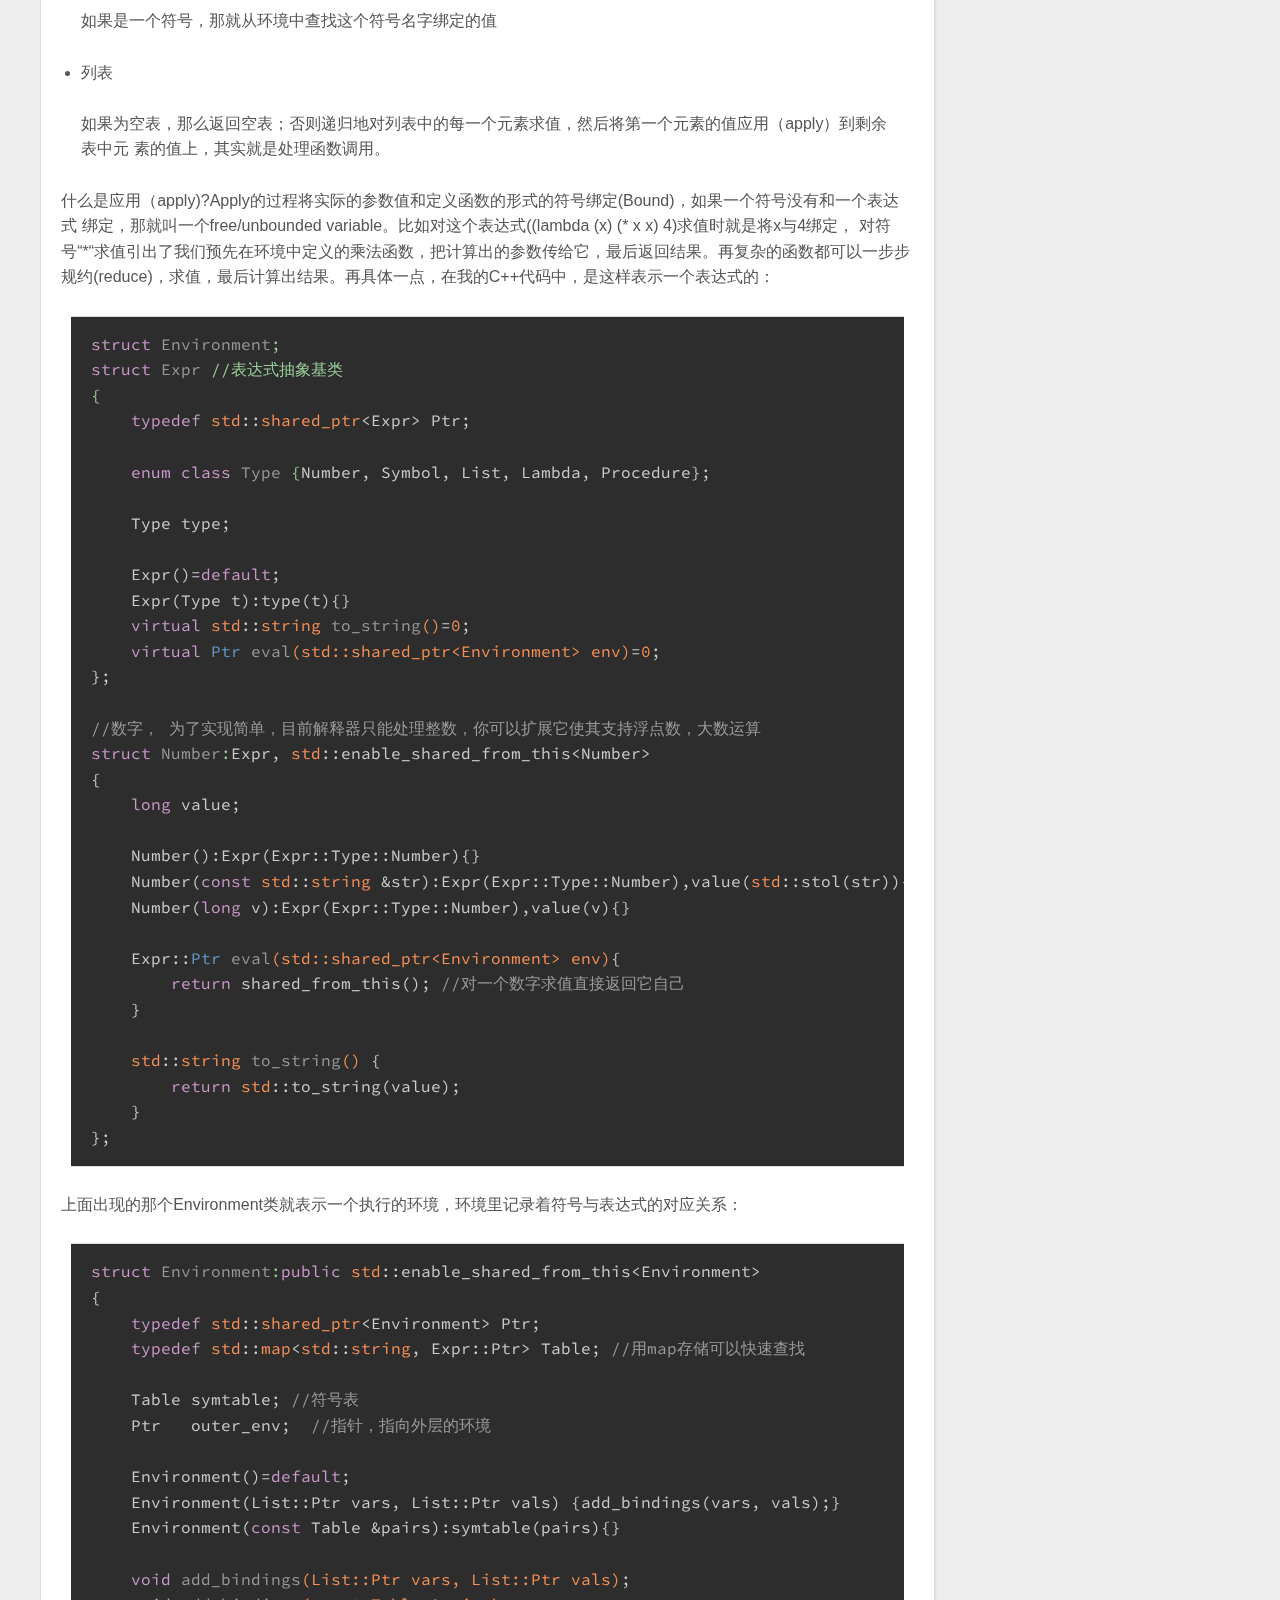
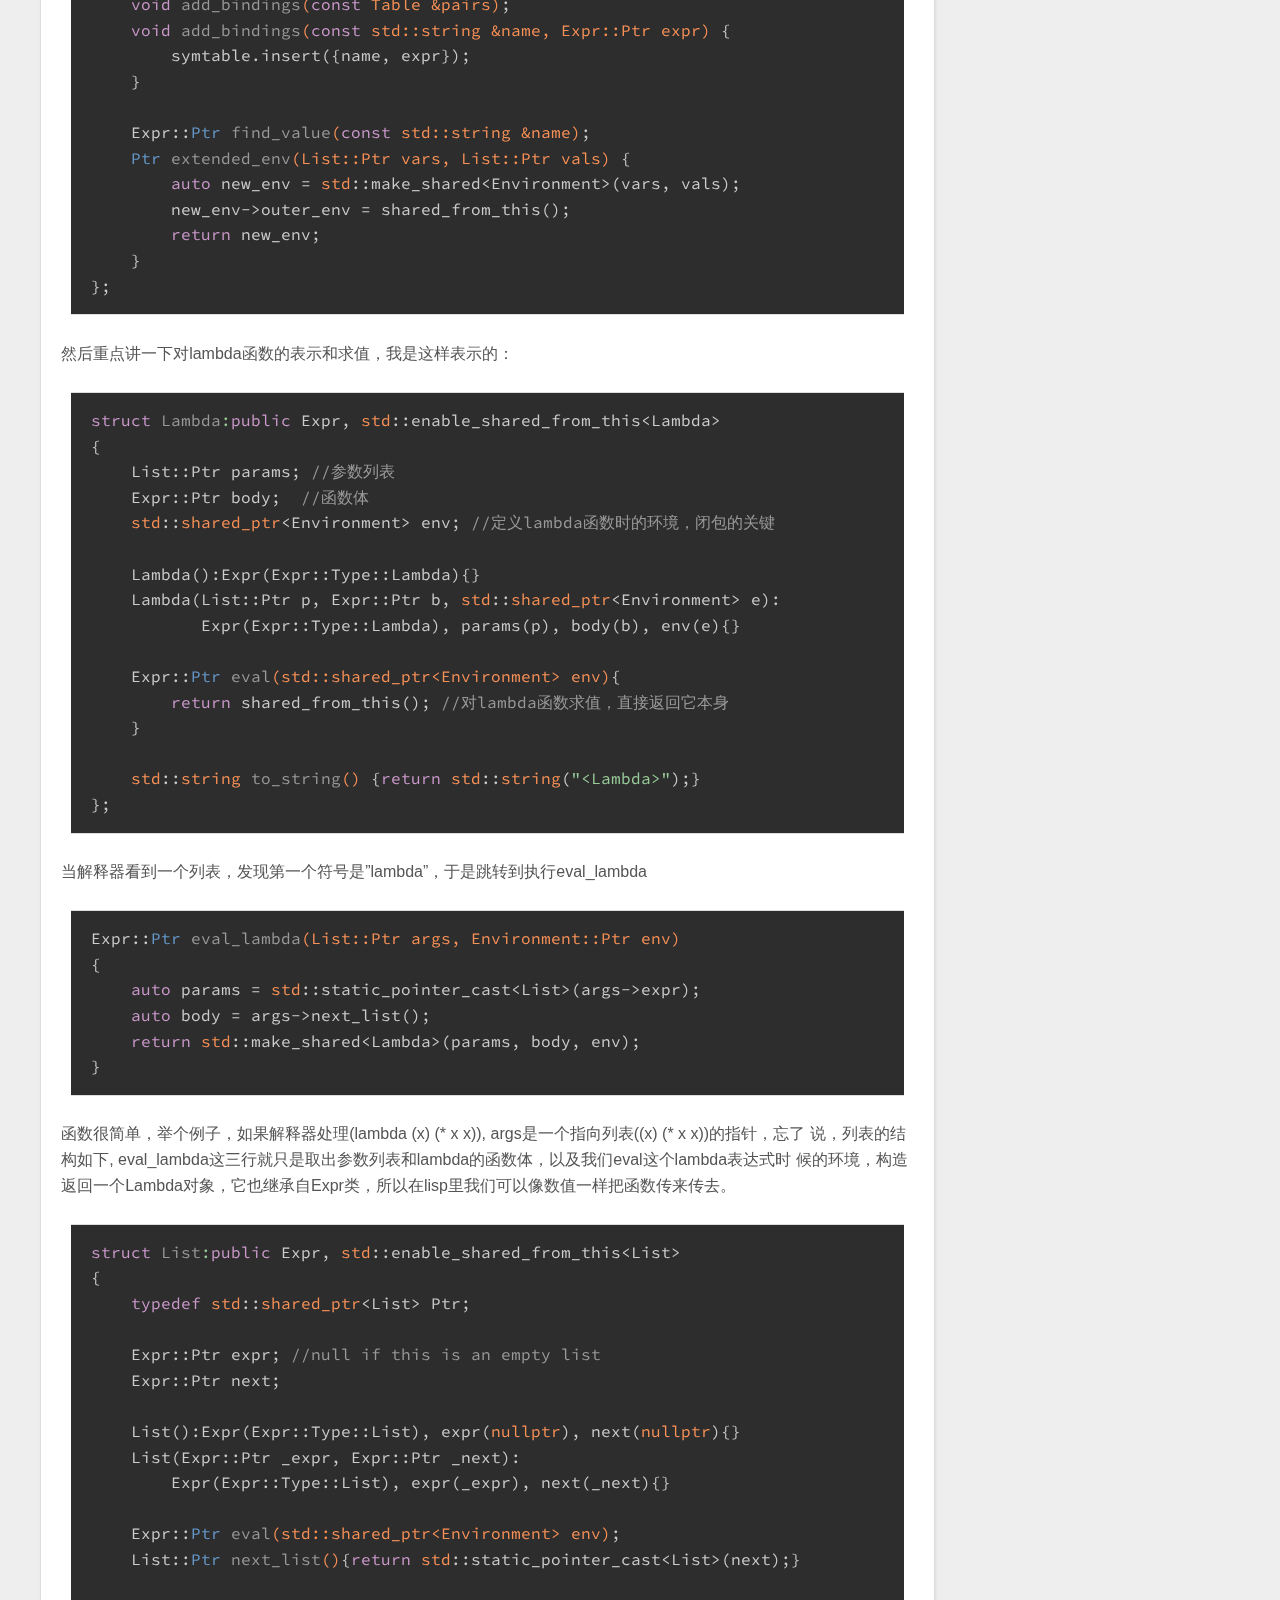
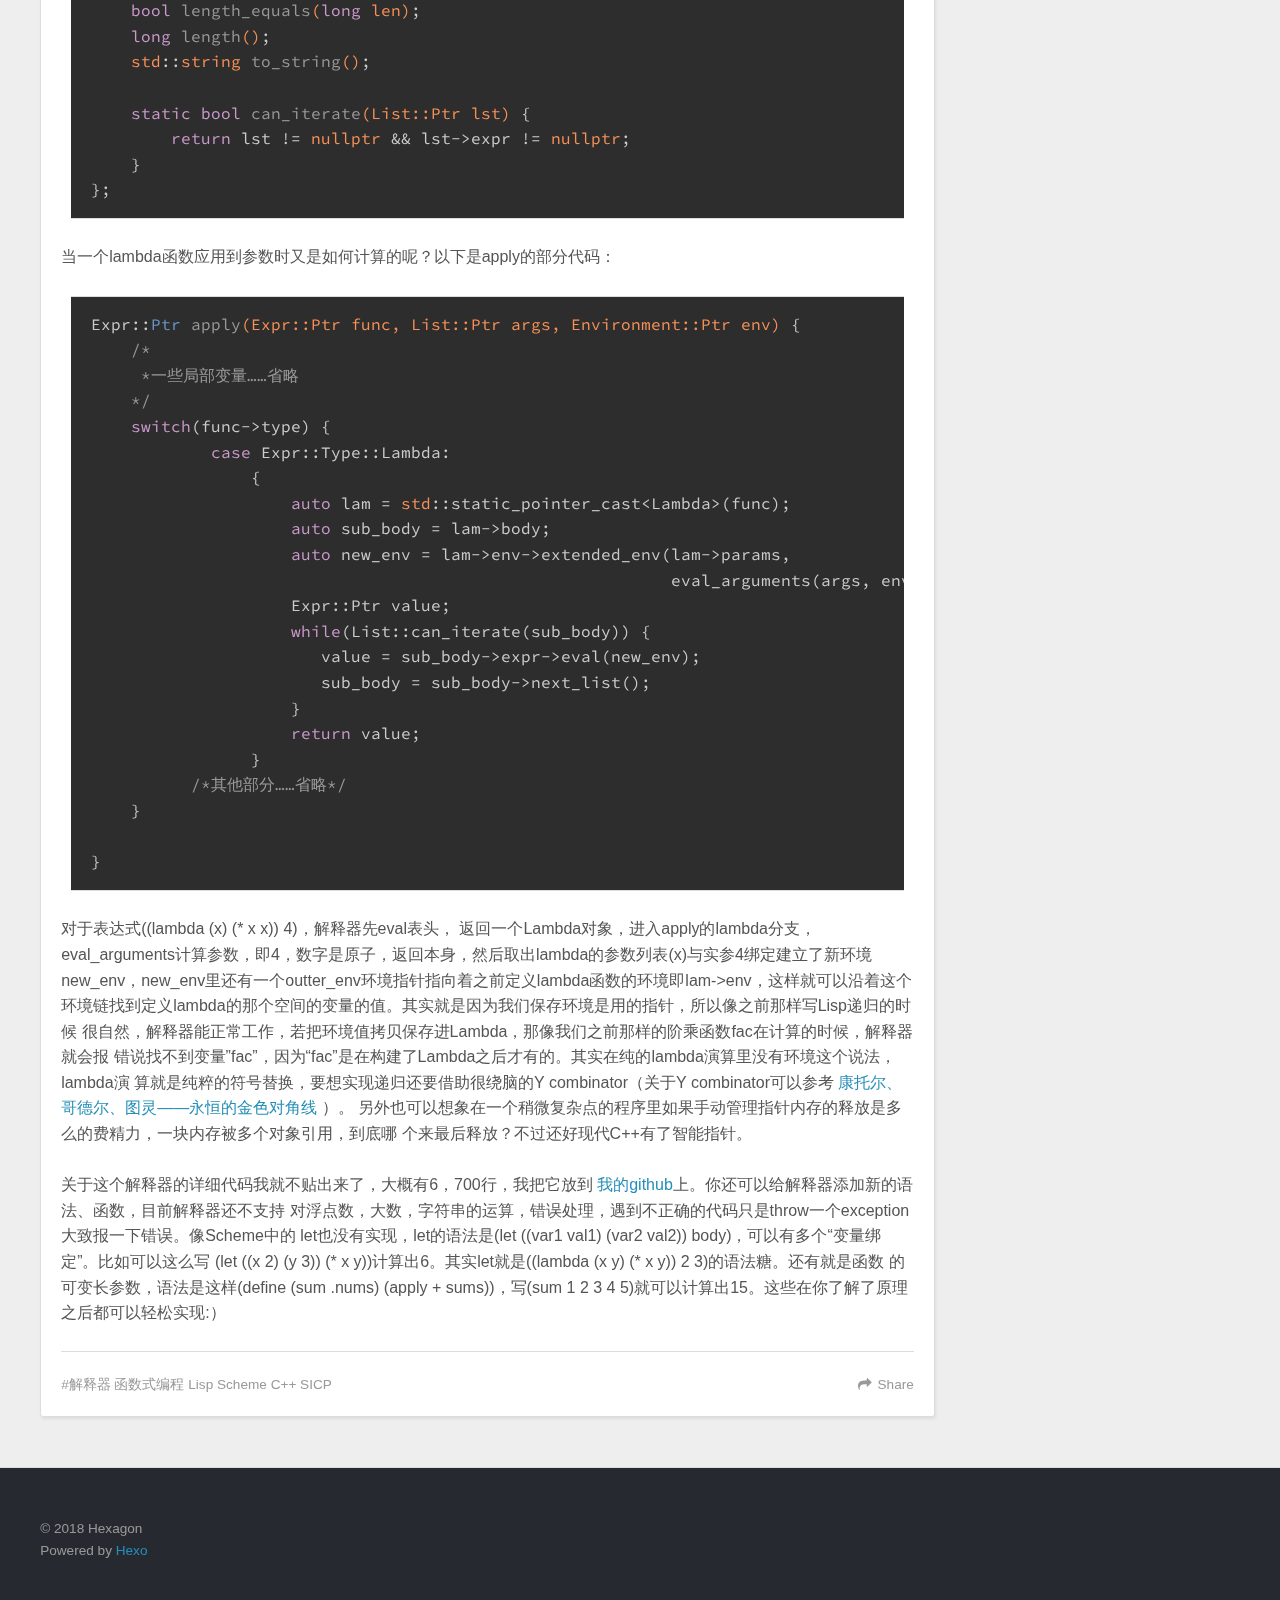
<file: 2018/11/09/cpp-lisp-interpreter/index.html>
<!DOCTYPE html>
<html>
<head><meta name="generator" content="Hexo 3.8.0">
  <meta charset="utf-8">
  

  
  <title>机器的机器（零）--如何用C++实现一个Lisp解释器 | (lambda inside)</title>
  <meta name="viewport" content="width=device-width, initial-scale=1, maximum-scale=1">
  <meta name="description" content="前言编译器（解释器）作为程序员的“四大浪漫”之一，自我学了编译原理以来就一直想要实现一门自己的编程语言， 尝试过几次但是都因为种种原因半途而废。直到我看了SICP（中文译名《计算机程序的构造与解释》）。  这是一本很经典的“神书”，但似乎知名度似乎不如《深入计算机系统》、《算法导论》。虽然我不是第一次听说，但却是第一 次看，然后就上瘾了，这本书讲啥的的，我就不多说了，可以上网查，总之我强烈推荐。当">
<meta name="keywords" content="解释器 函数式编程 Lisp Scheme C++ SICP">
<meta property="og:type" content="article">
<meta property="og:title" content="机器的机器（零）--如何用C++实现一个Lisp解释器">
<meta property="og:url" content="https://xc42.github.io/2018/11/09/cpp-lisp-interpreter/index.html">
<meta property="og:site_name" content="(lambda inside)">
<meta property="og:description" content="前言编译器（解释器）作为程序员的“四大浪漫”之一，自我学了编译原理以来就一直想要实现一门自己的编程语言， 尝试过几次但是都因为种种原因半途而废。直到我看了SICP（中文译名《计算机程序的构造与解释》）。  这是一本很经典的“神书”，但似乎知名度似乎不如《深入计算机系统》、《算法导论》。虽然我不是第一次听说，但却是第一 次看，然后就上瘾了，这本书讲啥的的，我就不多说了，可以上网查，总之我强烈推荐。当">
<meta property="og:locale" content="default">
<meta property="og:image" content="https://xc42.github.io/2018/11/09/cpp-lisp-interpreter/sicp.jpg">
<meta property="og:image" content="https://xc42.github.io/2018/11/09/cpp-lisp-interpreter/ast.png">
<meta property="og:image" content="https://xc42.github.io/2018/11/09/cpp-lisp-interpreter/fac-machine.png">
<meta property="og:image" content="https://xc42.github.io/2018/11/09/cpp-lisp-interpreter/evaluator.png">
<meta property="og:image" content="https://xc42.github.io/2018/11/09/cpp-lisp-interpreter/computation-xkcd.png">
<meta property="og:image" content="https://xc42.github.io/2018/11/09/cpp-lisp-interpreter/lisp-xkcd.jpg">
<meta property="og:image" content="https://xc42.github.io/2018/11/09/cpp-lisp-interpreter/toyLisp.png">
<meta property="og:updated_time" content="2018-11-11T07:58:04.690Z">
<meta name="twitter:card" content="summary">
<meta name="twitter:title" content="机器的机器（零）--如何用C++实现一个Lisp解释器">
<meta name="twitter:description" content="前言编译器（解释器）作为程序员的“四大浪漫”之一，自我学了编译原理以来就一直想要实现一门自己的编程语言， 尝试过几次但是都因为种种原因半途而废。直到我看了SICP（中文译名《计算机程序的构造与解释》）。  这是一本很经典的“神书”，但似乎知名度似乎不如《深入计算机系统》、《算法导论》。虽然我不是第一次听说，但却是第一 次看，然后就上瘾了，这本书讲啥的的，我就不多说了，可以上网查，总之我强烈推荐。当">
<meta name="twitter:image" content="https://xc42.github.io/2018/11/09/cpp-lisp-interpreter/sicp.jpg">
  
    <link rel="alternate" href="/atom.xml" title="(lambda inside)" type="application/atom+xml">
  
  
    <link rel="icon" href="/favicon.png">
  
  
    <link href="//fonts.googleapis.com/css?family=Source+Code+Pro" rel="stylesheet" type="text/css">
  
  <link rel="stylesheet" href="/css/style.css">
</head>
</html>
<body>
  <div id="container">
    <div id="wrap">
      <header id="header">
  <div id="banner"></div>
  <div id="header-outer" class="outer">
    <div id="header-title" class="inner">
      <h1 id="logo-wrap">
        <a href="/" id="logo">(lambda inside)</a>
      </h1>
      
    </div>
    <div id="header-inner" class="inner">
      <nav id="main-nav">
        <a id="main-nav-toggle" class="nav-icon"></a>
        
          <a class="main-nav-link" href="/">Home</a>
        
          <a class="main-nav-link" href="/archives">Archives</a>
        
      </nav>
      <nav id="sub-nav">
        
          <a id="nav-rss-link" class="nav-icon" href="/atom.xml" title="RSS Feed"></a>
        
        <a id="nav-search-btn" class="nav-icon" title="Search"></a>
      </nav>
      <div id="search-form-wrap">
        <form action="//google.com/search" method="get" accept-charset="UTF-8" class="search-form"><input type="search" name="q" class="search-form-input" placeholder="Search"><button type="submit" class="search-form-submit">&#xF002;</button><input type="hidden" name="sitesearch" value="https://xc42.github.io"></form>
      </div>
    </div>
  </div>
</header>
      <div class="outer">
        <section id="main"><article id="post-cpp-lisp-interpreter" class="article article-type-post" itemscope="" itemprop="blogPost">
  <div class="article-meta">
    <a href="/2018/11/09/cpp-lisp-interpreter/" class="article-date">
  <time datetime="2018-11-09T05:27:59.000Z" itemprop="datePublished">2018-11-09</time>
</a>
    
  </div>
  <div class="article-inner">
    
    
      <header class="article-header">
        
  
    <h1 class="article-title" itemprop="name">
      机器的机器（零）--如何用C++实现一个Lisp解释器
    </h1>
  

      </header>
    
    <div class="article-entry" itemprop="articleBody">
      
        <h2 id="前言"><a href="#前言" class="headerlink" title="前言"></a>前言</h2><p>编译器（解释器）作为程序员的“四大浪漫”之一，自我学了编译原理以来就一直想要实现一门自己的编程语言，
尝试过几次但是都因为种种原因半途而废。直到我看了SICP（中文译名《计算机程序的构造与解释》）。
<img src="/2018/11/09/cpp-lisp-interpreter/sicp.jpg">
这是一本很经典的“神书”，但似乎知名度似乎不如《深入计算机系统》、《算法导论》。虽然我不是第一次听说，但却是第一
次看，然后就上瘾了，这本书讲啥的的，我就不多说了，可以上网查，总之我强烈推荐。当我用C++写这个解释器的时候以及写
这个博客的时候才刚把第四章第一节看完，书中这一节正好是教你写一个Scheme（Lisp的一门方言）的元循环求值器。但是
元循环感觉不是很过瘾，因为用Scheme来写Scheme的解释器还是用了很多该语言自带的一些设施，所以打算用C++来实现一
个Lisp解释器。虽说现在还没实现过自己的编程语言，但是第一次能实现现实中的语言也还是略有成就感的。而且在自己视野
还不是很开阔的，见识的不够多的时候，写不出来个什么好的语言，一般就是个c-like的过程式……接触了Lisp确实涨见识
了。当然，现在知道的也不多，近期计划是打算把SICP看完了后再看《Essentials of Programming Languages》，还
包括一些语言像Haskell,Ocaml,以及各种虚拟机，编译技术，比如JVM,LLVM等。所以打算开个坑，作为我人生中的第一篇
博客，写个系列，记录我学习程序语言理论、技术中学到的东西，这是系列的第0篇。</p>
<h2 id="什么是解释器？"><a href="#什么是解释器？" class="headerlink" title="什么是解释器？"></a>什么是解释器？</h2><p>举个栗子，叫你写一个计算器程序，它的输入是一串四则表达式的字符串，比如“7+14*(6-3)”，输出的是该计算式的值。你
写的那个计算器就是“四则表达式语言”的 <strong>解释器</strong>，在这个“语言”里，只有两种元素，数字和操作符，你读取这个字符串的时候
就可以顺序地把它们分割出来，比如上述的表达式就分成{“7”,”+”,”14”,”*”,”(“…}，这个过程就叫tokenize,或者说
词法分析，对应的程序叫tokenizer或lexer。然后这个token流的结构经过语法分析器(parser)通常转换成一颗抽象语法
树(Abstract Syntax Tree)，这个树看起来像这样:</p>
<img src="/2018/11/09/cpp-lisp-interpreter/ast.png">
<p>你遍历这颗语法树，对每一颗子树求值，就最终计算出了结果，完成了解释。再举一个SICP书中的例子，一个计算阶乘的函数
可以看做一台抽象的机器，那些条件，算术运算就像信号处理的节点，计算factorial(6)求值时就像下图这样:</p>
<img src="/2018/11/09/cpp-lisp-interpreter/fac-machine.png">
<p>而Lisp解释器就是以类似这样一台机器的描述（也就是Lisp代码）作为输入，如果我们用C++来写这个解释器就是用C++来模
拟了用Lisp代码来描述的计算机器。而写的C++代码本身也同样是一台计算的机器，最后被C++编译器转换成机器语言，而机
器语言得以执行是因为它有一个物理的解释器——CPU。</p>
<img src="/2018/11/09/cpp-lisp-interpreter/evaluator.png">
<p><em>一则有意思的xkcd漫画 XD</em>
<img src="/2018/11/09/cpp-lisp-interpreter/computation-xkcd.png" title="元胞自动机"></p>
<h2 id="Lisp入门"><a href="#Lisp入门" class="headerlink" title="Lisp入门"></a>Lisp入门</h2><p>上述的词法分析、语法分析在我们这实现的Lisp解释器里用的特别少，因为Lisp基本没有语法，而且它语言本身就是一个抽象
语法树!我写的这个Lisp解释器里关于词法、语法分析
的代码只有100行左右，做个比较，比如Python的C语言实现中词法分析就有一千多行。Lisp一门是函数式编程语言，这里的
“函数式”的意思不要误解成C语言中那种把一个现实问题抽象成一系列过程，然后把一些子过程包装成函数（子过程）。在函数
式编程语言中函数是“一等公民”，可以像其他语言的数值类型一样当做值传递，接受函数为参数的函数叫高阶函数，你可以方
便的对函数进行计算，从函数里返回函数。这门比Ｃ语言还古老的高级程序语言，诞生于1958年（C语言是1969-1972)，发
明人是约翰·麦卡锡（如果你上过《人工智能》这门课可能记得这名字），发明的目的是为了做符号推演研究人工智能
（那时的研究方法不同于现在基于概率统计）。因为Lisp悠久的历史和简洁的语法，函数式的优雅，深受早期hacker
的喜爱（如果你看过《黑客与画家》那应该还记得书中作者对Lisp的不吝笔墨的赞扬）同时也催生了一大堆基于它
的方言，比如Scheme，Common Lisp, Racket……。</p>
<img src="/2018/11/09/cpp-lisp-interpreter/lisp-xkcd.jpg" title="还有一些meme">
<p>函数式编程源于lambda caculus(λ演算)，lambda caculus是一套 <strong>计算模型</strong>（还有各种各样的计算模型，比如：
有限状态机，元胞自动机），就如同我们熟知的图灵机一样，只不过图灵机更倾向与物理上的表述，而lambda
演算更抽象。但是只要图灵机能计算的，lambda演算也能计算。关于跟多关于lambda演算的科普可以参考文末的
相关阅读，这里就不多说了(毕竟那些数学性的东西我也还没深入去看，现在还是入门水平XD)。</p>
<p>接下来看看Lisp有多简单吧，不需要21天，只需要5分钟：</p>
<blockquote>
<p>所有的Lisp程序代码都写为S-表达式或以括号表示的列表。函数调用或语义形式也同样写成列表，首先是函数或操作符的名
称，然后接着是一或多个参数：例如，取三个参数的函数f即为（f arg1 arg2 arg3）</p>
</blockquote>
<blockquote>
<p>Lisp的表达式是一个原子（atom）
或列表（list），原子又包含符号（symbol）与数值（number）；列表是由
零个或多个表达式组成的序列，表达式之间用空格分隔开，放入一对括号中</p>
</blockquote>
<figure class="highlight lisp"><table><tr><td class="code"><pre><span class="line">x <span class="comment">;一个符号</span></span><br><span class="line"><span class="number">42</span> <span class="comment">;一个数字</span></span><br><span class="line">(<span class="name">x</span> <span class="number">42</span> <span class="number">0</span>) <span class="comment">;一个列表</span></span><br><span class="line">(<span class="number">1</span> <span class="number">2</span> (<span class="name">-1</span> (<span class="number">2</span> <span class="number">0</span>))) <span class="comment">;嵌套列表</span></span><br></pre></td></tr></table></figure>
<p>然后有七个对表达式的基本操作符</p>
<h3 id="1-quote"><a href="#1-quote" class="headerlink" title="1. quote"></a>1. quote</h3><figure class="highlight lisp"><table><tr><td class="code"><pre><span class="line">(<span class="name">quote</span> x) <span class="comment">;语法糖形式为'x，函数直接返回x,即quote后面的表达式不会被计算，直接返回它的字面值</span></span><br><span class="line">(<span class="name">quote</span> (+ <span class="number">1</span> <span class="number">2</span>)) <span class="comment">;后面的表达式不会被计算直接，直接返回列表(+ 1 2)</span></span><br><span class="line"><span class="comment">;(+ 1 2)</span></span><br></pre></td></tr></table></figure>
<h3 id="2-atom"><a href="#2-atom" class="headerlink" title="2. atom"></a>2. atom</h3><figure class="highlight lisp"><table><tr><td class="code"><pre><span class="line">(<span class="name">atom</span> <span class="number">5</span>) <span class="comment">;atom测试表达式是否是原子类型，5是原子类型，返回true</span></span><br><span class="line">(<span class="name">atom</span> '(<span class="number">1</span> <span class="number">2</span> <span class="number">3</span>)) <span class="comment">;列表不是原子，返回false</span></span><br></pre></td></tr></table></figure>
<h3 id="3-eq？"><a href="#3-eq？" class="headerlink" title="3. eq？"></a>3. eq？</h3><figure class="highlight lisp"><table><tr><td class="code"><pre><span class="line">(<span class="name">eq</span>？ a b) <span class="comment">;测试a b是否指向同一对象</span></span><br></pre></td></tr></table></figure>
<h3 id="4-cons"><a href="#4-cons" class="headerlink" title="4. cons"></a>4. cons</h3><figure class="highlight lisp"><table><tr><td class="code"><pre><span class="line">(<span class="name">cons</span> <span class="number">1</span> <span class="number">2</span>) <span class="comment">;返回一个cons cell，以dotted pair显示， 是构造列表的基础设施，如同能存储两个数据</span></span><br><span class="line"><span class="comment">;(1 . 2)</span></span><br><span class="line">(<span class="name">cons</span> <span class="number">1</span> (<span class="name">cons</span> <span class="number">2</span> <span class="number">3</span>)) <span class="comment">;cons里的参数可以是任意表达式，比如(cons 2 3)</span></span><br><span class="line"><span class="comment">;(1 2 . 3)</span></span><br><span class="line">(<span class="name">cons</span> <span class="number">1</span> '()) <span class="comment">; 当cons第二个参数是一个（空）表,dot就会被省略，表示出来就是我们常见的表的形式</span></span><br><span class="line"><span class="comment">;(1)</span></span><br><span class="line">(<span class="name">cons</span> <span class="number">1</span> (<span class="name">cons</span> <span class="number">2</span> '())) <span class="comment">; (cons 2 '())返回一个表(2), (cons 1 '(2))返回(1 2)</span></span><br><span class="line"><span class="comment">;(1 2)</span></span><br><span class="line">(<span class="name">cons</span> <span class="number">1</span> (<span class="name">cons</span> <span class="number">2</span> (<span class="name">cons</span> <span class="number">3</span> '()))) <span class="comment">;可以一直嵌套下去</span></span><br><span class="line"><span class="comment">;(1 2 3)</span></span><br></pre></td></tr></table></figure>
<h3 id="5-car"><a href="#5-car" class="headerlink" title="5. car"></a>5. car</h3><figure class="highlight lisp"><table><tr><td class="code"><pre><span class="line">(<span class="name">car</span> '(<span class="number">1</span> <span class="number">2</span> <span class="number">3</span>)) <span class="comment">;取表的第一个元素， 返回1</span></span><br><span class="line">(<span class="name">car</span> (<span class="name">cons</span> <span class="number">4</span> <span class="number">5</span>)) <span class="comment">;返回4</span></span><br></pre></td></tr></table></figure>
<h3 id="6-cdr"><a href="#6-cdr" class="headerlink" title="6. cdr"></a>6. cdr</h3><figure class="highlight lisp"><table><tr><td class="code"><pre><span class="line">(<span class="name">cdr</span> '(<span class="number">1</span> <span class="number">2</span> <span class="number">3</span>)) <span class="comment">;取表除头外的剩余部分,返回(2 3)</span></span><br><span class="line"><span class="comment">;(2 3)</span></span><br><span class="line">(<span class="name">cdr</span> (<span class="name">cons</span> <span class="number">1</span> <span class="number">2</span>)) <span class="comment">;返回2</span></span><br><span class="line"><span class="comment">;2</span></span><br></pre></td></tr></table></figure>
<h3 id="7-if"><a href="#7-if" class="headerlink" title="7. if"></a>7. if</h3><figure class="highlight lisp"><table><tr><td class="code"><pre><span class="line">(<span class="name">if</span> cond conseqence alternative) <span class="comment">;简单，如果cond成立，那么返回conseqence的值，否则返回alternative</span></span><br></pre></td></tr></table></figure>
<p>以上7个基本操作符中除了quote和if，其余都是函数。另外本文所实现的解释器其实更像Scheme的解释器，原初的Lisp我是
没有去了解的，不过不影响我们学习;)。除此之外还有一个要点，就是定义函数。</p>
<figure class="highlight lisp"><table><tr><td class="code"><pre><span class="line">(<span class="name">lambda</span> (<span class="name">var1</span> var2) body)</span><br></pre></td></tr></table></figure>
<p>这个lambda就是来自lambda演算中定义函数的符号，现在很多高级点的程序语言都从函数式语言中借鉴引入了lambda函数（匿
名）函数的功能，比如Python,C++,Java,javascript,matlab都有。</p>
<ul>
<li>Python中的lambda函数长这样</li>
</ul>
<figure class="highlight python"><table><tr><td class="code"><pre><span class="line"><span class="keyword">lambda</span> x: x * x</span><br></pre></td></tr></table></figure>
<ul>
<li>C++中的lambda函数长这样</li>
</ul>
<figure class="highlight c++"><table><tr><td class="code"><pre><span class="line">[](<span class="keyword">int</span> x)&#123;<span class="keyword">return</span> x * x;&#125;</span><br></pre></td></tr></table></figure>
<p>我们要调用一个函数，应用(apply)它到实际参数上就像我们之前说的，把函数放在表头，参数放在后头，比如要计算4的平方</p>
<figure class="highlight lisp"><table><tr><td class="code"><pre><span class="line">((<span class="name">lambda</span> (<span class="name">x</span>) (<span class="name">*</span> x x)) <span class="number">4</span>)</span><br></pre></td></tr></table></figure>
<p>表头就是计算平方的lambda函数，lambda函数里(x)是参数列表， (* x x)是函数体,lambda函数后跟着一个实参4，这样
就计算出了16（像”+”,”-“,”*”,”/“这些运算符都是函数）
为了方便我们可以把一个符号和一个lambda函数绑定起来:</p>
<figure class="highlight lisp"><table><tr><td class="code"><pre><span class="line">(<span class="name">define</span> square (<span class="name">lambda</span> (<span class="name">x</span>) (<span class="name">*</span> x x)))</span><br><span class="line">(<span class="name">square</span> <span class="number">4</span>) <span class="comment">;16</span></span><br></pre></td></tr></table></figure>
<p>在Scheme中，也有define的另一种形式，一个语法糖效果，写起来更方便一些，像上面那个例子可以写成：</p>
<figure class="highlight lisp"><table><tr><td class="code"><pre><span class="line">(<span class="name">define</span> (<span class="name">square</span> x) (<span class="name">*</span> x x))</span><br></pre></td></tr></table></figure>
<p>现在我们就可以写一个Lisp的hello world了，比如定义一个阶乘函数：</p>
<figure class="highlight lisp"><table><tr><td class="code"><pre><span class="line">(<span class="name">define</span> (<span class="name">fac</span> n)</span><br><span class="line">  (<span class="name">if</span> (<span class="name">=</span> <span class="number">0</span> n)</span><br><span class="line">    <span class="number">1</span>   </span><br><span class="line">    (<span class="name">*</span> n (<span class="name">fac</span> (<span class="name">-</span> n <span class="number">1</span>)))))</span><br></pre></td></tr></table></figure>
<p>在函数式编程里面表达计算的主要手段之一就是递归，而不是我们熟悉的各种控制结构(for,while,do..)，函数式强调的是
纯函数，即函数没有副作用，函数的概念就应该像数学里的函数一样，给一个相同的参数，总是计算出相同的值，它没有状
态，不会因为内部的状态的改变或对外部状态的修改导致传入相同的参数却计算出不同的值。这种不一致的行为增加了调试的
难度。如果你说“递归？效率不高啊！”那尾递归优化了解一下？比如阶乘也可以这么定义：</p>
<figure class="highlight lisp"><table><tr><td class="code"><pre><span class="line">(<span class="name">define</span> (<span class="name">fac</span> acc n)</span><br><span class="line">  (<span class="name">if</span> (<span class="name">=</span> <span class="number">0</span> n)</span><br><span class="line">    acc</span><br><span class="line">    (<span class="name">fac</span> (<span class="name">*</span> acc n) (<span class="name">-</span> n <span class="number">1</span>))))</span><br><span class="line"></span><br><span class="line">(<span class="name">fac</span> <span class="number">1</span> <span class="number">3</span>) <span class="comment">;计算3的阶乘，返回6</span></span><br></pre></td></tr></table></figure>
<p>新的递归函数不在需要caller空间的数据，所以栈帧(stack frame)可以不用扩充，直接“原地递归”。再举一个简单的例子，比如python2中的range函数，range(low, high)返回[low, high)区间的整数列表，在Lisp可以这样写：</p>
<figure class="highlight lisp"><table><tr><td class="code"><pre><span class="line">(<span class="name">define</span> (<span class="name">range</span> low high)</span><br><span class="line">  (<span class="name">if</span> (<span class="name">&gt;=</span> low high)</span><br><span class="line">    '()</span><br><span class="line">    (<span class="name">cons</span> low (<span class="name">range</span> (<span class="name">+</span> low <span class="number">1</span>) high))))</span><br><span class="line"></span><br><span class="line">(<span class="name">range</span> <span class="number">0</span> <span class="number">10</span>) <span class="comment">; 输出(0 1 2 3 4 5 6 7 8 9)</span></span><br></pre></td></tr></table></figure>
<p>因为函数式里面没有for,while之类的控制结构，为了表示对一堆数据进行操作，基本所以函数式语言中都内置了经典的
map， filter等高阶函数。这两个参数形式都一样，第一个参数是一个函数，第二个函数是一个列表，map将函数作用在列表
的每一个元素上并将返回值组成一个新列表，filter也是将函数作用在列表的每个元素上，只不过只有函数返回真时才将列表
中的那个元素加入列表中，我写这个解释器中虽然没有内置这个两个高阶函数，但是我们可以轻易实现它：</p>
<figure class="highlight lisp"><table><tr><td class="code"><pre><span class="line">(<span class="name">define</span> (<span class="name">map</span> f lst)</span><br><span class="line">  (<span class="name">if</span> (<span class="name">null</span>? lst)</span><br><span class="line">    lst</span><br><span class="line">    (<span class="name">cons</span> (<span class="name">f</span> (<span class="name">car</span> lst)) (<span class="name">map</span> f (<span class="name">cdr</span> lst)))))</span><br><span class="line"></span><br><span class="line">(<span class="name">define</span> (<span class="name">filter</span> f lst)</span><br><span class="line">  (<span class="name">if</span> (<span class="name">null</span>? lst)</span><br><span class="line">    lst</span><br><span class="line">    (<span class="name">if</span> (<span class="name">f</span> (<span class="name">car</span> lst))</span><br><span class="line">      (<span class="name">cons</span> (<span class="name">car</span> lst) (<span class="name">filter</span> f (<span class="name">cdr</span> lst)))</span><br><span class="line">      (<span class="name">filter</span> f (<span class="name">cdr</span> lst)))))</span><br><span class="line">；测试</span><br><span class="line">(<span class="name">map</span> (<span class="name">lambda</span> (<span class="name">x</span>) (<span class="name">*</span> x x)) (<span class="name">range</span> <span class="number">0</span> <span class="number">10</span>)) <span class="comment">;求[0,10)所有数的平方</span></span><br><span class="line"><span class="comment">;返回 (0 1 4 9 16 25 36 49 64 81) </span></span><br><span class="line">(<span class="name">filter</span> (<span class="name">lambda</span> (<span class="name">x</span>) (<span class="name">=</span> (% x <span class="number">2</span>) <span class="number">0</span>)) (<span class="name">range</span> <span class="number">0</span> <span class="number">10</span>)) <span class="comment">;求[0,10)的所有偶数（“%”是取余函数）</span></span><br><span class="line"><span class="comment">;返回 （0 2 4 6 8）</span></span><br></pre></td></tr></table></figure>
<p>对了，我写的那个解释器长这样，只包含一个简单的REPL(Read-Evalue-Read-Loop)交互环境，当然你也可以简单改改
以读取整个源代码文件执行
<img src="/2018/11/09/cpp-lisp-interpreter/toyLisp.png" title="toyLisp">
到这里我觉得你已经差不多入门了，但是要想写好函数式的代码，思维从命令式语言转换过来还是需要多加练习的，比如就看
SICP写后面的习题，如果你平时用Matlab，那可以去试试Mathematica。前面几个例子你可能觉得平平无奇，接下来一个用
函数返回函数的特性（也就是闭包，如果你平时用python或javascript那应该不陌生）来“模拟”cons, car, cdr的例子
我觉得你应该会被惊艳到的，至少我第一次看到的时候是有些震惊的，我个人感觉是最简短的诠释SICP数据抽象那一章的例子。
<strong>到底什么是数据？</strong>
我们前面看到cons的行为就好像是它能“存储”两个数据，把cons“存储”的结果给car，car返回构成这个cons cell的第一
个表达式，cdr返回构成cons cell的第二个表达式，我们就是这样来获取cons cell中的数据的。如果没有这三个函数我们
似乎就没有其他办法来构建可以存储，获取多个数据的设施了。但是……behold，如下我们定义了新的cons*, car*, cdr*
函数（“*”没有特殊语义，它是标识符的一部分）</p>
<figure class="highlight lisp"><table><tr><td class="code"><pre><span class="line">(<span class="name">define</span> (<span class="name">cons*</span> x y)  </span><br><span class="line">  (<span class="name">lambda</span> (<span class="name">i</span>)</span><br><span class="line">    (<span class="name">if</span> (<span class="name">=</span> i <span class="number">0</span>) x y)))</span><br><span class="line"></span><br><span class="line">(<span class="name">define</span> (<span class="name">car*</span> x) (<span class="name">x</span> <span class="number">0</span>))</span><br><span class="line">(<span class="name">define</span> (<span class="name">cdr*</span> x) (<span class="name">x</span> <span class="number">1</span>))</span><br></pre></td></tr></table></figure>
<p>cons*返回的是一个lambda函数，这个函数接受一个参数，如果等于1，就返回cons*的第一个参数，否则就返回第二个参
数；然后car*,cdr*接受一个参数，把它当做函数，分别应用(apply)它到0和1。实验一下</p>
<figure class="highlight lisp"><table><tr><td class="code"><pre><span class="line">(<span class="name">define</span> data (<span class="name">cons*</span> <span class="number">1</span> (<span class="name">cons*</span> <span class="number">2</span> <span class="number">3</span>)))</span><br><span class="line">(<span class="name">car*</span> data) <span class="comment">;返回 1</span></span><br><span class="line">(<span class="name">car*</span> (<span class="name">cdr*</span> data)) <span class="comment">;返回 2</span></span><br><span class="line">(<span class="name">cdr*</span> (<span class="name">cdr*</span> data)) <span class="comment">;返回 3</span></span><br></pre></td></tr></table></figure>
<p>咋样，神奇吧？<strong>是函数还是数据？</strong> 虽然之前学Python了解闭包(Closure)，知道函数返回的函数还存储了定义它的环
境的状态，但是没想到还有这种操作。接下来我就介绍一下这个解释器的实现，包括这个语言特性，闭包具体是怎么实现的。</p>
<h2 id="解释器的实现"><a href="#解释器的实现" class="headerlink" title="解释器的实现"></a>解释器的实现</h2><p>上面一些例子你也看到了，从表示形式上看，Lisp代码它本身就是一个列表，而列表又是代码执行结果的一种表
达式，一个  <strong>quote</strong> 操作符架起了代码与数据的桥梁，程序与数据水乳交融。鉴于Lisp语言的这个神奇性质，我觉得如
果你对Lisp了解的还不是很多或者说觉得一开始用其他语言来写Lisp的解释器有点困难的话，写Lisp解释器最好还是用Lisp
本身来写，就是说你用一个已经实现了的Lisp解释器（比如我刷SICP就用的MIT/Scheme）来解释Lisp程序，这就叫元循环
求值器（Meta-Circular Evaluator)。关于如何写一个元循环求值器，除了看SICP，如果心急的话可以看看王垠的这个博
客<a href="http://www.yinwang.org/blog-cn/2012/08/01/interpreter" target="_blank" rel="noopener">怎样写一个解释器</a>。在那个博客里用了Racket
（Scheme的一种实现）写了一个非常简单的Lisp解释器，只支持算数运算和lambda函数，不到50行代码，但却足以让你体会
到实现Lisp解释器的精要。</p>
<p>整个解释器的主要动作就是对表达式求值，表达式分为数字(Number)，符号(Symbol)，列表（List)，对不同的表达式有不
同的求值策略</p>
<ul>
<li><p>数字</p>
<p>如果是一个数字，那就返回数字本身；</p>
</li>
<li><p>符号</p>
<p>如果是一个符号，那就从环境中查找这个符号名字绑定的值</p>
</li>
<li><p>列表</p>
<p>如果为空表，那么返回空表；否则递归地对列表中的每一个元素求值，然后将第一个元素的值应用（apply）到剩余表中元
素的值上，其实就是处理函数调用。</p>
</li>
</ul>
<p>什么是应用（apply)?Apply的过程将实际的参数值和定义函数的形式的符号绑定(Bound)，如果一个符号没有和一个表达式
绑定，那就叫一个free/unbounded variable。比如对这个表达式((lambda (x) (* x x) 4)求值时就是将x与4绑定，
对符号“*“求值引出了我们预先在环境中定义的乘法函数，把计算出的参数传给它，最后返回结果。再复杂的函数都可以一步步
规约(reduce)，求值，最后计算出结果。再具体一点，在我的C++代码中，是这样表示一个表达式的：</p>
<figure class="highlight c++"><table><tr><td class="code"><pre><span class="line"><span class="class"><span class="keyword">struct</span> <span class="title">Environment</span>;</span></span><br><span class="line"><span class="class"><span class="keyword">struct</span> <span class="title">Expr</span> //表达式抽象基类</span></span><br><span class="line"><span class="class">&#123;</span></span><br><span class="line">    <span class="keyword">typedef</span> <span class="built_in">std</span>::<span class="built_in">shared_ptr</span>&lt;Expr&gt; Ptr;</span><br><span class="line"></span><br><span class="line">    <span class="keyword">enum</span> <span class="class"><span class="keyword">class</span> <span class="title">Type</span> &#123;</span>Number, Symbol, List, Lambda, Procedure&#125;;</span><br><span class="line"></span><br><span class="line">    Type type;</span><br><span class="line"></span><br><span class="line">    Expr()=<span class="keyword">default</span>;</span><br><span class="line">    Expr(Type t):type(t)&#123;&#125;</span><br><span class="line">    <span class="keyword">virtual</span> <span class="built_in">std</span>::<span class="function"><span class="built_in">string</span> <span class="title">to_string</span><span class="params">()</span></span>=<span class="number">0</span>;</span><br><span class="line">    <span class="function"><span class="keyword">virtual</span> Ptr <span class="title">eval</span><span class="params">(<span class="built_in">std</span>::<span class="built_in">shared_ptr</span>&lt;Environment&gt; env)</span></span>=<span class="number">0</span>;</span><br><span class="line">&#125;;</span><br><span class="line"></span><br><span class="line"><span class="comment">//数字， 为了实现简单，目前解释器只能处理整数，你可以扩展它使其支持浮点数，大数运算</span></span><br><span class="line"><span class="class"><span class="keyword">struct</span> <span class="title">Number</span>:</span>Expr, <span class="built_in">std</span>::enable_shared_from_this&lt;Number&gt;</span><br><span class="line">&#123;</span><br><span class="line">    <span class="keyword">long</span> value;</span><br><span class="line"></span><br><span class="line">    Number():Expr(Expr::Type::Number)&#123;&#125;</span><br><span class="line">    Number(<span class="keyword">const</span> <span class="built_in">std</span>::<span class="built_in">string</span> &amp;str):Expr(Expr::Type::Number),value(<span class="built_in">std</span>::stol(str))&#123;&#125;</span><br><span class="line">    Number(<span class="keyword">long</span> v):Expr(Expr::Type::Number),value(v)&#123;&#125;</span><br><span class="line">    </span><br><span class="line">    Expr::<span class="function">Ptr <span class="title">eval</span><span class="params">(<span class="built_in">std</span>::<span class="built_in">shared_ptr</span>&lt;Environment&gt; env)</span></span>&#123;</span><br><span class="line">        <span class="keyword">return</span> shared_from_this(); <span class="comment">//对一个数字求值直接返回它自己</span></span><br><span class="line">    &#125;</span><br><span class="line"></span><br><span class="line">    <span class="built_in">std</span>::<span class="function"><span class="built_in">string</span> <span class="title">to_string</span><span class="params">()</span> </span>&#123;</span><br><span class="line">        <span class="keyword">return</span> <span class="built_in">std</span>::to_string(value);</span><br><span class="line">    &#125;</span><br><span class="line">&#125;;</span><br></pre></td></tr></table></figure>
<p>上面出现的那个Environment类就表示一个执行的环境，环境里记录着符号与表达式的对应关系：</p>
<figure class="highlight c++"><table><tr><td class="code"><pre><span class="line"><span class="class"><span class="keyword">struct</span> <span class="title">Environment</span>:</span><span class="keyword">public</span> <span class="built_in">std</span>::enable_shared_from_this&lt;Environment&gt;</span><br><span class="line">&#123;</span><br><span class="line">    <span class="keyword">typedef</span> <span class="built_in">std</span>::<span class="built_in">shared_ptr</span>&lt;Environment&gt; Ptr;</span><br><span class="line">    <span class="keyword">typedef</span> <span class="built_in">std</span>::<span class="built_in">map</span>&lt;<span class="built_in">std</span>::<span class="built_in">string</span>, Expr::Ptr&gt; Table; <span class="comment">//用map存储可以快速查找</span></span><br><span class="line"></span><br><span class="line">    Table symtable; <span class="comment">//符号表</span></span><br><span class="line">    Ptr   outer_env;  <span class="comment">//指针，指向外层的环境</span></span><br><span class="line">   </span><br><span class="line">    Environment()=<span class="keyword">default</span>;</span><br><span class="line">    Environment(List::Ptr vars, List::Ptr vals) &#123;add_bindings(vars, vals);&#125;</span><br><span class="line">    Environment(<span class="keyword">const</span> Table &amp;pairs):symtable(pairs)&#123;&#125;</span><br><span class="line"></span><br><span class="line">    <span class="function"><span class="keyword">void</span> <span class="title">add_bindings</span><span class="params">(List::Ptr vars, List::Ptr vals)</span></span>;</span><br><span class="line">    <span class="function"><span class="keyword">void</span> <span class="title">add_bindings</span><span class="params">(<span class="keyword">const</span> Table &amp;pairs)</span></span>; </span><br><span class="line">    <span class="function"><span class="keyword">void</span> <span class="title">add_bindings</span><span class="params">(<span class="keyword">const</span> <span class="built_in">std</span>::<span class="built_in">string</span> &amp;name, Expr::Ptr expr)</span> </span>&#123;</span><br><span class="line">        symtable.insert(&#123;name, expr&#125;);</span><br><span class="line">    &#125;</span><br><span class="line"></span><br><span class="line">    Expr::<span class="function">Ptr <span class="title">find_value</span><span class="params">(<span class="keyword">const</span> <span class="built_in">std</span>::<span class="built_in">string</span> &amp;name)</span></span>; </span><br><span class="line">    <span class="function">Ptr <span class="title">extended_env</span><span class="params">(List::Ptr vars, List::Ptr vals)</span> </span>&#123;</span><br><span class="line">        <span class="keyword">auto</span> new_env = <span class="built_in">std</span>::make_shared&lt;Environment&gt;(vars, vals);</span><br><span class="line">        new_env-&gt;outer_env = shared_from_this(); </span><br><span class="line">        <span class="keyword">return</span> new_env;</span><br><span class="line">    &#125;</span><br><span class="line">&#125;;</span><br></pre></td></tr></table></figure>
<p>然后重点讲一下对lambda函数的表示和求值，我是这样表示的：</p>
<figure class="highlight cpp"><table><tr><td class="code"><pre><span class="line"><span class="class"><span class="keyword">struct</span> <span class="title">Lambda</span>:</span><span class="keyword">public</span> Expr, <span class="built_in">std</span>::enable_shared_from_this&lt;Lambda&gt;</span><br><span class="line">&#123;</span><br><span class="line">    List::Ptr params; <span class="comment">//参数列表</span></span><br><span class="line">    Expr::Ptr body;  <span class="comment">//函数体</span></span><br><span class="line">    <span class="built_in">std</span>::<span class="built_in">shared_ptr</span>&lt;Environment&gt; env; <span class="comment">//定义lambda函数时的环境，闭包的关键</span></span><br><span class="line"></span><br><span class="line">    Lambda():Expr(Expr::Type::Lambda)&#123;&#125;</span><br><span class="line">    Lambda(List::Ptr p, Expr::Ptr b, <span class="built_in">std</span>::<span class="built_in">shared_ptr</span>&lt;Environment&gt; e):</span><br><span class="line">           Expr(Expr::Type::Lambda), params(p), body(b), env(e)&#123;&#125;</span><br><span class="line"></span><br><span class="line">    Expr::<span class="function">Ptr <span class="title">eval</span><span class="params">(<span class="built_in">std</span>::<span class="built_in">shared_ptr</span>&lt;Environment&gt; env)</span></span>&#123;</span><br><span class="line">        <span class="keyword">return</span> shared_from_this(); <span class="comment">//对lambda函数求值，直接返回它本身</span></span><br><span class="line">    &#125;</span><br><span class="line"></span><br><span class="line">    <span class="built_in">std</span>::<span class="function"><span class="built_in">string</span> <span class="title">to_string</span><span class="params">()</span> </span>&#123;<span class="keyword">return</span> <span class="built_in">std</span>::<span class="built_in">string</span>(<span class="string">"&lt;Lambda&gt;"</span>);&#125;</span><br><span class="line">&#125;;</span><br></pre></td></tr></table></figure>
<p>当解释器看到一个列表，发现第一个符号是”lambda”，于是跳转到执行eval_lambda</p>
<figure class="highlight cpp"><table><tr><td class="code"><pre><span class="line">Expr::<span class="function">Ptr <span class="title">eval_lambda</span><span class="params">(List::Ptr args, Environment::Ptr env)</span></span></span><br><span class="line"><span class="function"></span>&#123;</span><br><span class="line">    <span class="keyword">auto</span> params = <span class="built_in">std</span>::static_pointer_cast&lt;List&gt;(args-&gt;expr);</span><br><span class="line">    <span class="keyword">auto</span> body = args-&gt;next_list();</span><br><span class="line">    <span class="keyword">return</span> <span class="built_in">std</span>::make_shared&lt;Lambda&gt;(params, body, env);</span><br><span class="line">&#125;</span><br></pre></td></tr></table></figure>
<p>函数很简单，举个例子，如果解释器处理(lambda (x) (* x x)), args是一个指向列表((x) (* x x))的指针，忘了
说，列表的结构如下,  eval_lambda这三行就只是取出参数列表和lambda的函数体，以及我们eval这个lambda表达式时
候的环境，构造返回一个Lambda对象，它也继承自Expr类，所以在lisp里我们可以像数值一样把函数传来传去。</p>
<figure class="highlight cpp"><table><tr><td class="code"><pre><span class="line"><span class="class"><span class="keyword">struct</span> <span class="title">List</span>:</span><span class="keyword">public</span> Expr, <span class="built_in">std</span>::enable_shared_from_this&lt;List&gt;</span><br><span class="line">&#123;</span><br><span class="line">    <span class="keyword">typedef</span> <span class="built_in">std</span>::<span class="built_in">shared_ptr</span>&lt;List&gt; Ptr;</span><br><span class="line"></span><br><span class="line">    Expr::Ptr expr; <span class="comment">//null if this is an empty list</span></span><br><span class="line">    Expr::Ptr next;</span><br><span class="line"></span><br><span class="line">    List():Expr(Expr::Type::List), expr(<span class="literal">nullptr</span>), next(<span class="literal">nullptr</span>)&#123;&#125;</span><br><span class="line">    List(Expr::Ptr _expr, Expr::Ptr _next):</span><br><span class="line">        Expr(Expr::Type::List), expr(_expr), next(_next)&#123;&#125;</span><br><span class="line"></span><br><span class="line">    Expr::<span class="function">Ptr <span class="title">eval</span><span class="params">(<span class="built_in">std</span>::<span class="built_in">shared_ptr</span>&lt;Environment&gt; env)</span></span>;</span><br><span class="line">    List::<span class="function">Ptr <span class="title">next_list</span><span class="params">()</span></span>&#123;<span class="keyword">return</span> <span class="built_in">std</span>::static_pointer_cast&lt;List&gt;(next);&#125;</span><br><span class="line"></span><br><span class="line">    <span class="function"><span class="keyword">bool</span> <span class="title">length_equals</span><span class="params">(<span class="keyword">long</span> len)</span></span>; </span><br><span class="line">    <span class="function"><span class="keyword">long</span> <span class="title">length</span><span class="params">()</span></span>;</span><br><span class="line">    <span class="built_in">std</span>::<span class="function"><span class="built_in">string</span> <span class="title">to_string</span><span class="params">()</span></span>; </span><br><span class="line"></span><br><span class="line">    <span class="function"><span class="keyword">static</span> <span class="keyword">bool</span> <span class="title">can_iterate</span><span class="params">(List::Ptr lst)</span> </span>&#123;</span><br><span class="line">        <span class="keyword">return</span> lst != <span class="literal">nullptr</span> &amp;&amp; lst-&gt;expr != <span class="literal">nullptr</span>;</span><br><span class="line">    &#125;</span><br><span class="line">&#125;;</span><br></pre></td></tr></table></figure>
<p>当一个lambda函数应用到参数时又是如何计算的呢？以下是apply的部分代码：</p>
<figure class="highlight cpp"><table><tr><td class="code"><pre><span class="line">Expr::<span class="function">Ptr <span class="title">apply</span><span class="params">(Expr::Ptr func, List::Ptr args, Environment::Ptr env)</span> </span>&#123;</span><br><span class="line">    <span class="comment">/*</span></span><br><span class="line"><span class="comment">     *一些局部变量……省略</span></span><br><span class="line"><span class="comment">    */</span></span><br><span class="line">    <span class="keyword">switch</span>(func-&gt;type) &#123;</span><br><span class="line">            <span class="keyword">case</span> Expr::Type::Lambda:</span><br><span class="line">                &#123;</span><br><span class="line">                    <span class="keyword">auto</span> lam = <span class="built_in">std</span>::static_pointer_cast&lt;Lambda&gt;(func);</span><br><span class="line">                    <span class="keyword">auto</span> sub_body = lam-&gt;body;</span><br><span class="line">                    <span class="keyword">auto</span> new_env = lam-&gt;env-&gt;extended_env(lam-&gt;params,</span><br><span class="line">                                                          eval_arguments(args, env));</span><br><span class="line">                    Expr::Ptr value;</span><br><span class="line">                    <span class="keyword">while</span>(List::can_iterate(sub_body)) &#123;</span><br><span class="line">                       value = sub_body-&gt;expr-&gt;eval(new_env);</span><br><span class="line">                       sub_body = sub_body-&gt;next_list();</span><br><span class="line">                    &#125;</span><br><span class="line">                    <span class="keyword">return</span> value;</span><br><span class="line">                &#125;</span><br><span class="line">          <span class="comment">/*其他部分……省略*/</span></span><br><span class="line">    &#125;</span><br><span class="line"></span><br><span class="line">&#125;</span><br></pre></td></tr></table></figure>
<p>对于表达式((lambda (x) (* x x)) 4)，解释器先eval表头， 返回一个Lambda对象，进入apply的lambda分支，
eval_arguments计算参数，即4，数字是原子，返回本身，然后取出lambda的参数列表(x)与实参4绑定建立了新环境
new_env，new_env里还有一个outter_env环境指针指向着之前定义lambda函数的环境即lam-&gt;env，这样就可以沿着这个
环境链找到定义lambda的那个空间的变量的值。其实就是因为我们保存环境是用的指针，所以像之前那样写Lisp递归的时候
很自然，解释器能正常工作，若把环境值拷贝保存进Lambda，那像我们之前那样的阶乘函数fac在计算的时候，解释器就会报
错说找不到变量”fac”，因为“fac”是在构建了Lambda之后才有的。其实在纯的lambda演算里没有环境这个说法，lambda演
算就是纯粹的符号替换，要想实现递归还要借助很绕脑的Y combinator（关于Y combinator可以参考
<a href="http://mindhacks.cn/2006/10/15/cantor-godel-turing-an-eternal-golden-diagonal/" target="_blank" rel="noopener">康托尔、哥德尔、图灵——永恒的金色对角线</a> ）。
另外也可以想象在一个稍微复杂点的程序里如果手动管理指针内存的释放是多么的费精力，一块内存被多个对象引用，到底哪
个来最后释放？不过还好现代C++有了智能指针。</p>
<p>关于这个解释器的详细代码我就不贴出来了，大概有6，700行，我把它放到
<a href="https://github.com/xc42/toyLisp" target="_blank" rel="noopener">我的github</a>上。你还可以给解释器添加新的语法、函数，目前解释器还不支持
对浮点数，大数，字符串的运算，错误处理，遇到不正确的代码只是throw一个exception大致报一下错误。像Scheme中的
let也没有实现，let的语法是(let ((var1 val1) (var2 val2)) body)，可以有多个“变量绑定”。比如可以这么写
(let ((x 2) (y 3)) (* x y))计算出6。其实let就是((lambda (x y) (* x y)) 2 3)的语法糖。还有就是函数
的可变长参数，语法是这样(define (sum .nums) (apply + sums))，写(sum 1 2 3 4 5)就可以计算出15。这些在你了解了原理之后都可以轻松实现:）</p>

      
    </div>
    <footer class="article-footer">
      <a data-url="https://xc42.github.io/2018/11/09/cpp-lisp-interpreter/" data-id="cjo9nf2l00000jhpqz27lr28u" class="article-share-link">Share</a>
      
      
  <ul class="article-tag-list"><li class="article-tag-list-item"><a class="article-tag-list-link" href="/tags/解释器-函数式编程-Lisp-Scheme-C-SICP/">解释器 函数式编程 Lisp Scheme C++ SICP</a></li></ul>

    </footer>
  </div>
  
    
  
</article>

</section>
        
          <aside id="sidebar">
  
    

  
    
  <div class="widget-wrap">
    <h3 class="widget-title">Tags</h3>
    <div class="widget">
      <ul class="tag-list"><li class="tag-list-item"><a class="tag-list-link" href="/tags/解释器-函数式编程-Lisp-Scheme-C-SICP/">解释器 函数式编程 Lisp Scheme C++ SICP</a></li></ul>
    </div>
  </div>


  
    
  <div class="widget-wrap">
    <h3 class="widget-title">Tag Cloud</h3>
    <div class="widget tagcloud">
      <a href="/tags/解释器-函数式编程-Lisp-Scheme-C-SICP/" style="font-size: 10px;">解释器 函数式编程 Lisp Scheme C++ SICP</a>
    </div>
  </div>

  
    
  <div class="widget-wrap">
    <h3 class="widget-title">Archives</h3>
    <div class="widget">
      <ul class="archive-list"><li class="archive-list-item"><a class="archive-list-link" href="/archives/2018/11/">November 2018</a></li></ul>
    </div>
  </div>


  
    
  <div class="widget-wrap">
    <h3 class="widget-title">Recent Posts</h3>
    <div class="widget">
      <ul>
        
          <li>
            <a href="/2018/11/09/cpp-lisp-interpreter/">机器的机器（零）--如何用C++实现一个Lisp解释器</a>
          </li>
        
      </ul>
    </div>
  </div>

  
</aside>
        
      </div>
      <footer id="footer">
  
  <div class="outer">
    <div id="footer-info" class="inner">
      &copy; 2018 Hexagon<br>
      Powered by <a href="http://hexo.io/" target="_blank">Hexo</a>
    </div>
  </div>
</footer>
    </div>
    <nav id="mobile-nav">
  
    <a href="/" class="mobile-nav-link">Home</a>
  
    <a href="/archives" class="mobile-nav-link">Archives</a>
  
</nav>
    

<script src="//ajax.googleapis.com/ajax/libs/jquery/2.0.3/jquery.min.js"></script>


  <link rel="stylesheet" href="/fancybox/jquery.fancybox.css">
  <script src="/fancybox/jquery.fancybox.pack.js"></script>


<script src="/js/script.js"></script>



  </div>
</body>
</html>
</file>
<file: css/style.css>
body {
  width: 100%;
}
body:before,
body:after {
  content: "";
  display: table;
}
body:after {
  clear: both;
}
html,
body,
div,
span,
applet,
object,
iframe,
h1,
h2,
h3,
h4,
h5,
h6,
p,
blockquote,
pre,
a,
abbr,
acronym,
address,
big,
cite,
code,
del,
dfn,
em,
img,
ins,
kbd,
q,
s,
samp,
small,
strike,
strong,
sub,
sup,
tt,
var,
dl,
dt,
dd,
ol,
ul,
li,
fieldset,
form,
label,
legend,
table,
caption,
tbody,
tfoot,
thead,
tr,
th,
td {
  margin: 0;
  padding: 0;
  border: 0;
  outline: 0;
  font-weight: inherit;
  font-style: inherit;
  font-family: inherit;
  font-size: 100%;
  vertical-align: baseline;
}
body {
  line-height: 1;
  color: #000;
  background: #fff;
}
ol,
ul {
  list-style: none;
}
table {
  border-collapse: separate;
  border-spacing: 0;
  vertical-align: middle;
}
caption,
th,
td {
  text-align: left;
  font-weight: normal;
  vertical-align: middle;
}
a img {
  border: none;
}
input,
button {
  margin: 0;
  padding: 0;
}
input::-moz-focus-inner,
button::-moz-focus-inner {
  border: 0;
  padding: 0;
}
@font-face {
  font-family: FontAwesome;
  font-style: normal;
  font-weight: normal;
  src: url("fonts/fontawesome-webfont.eot?v=#4.0.3");
  src: url("fonts/fontawesome-webfont.eot?#iefix&v=#4.0.3") format("embedded-opentype"), url("fonts/fontawesome-webfont.woff?v=#4.0.3") format("woff"), url("fonts/fontawesome-webfont.ttf?v=#4.0.3") format("truetype"), url("fonts/fontawesome-webfont.svg#fontawesomeregular?v=#4.0.3") format("svg");
}
html,
body,
#container {
  height: 100%;
}
body {
  background: #eee;
  font: 16px -apple-system, BlinkMacSystemFont, "Segoe UI", "Roboto", "Oxygen", "Ubuntu", "Cantarell", "Fira Sans", "Droid Sans", "Helvetica Neue", sans-serif;
  -webkit-text-size-adjust: 100%;
}
.outer {
  max-width: 1220px;
  margin: 0 auto;
  padding: 0 20px;
}
.outer:before,
.outer:after {
  content: "";
  display: table;
}
.outer:after {
  clear: both;
}
.inner {
  display: inline;
  float: left;
  width: 98.33333333333333%;
  margin: 0 0.833333333333333%;
}
.left,
.alignleft {
  float: left;
}
.right,
.alignright {
  float: right;
}
.clear {
  clear: both;
}
#container {
  position: relative;
}
.mobile-nav-on {
  overflow: hidden;
}
#wrap {
  height: 100%;
  width: 100%;
  position: absolute;
  top: 0;
  left: 0;
  -webkit-transition: 0.2s ease-out;
  -moz-transition: 0.2s ease-out;
  -ms-transition: 0.2s ease-out;
  transition: 0.2s ease-out;
  z-index: 1;
  background: #eee;
}
.mobile-nav-on #wrap {
  left: 280px;
}
@media screen and (min-width: 768px) {
  #main {
    display: inline;
    float: left;
    width: 73.33333333333333%;
    margin: 0 0.833333333333333%;
  }
}
.article-date,
.article-category-link,
.archive-year,
.widget-title {
  text-decoration: none;
  text-transform: uppercase;
  letter-spacing: 2px;
  color: #999;
  margin-bottom: 1em;
  margin-left: 5px;
  line-height: 1em;
  text-shadow: 0 1px #fff;
  font-weight: bold;
}
.article-inner,
.archive-article-inner {
  background: #fff;
  -webkit-box-shadow: 1px 2px 3px #ddd;
  box-shadow: 1px 2px 3px #ddd;
  border: 1px solid #ddd;
  border-radius: 3px;
}
.article-entry h1,
.widget h1 {
  font-size: 2em;
}
.article-entry h2,
.widget h2 {
  font-size: 1.5em;
}
.article-entry h3,
.widget h3 {
  font-size: 1.3em;
}
.article-entry h4,
.widget h4 {
  font-size: 1.2em;
}
.article-entry h5,
.widget h5 {
  font-size: 1em;
}
.article-entry h6,
.widget h6 {
  font-size: 1em;
  color: #999;
}
.article-entry hr,
.widget hr {
  border: 1px dashed #ddd;
}
.article-entry strong,
.widget strong {
  font-weight: bold;
}
.article-entry em,
.widget em,
.article-entry cite,
.widget cite {
  font-style: italic;
}
.article-entry sup,
.widget sup,
.article-entry sub,
.widget sub {
  font-size: 0.75em;
  line-height: 0;
  position: relative;
  vertical-align: baseline;
}
.article-entry sup,
.widget sup {
  top: -0.5em;
}
.article-entry sub,
.widget sub {
  bottom: -0.2em;
}
.article-entry small,
.widget small {
  font-size: 0.85em;
}
.article-entry acronym,
.widget acronym,
.article-entry abbr,
.widget abbr {
  border-bottom: 1px dotted;
}
.article-entry ul,
.widget ul,
.article-entry ol,
.widget ol,
.article-entry dl,
.widget dl {
  margin: 0 20px;
  line-height: 1.6em;
}
.article-entry ul ul,
.widget ul ul,
.article-entry ol ul,
.widget ol ul,
.article-entry ul ol,
.widget ul ol,
.article-entry ol ol,
.widget ol ol {
  margin-top: 0;
  margin-bottom: 0;
}
.article-entry ul,
.widget ul {
  list-style: disc;
}
.article-entry ol,
.widget ol {
  list-style: decimal;
}
.article-entry dt,
.widget dt {
  font-weight: bold;
}
#header {
  height: 300px;
  position: relative;
  border-bottom: 1px solid #ddd;
}
#header:before,
#header:after {
  content: "";
  position: absolute;
  left: 0;
  right: 0;
  height: 40px;
}
#header:before {
  top: 0;
  background: -webkit-linear-gradient(rgba(0,0,0,0.2), transparent);
  background: -moz-linear-gradient(rgba(0,0,0,0.2), transparent);
  background: -ms-linear-gradient(rgba(0,0,0,0.2), transparent);
  background: linear-gradient(rgba(0,0,0,0.2), transparent);
}
#header:after {
  bottom: 0;
  background: -webkit-linear-gradient(transparent, rgba(0,0,0,0.2));
  background: -moz-linear-gradient(transparent, rgba(0,0,0,0.2));
  background: -ms-linear-gradient(transparent, rgba(0,0,0,0.2));
  background: linear-gradient(transparent, rgba(0,0,0,0.2));
}
#header-outer {
  height: 100%;
  position: relative;
}
#header-inner {
  position: relative;
  overflow: hidden;
}
#banner {
  position: absolute;
  top: 0;
  left: 0;
  width: 100%;
  height: 100%;
  background: url("images/banner.jpg") center #000;
  -webkit-background-size: cover;
  -moz-background-size: cover;
  background-size: cover;
  z-index: -1;
}
#header-title {
  text-align: center;
  height: 40px;
  position: absolute;
  top: 50%;
  left: 0;
  margin-top: -20px;
}
#logo,
#subtitle {
  text-decoration: none;
  color: #fff;
  font-weight: 300;
  text-shadow: 0 1px 4px rgba(0,0,0,0.3);
}
#logo {
  font-size: 40px;
  line-height: 40px;
  letter-spacing: 2px;
}
#subtitle {
  font-size: 16px;
  line-height: 16px;
  letter-spacing: 1px;
}
#subtitle-wrap {
  margin-top: 16px;
}
#main-nav {
  float: left;
  margin-left: -15px;
}
.nav-icon,
.main-nav-link {
  float: left;
  color: #fff;
  opacity: 0.6;
  text-decoration: none;
  text-shadow: 0 1px rgba(0,0,0,0.2);
  -webkit-transition: opacity 0.2s;
  -moz-transition: opacity 0.2s;
  -ms-transition: opacity 0.2s;
  transition: opacity 0.2s;
  display: block;
  padding: 20px 15px;
}
.nav-icon:hover,
.main-nav-link:hover {
  opacity: 1;
}
.nav-icon {
  font-family: FontAwesome;
  text-align: center;
  font-size: 16px;
  width: 16px;
  height: 16px;
  padding: 20px 15px;
  position: relative;
  cursor: pointer;
}
.main-nav-link {
  font-weight: 300;
  letter-spacing: 1px;
}
@media screen and (max-width: 479px) {
  .main-nav-link {
    display: none;
  }
}
#main-nav-toggle {
  display: none;
}
#main-nav-toggle:before {
  content: "\f0c9";
}
@media screen and (max-width: 479px) {
  #main-nav-toggle {
    display: block;
  }
}
#sub-nav {
  float: right;
  margin-right: -15px;
}
#nav-rss-link:before {
  content: "\f09e";
}
#nav-search-btn:before {
  content: "\f002";
}
#search-form-wrap {
  position: absolute;
  top: 15px;
  width: 150px;
  height: 30px;
  right: -150px;
  opacity: 0;
  -webkit-transition: 0.2s ease-out;
  -moz-transition: 0.2s ease-out;
  -ms-transition: 0.2s ease-out;
  transition: 0.2s ease-out;
}
#search-form-wrap.on {
  opacity: 1;
  right: 0;
}
@media screen and (max-width: 479px) {
  #search-form-wrap {
    width: 100%;
    right: -100%;
  }
}
.search-form {
  position: absolute;
  top: 0;
  left: 0;
  right: 0;
  background: #fff;
  padding: 5px 15px;
  border-radius: 15px;
  -webkit-box-shadow: 0 0 10px rgba(0,0,0,0.3);
  box-shadow: 0 0 10px rgba(0,0,0,0.3);
}
.search-form-input {
  border: none;
  background: none;
  color: #555;
  width: 100%;
  font: 13px -apple-system, BlinkMacSystemFont, "Segoe UI", "Roboto", "Oxygen", "Ubuntu", "Cantarell", "Fira Sans", "Droid Sans", "Helvetica Neue", sans-serif;
  outline: none;
}
.search-form-input::-webkit-search-results-decoration,
.search-form-input::-webkit-search-cancel-button {
  -webkit-appearance: none;
}
.search-form-submit {
  position: absolute;
  top: 50%;
  right: 10px;
  margin-top: -7px;
  font: 13px FontAwesome;
  border: none;
  background: none;
  color: #bbb;
  cursor: pointer;
}
.search-form-submit:hover,
.search-form-submit:focus {
  color: #777;
}
.article {
  margin: 50px 0;
}
.article-inner {
  overflow: hidden;
}
.article-meta:before,
.article-meta:after {
  content: "";
  display: table;
}
.article-meta:after {
  clear: both;
}
.article-date {
  float: left;
}
.article-category {
  float: left;
  line-height: 1em;
  color: #ccc;
  text-shadow: 0 1px #fff;
  margin-left: 8px;
}
.article-category:before {
  content: "\2022";
}
.article-category-link {
  margin: 0 12px 1em;
}
.article-header {
  padding: 20px 20px 0;
}
.article-title {
  text-decoration: none;
  font-size: 2em;
  font-weight: bold;
  color: #555;
  line-height: 1.1em;
  -webkit-transition: color 0.2s;
  -moz-transition: color 0.2s;
  -ms-transition: color 0.2s;
  transition: color 0.2s;
}
a.article-title:hover {
  color: #258fb8;
}
.article-entry {
  color: #555;
  padding: 0 20px;
}
.article-entry:before,
.article-entry:after {
  content: "";
  display: table;
}
.article-entry:after {
  clear: both;
}
.article-entry p,
.article-entry table {
  line-height: 1.6em;
  margin: 1.6em 0;
}
.article-entry h1,
.article-entry h2,
.article-entry h3,
.article-entry h4,
.article-entry h5,
.article-entry h6 {
  font-weight: bold;
}
.article-entry h1,
.article-entry h2,
.article-entry h3,
.article-entry h4,
.article-entry h5,
.article-entry h6 {
  line-height: 1.1em;
  margin: 1.1em 0;
}
.article-entry a {
  color: #258fb8;
  text-decoration: none;
}
.article-entry a:hover {
  text-decoration: underline;
}
.article-entry ul,
.article-entry ol,
.article-entry dl {
  margin-top: 1.6em;
  margin-bottom: 1.6em;
}
.article-entry img,
.article-entry video {
  max-width: 100%;
  height: auto;
  display: block;
  margin: auto;
}
.article-entry iframe {
  border: none;
}
.article-entry table {
  width: 100%;
  border-collapse: collapse;
  border-spacing: 0;
}
.article-entry th {
  font-weight: bold;
  border-bottom: 3px solid #ddd;
  padding-bottom: 0.5em;
}
.article-entry td {
  border-bottom: 1px solid #ddd;
  padding: 10px 0;
}
.article-entry blockquote {
  font-family: Georgia, "Times New Roman", serif;
  font-size: 14px;
  margin: 1.6em 20px;
  text-align: left;
}
.article-entry blockquote footer {
  font-size: 16px;
  margin: 1.6em 0;
  font-family: -apple-system, BlinkMacSystemFont, "Segoe UI", "Roboto", "Oxygen", "Ubuntu", "Cantarell", "Fira Sans", "Droid Sans", "Helvetica Neue", sans-serif;
}
.article-entry blockquote footer cite:before {
  content: "—";
  padding: 0 0.5em;
}
.article-entry .pullquote {
  text-align: left;
  width: 45%;
  margin: 0;
}
.article-entry .pullquote.left {
  margin-left: 0.5em;
  margin-right: 1em;
}
.article-entry .pullquote.right {
  margin-right: 0.5em;
  margin-left: 1em;
}
.article-entry .caption {
  color: #999;
  display: block;
  font-size: 0.9em;
  margin-top: 0.5em;
  position: relative;
  text-align: center;
}
.article-entry .video-container {
  position: relative;
  padding-top: 56.25%;
  height: 0;
  overflow: hidden;
}
.article-entry .video-container iframe,
.article-entry .video-container object,
.article-entry .video-container embed {
  position: absolute;
  top: 0;
  left: 0;
  width: 100%;
  height: 100%;
  margin-top: 0;
}
.article-more-link a {
  display: inline-block;
  line-height: 1em;
  padding: 6px 15px;
  border-radius: 15px;
  background: #eee;
  color: #999;
  text-shadow: 0 1px #fff;
  text-decoration: none;
}
.article-more-link a:hover {
  background: #258fb8;
  color: #fff;
  text-decoration: none;
  text-shadow: 0 1px #1e7293;
}
.article-footer {
  font-size: 0.85em;
  line-height: 1.6em;
  border-top: 1px solid #ddd;
  padding-top: 1.6em;
  margin: 0 20px 20px;
}
.article-footer:before,
.article-footer:after {
  content: "";
  display: table;
}
.article-footer:after {
  clear: both;
}
.article-footer a {
  color: #999;
  text-decoration: none;
}
.article-footer a:hover {
  color: #555;
}
.article-tag-list-item {
  float: left;
  margin-right: 10px;
}
.article-tag-list-link:before {
  content: "#";
}
.article-comment-link {
  float: right;
}
.article-comment-link:before {
  content: "\f075";
  font-family: FontAwesome;
  padding-right: 8px;
}
.article-share-link {
  cursor: pointer;
  float: right;
  margin-left: 20px;
}
.article-share-link:before {
  content: "\f064";
  font-family: FontAwesome;
  padding-right: 6px;
}
#article-nav {
  position: relative;
}
#article-nav:before,
#article-nav:after {
  content: "";
  display: table;
}
#article-nav:after {
  clear: both;
}
@media screen and (min-width: 768px) {
  #article-nav {
    margin: 50px 0;
  }
  #article-nav:before {
    width: 8px;
    height: 8px;
    position: absolute;
    top: 50%;
    left: 50%;
    margin-top: -4px;
    margin-left: -4px;
    content: "";
    border-radius: 50%;
    background: #ddd;
    -webkit-box-shadow: 0 1px 2px #fff;
    box-shadow: 0 1px 2px #fff;
  }
}
.article-nav-link-wrap {
  text-decoration: none;
  text-shadow: 0 1px #fff;
  color: #999;
  -webkit-box-sizing: border-box;
  -moz-box-sizing: border-box;
  box-sizing: border-box;
  margin-top: 50px;
  text-align: center;
  display: block;
}
.article-nav-link-wrap:hover {
  color: #555;
}
@media screen and (min-width: 768px) {
  .article-nav-link-wrap {
    width: 50%;
    margin-top: 0;
  }
}
@media screen and (min-width: 768px) {
  #article-nav-newer {
    float: left;
    text-align: right;
    padding-right: 20px;
  }
}
@media screen and (min-width: 768px) {
  #article-nav-older {
    float: right;
    text-align: left;
    padding-left: 20px;
  }
}
.article-nav-caption {
  text-transform: uppercase;
  letter-spacing: 2px;
  color: #ddd;
  line-height: 1em;
  font-weight: bold;
}
#article-nav-newer .article-nav-caption {
  margin-right: -2px;
}
.article-nav-title {
  font-size: 0.85em;
  line-height: 1.6em;
  margin-top: 0.5em;
}
.article-share-box {
  position: absolute;
  display: none;
  background: #fff;
  -webkit-box-shadow: 1px 2px 10px rgba(0,0,0,0.2);
  box-shadow: 1px 2px 10px rgba(0,0,0,0.2);
  border-radius: 3px;
  margin-left: -145px;
  overflow: hidden;
  z-index: 1;
}
.article-share-box.on {
  display: block;
}
.article-share-input {
  width: 100%;
  background: none;
  -webkit-box-sizing: border-box;
  -moz-box-sizing: border-box;
  box-sizing: border-box;
  font: 14px -apple-system, BlinkMacSystemFont, "Segoe UI", "Roboto", "Oxygen", "Ubuntu", "Cantarell", "Fira Sans", "Droid Sans", "Helvetica Neue", sans-serif;
  padding: 0 15px;
  color: #555;
  outline: none;
  border: 1px solid #ddd;
  border-radius: 3px 3px 0 0;
  height: 36px;
  line-height: 36px;
}
.article-share-links {
  background: #eee;
}
.article-share-links:before,
.article-share-links:after {
  content: "";
  display: table;
}
.article-share-links:after {
  clear: both;
}
.article-share-twitter,
.article-share-facebook,
.article-share-pinterest,
.article-share-google {
  width: 50px;
  height: 36px;
  display: block;
  float: left;
  position: relative;
  color: #999;
  text-shadow: 0 1px #fff;
}
.article-share-twitter:before,
.article-share-facebook:before,
.article-share-pinterest:before,
.article-share-google:before {
  font-size: 20px;
  font-family: FontAwesome;
  width: 20px;
  height: 20px;
  position: absolute;
  top: 50%;
  left: 50%;
  margin-top: -10px;
  margin-left: -10px;
  text-align: center;
}
.article-share-twitter:hover,
.article-share-facebook:hover,
.article-share-pinterest:hover,
.article-share-google:hover {
  color: #fff;
}
.article-share-twitter:before {
  content: "\f099";
}
.article-share-twitter:hover {
  background: #00aced;
  text-shadow: 0 1px #008abe;
}
.article-share-facebook:before {
  content: "\f09a";
}
.article-share-facebook:hover {
  background: #3b5998;
  text-shadow: 0 1px #2f477a;
}
.article-share-pinterest:before {
  content: "\f0d2";
}
.article-share-pinterest:hover {
  background: #cb2027;
  text-shadow: 0 1px #a21a1f;
}
.article-share-google:before {
  content: "\f0d5";
}
.article-share-google:hover {
  background: #dd4b39;
  text-shadow: 0 1px #be3221;
}
.article-gallery {
  background: #000;
  position: relative;
}
.article-gallery-photos {
  position: relative;
  overflow: hidden;
}
.article-gallery-img {
  display: none;
  max-width: 100%;
}
.article-gallery-img:first-child {
  display: block;
}
.article-gallery-img.loaded {
  position: absolute;
  display: block;
}
.article-gallery-img img {
  display: block;
  max-width: 100%;
  margin: 0 auto;
}
#comments {
  background: #fff;
  -webkit-box-shadow: 1px 2px 3px #ddd;
  box-shadow: 1px 2px 3px #ddd;
  padding: 20px;
  border: 1px solid #ddd;
  border-radius: 3px;
  margin: 50px 0;
}
#comments a {
  color: #258fb8;
}
.archives-wrap {
  margin: 50px 0;
}
.archives:before,
.archives:after {
  content: "";
  display: table;
}
.archives:after {
  clear: both;
}
.archive-year-wrap {
  margin-bottom: 1em;
}
.archives {
  -webkit-column-gap: 10px;
  -moz-column-gap: 10px;
  column-gap: 10px;
}
@media screen and (min-width: 480px) and (max-width: 767px) {
  .archives {
    -webkit-column-count: 2;
    -moz-column-count: 2;
    column-count: 2;
  }
}
@media screen and (min-width: 768px) {
  .archives {
    -webkit-column-count: 3;
    -moz-column-count: 3;
    column-count: 3;
  }
}
.archive-article {
  -webkit-column-break-inside: avoid;
  page-break-inside: avoid;
  overflow: hidden;
  break-inside: avoid-column;
}
.archive-article-inner {
  padding: 10px;
  margin-bottom: 15px;
}
.archive-article-title {
  text-decoration: none;
  font-weight: bold;
  color: #555;
  -webkit-transition: color 0.2s;
  -moz-transition: color 0.2s;
  -ms-transition: color 0.2s;
  transition: color 0.2s;
  line-height: 1.6em;
}
.archive-article-title:hover {
  color: #258fb8;
}
.archive-article-footer {
  margin-top: 1em;
}
.archive-article-date {
  color: #999;
  text-decoration: none;
  font-size: 0.85em;
  line-height: 1em;
  margin-bottom: 0.5em;
  display: block;
}
#page-nav {
  margin: 50px auto;
  background: #fff;
  -webkit-box-shadow: 1px 2px 3px #ddd;
  box-shadow: 1px 2px 3px #ddd;
  border: 1px solid #ddd;
  border-radius: 3px;
  text-align: center;
  color: #999;
  overflow: hidden;
}
#page-nav:before,
#page-nav:after {
  content: "";
  display: table;
}
#page-nav:after {
  clear: both;
}
#page-nav a,
#page-nav span {
  padding: 10px 20px;
  line-height: 1;
  height: 2ex;
}
#page-nav a {
  color: #999;
  text-decoration: none;
}
#page-nav a:hover {
  background: #999;
  color: #fff;
}
#page-nav .prev {
  float: left;
}
#page-nav .next {
  float: right;
}
#page-nav .page-number {
  display: inline-block;
}
@media screen and (max-width: 479px) {
  #page-nav .page-number {
    display: none;
  }
}
#page-nav .current {
  color: #555;
  font-weight: bold;
}
#page-nav .space {
  color: #ddd;
}
#footer {
  background: #262a30;
  padding: 50px 0;
  border-top: 1px solid #ddd;
  color: #999;
}
#footer a {
  color: #258fb8;
  text-decoration: none;
}
#footer a:hover {
  text-decoration: underline;
}
#footer-info {
  line-height: 1.6em;
  font-size: 0.85em;
}
.article-entry pre,
.article-entry .highlight {
  background: #2d2d2d;
  margin: 1px 10px 1px 10px;
  padding: 15px 20px;
  border-style: solid;
  border-color: #ddd;
  border-width: 1px 0;
  overflow: auto;
  color: #ccc;
  line-height: 25.6px;
}
.article-entry .highlight .gutter pre,
.article-entry .gist .gist-file .gist-data .line-numbers {
  color: #666;
  font-size: 0.85em;
}
.article-entry pre,
.article-entry code {
  font-family: "Source Code Pro", Consolas, Monaco, Menlo, Consolas, monospace;
}
.article-entry code {
  background: #eee;
  text-shadow: 0 1px #fff;
  padding: 0 0.3em;
}
.article-entry pre code {
  background: none;
  text-shadow: none;
  padding: 0;
}
.article-entry .highlight pre {
  border: none;
  margin: 0;
  padding: 0;
}
.article-entry .highlight table {
  margin: 0;
  width: auto;
}
.article-entry .highlight td {
  border: none;
  padding: 0;
}
.article-entry .highlight figcaption {
  font-size: 0.85em;
  color: #999;
  line-height: 1em;
  margin-bottom: 1em;
}
.article-entry .highlight figcaption:before,
.article-entry .highlight figcaption:after {
  content: "";
  display: table;
}
.article-entry .highlight figcaption:after {
  clear: both;
}
.article-entry .highlight figcaption a {
  float: right;
}
.article-entry .highlight .gutter pre {
  text-align: right;
  padding-right: 20px;
}
.article-entry .highlight .line {
  height: 25.6px;
}
.article-entry .highlight .line.marked {
  background: #515151;
}
.article-entry .gist {
  margin: 0 -20px;
  border-style: solid;
  border-color: #ddd;
  border-width: 1px 0;
  background: #2d2d2d;
  padding: 15px 20px 15px 0;
}
.article-entry .gist .gist-file {
  border: none;
  font-family: "Source Code Pro", Consolas, Monaco, Menlo, Consolas, monospace;
  margin: 0;
}
.article-entry .gist .gist-file .gist-data {
  background: none;
  border: none;
}
.article-entry .gist .gist-file .gist-data .line-numbers {
  background: none;
  border: none;
  padding: 0 20px 0 0;
}
.article-entry .gist .gist-file .gist-data .line-data {
  padding: 0 !important;
}
.article-entry .gist .gist-file .highlight {
  margin: 0;
  padding: 0;
  border: none;
}
.article-entry .gist .gist-file .gist-meta {
  background: #2d2d2d;
  color: #999;
  font: 0.85em -apple-system, BlinkMacSystemFont, "Segoe UI", "Roboto", "Oxygen", "Ubuntu", "Cantarell", "Fira Sans", "Droid Sans", "Helvetica Neue", sans-serif;
  text-shadow: 0 0;
  padding: 0;
  margin-top: 1em;
  margin-left: 20px;
}
.article-entry .gist .gist-file .gist-meta a {
  color: #258fb8;
  font-weight: normal;
}
.article-entry .gist .gist-file .gist-meta a:hover {
  text-decoration: underline;
}
pre .comment,
pre .title {
  color: #999;
}
pre .variable,
pre .attribute,
pre .tag,
pre .regexp,
pre .ruby .constant,
pre .xml .tag .title,
pre .xml .pi,
pre .xml .doctype,
pre .html .doctype,
pre .css .id,
pre .css .class,
pre .css .pseudo {
  color: #f2777a;
}
pre .number,
pre .preprocessor,
pre .built_in,
pre .literal,
pre .params,
pre .constant {
  color: #f99157;
}
pre .class,
pre .ruby .class .title,
pre .css .rules .attribute {
  color: #9c9;
}
pre .string,
pre .value,
pre .inheritance,
pre .header,
pre .ruby .symbol,
pre .xml .cdata {
  color: #9c9;
}
pre .css .hexcolor {
  color: #6cc;
}
pre .function,
pre .python .decorator,
pre .python .title,
pre .ruby .function .title,
pre .ruby .title .keyword,
pre .perl .sub,
pre .javascript .title,
pre .coffeescript .title {
  color: #69c;
}
pre .keyword,
pre .javascript .function {
  color: #c9c;
}
@media screen and (max-width: 479px) {
  #mobile-nav {
    position: absolute;
    top: 0;
    left: 0;
    width: 280px;
    height: 100%;
    background: #191919;
    border-right: 1px solid #fff;
  }
}
@media screen and (max-width: 479px) {
  .mobile-nav-link {
    display: block;
    color: #999;
    text-decoration: none;
    padding: 15px 20px;
    font-weight: bold;
  }
  .mobile-nav-link:hover {
    color: #fff;
  }
}
@media screen and (min-width: 768px) {
  #sidebar {
    display: inline;
    float: left;
    width: 23.333333333333332%;
    margin: 0 0.833333333333333%;
  }
}
.widget-wrap {
  margin: 50px 0;
}
.widget {
  color: #777;
  text-shadow: 0 1px #fff;
  background: #ddd;
  -webkit-box-shadow: 0 -1px 4px #ccc inset;
  box-shadow: 0 -1px 4px #ccc inset;
  border: 1px solid #ccc;
  padding: 15px;
  border-radius: 3px;
}
.widget a {
  color: #258fb8;
  text-decoration: none;
}
.widget a:hover {
  text-decoration: underline;
}
.widget ul ul,
.widget ol ul,
.widget dl ul,
.widget ul ol,
.widget ol ol,
.widget dl ol,
.widget ul dl,
.widget ol dl,
.widget dl dl {
  margin-left: 15px;
  list-style: disc;
}
.widget {
  line-height: 1.6em;
  word-wrap: break-word;
  font-size: 0.9em;
}
.widget ul,
.widget ol {
  list-style: none;
  margin: 0;
}
.widget ul ul,
.widget ol ul,
.widget ul ol,
.widget ol ol {
  margin: 0 20px;
}
.widget ul ul,
.widget ol ul {
  list-style: disc;
}
.widget ul ol,
.widget ol ol {
  list-style: decimal;
}
.category-list-count,
.tag-list-count,
.archive-list-count {
  padding-left: 5px;
  color: #999;
  font-size: 0.85em;
}
.category-list-count:before,
.tag-list-count:before,
.archive-list-count:before {
  content: "(";
}
.category-list-count:after,
.tag-list-count:after,
.archive-list-count:after {
  content: ")";
}
.tagcloud a {
  margin-right: 5px;
  display: inline-block;
}
</file>
